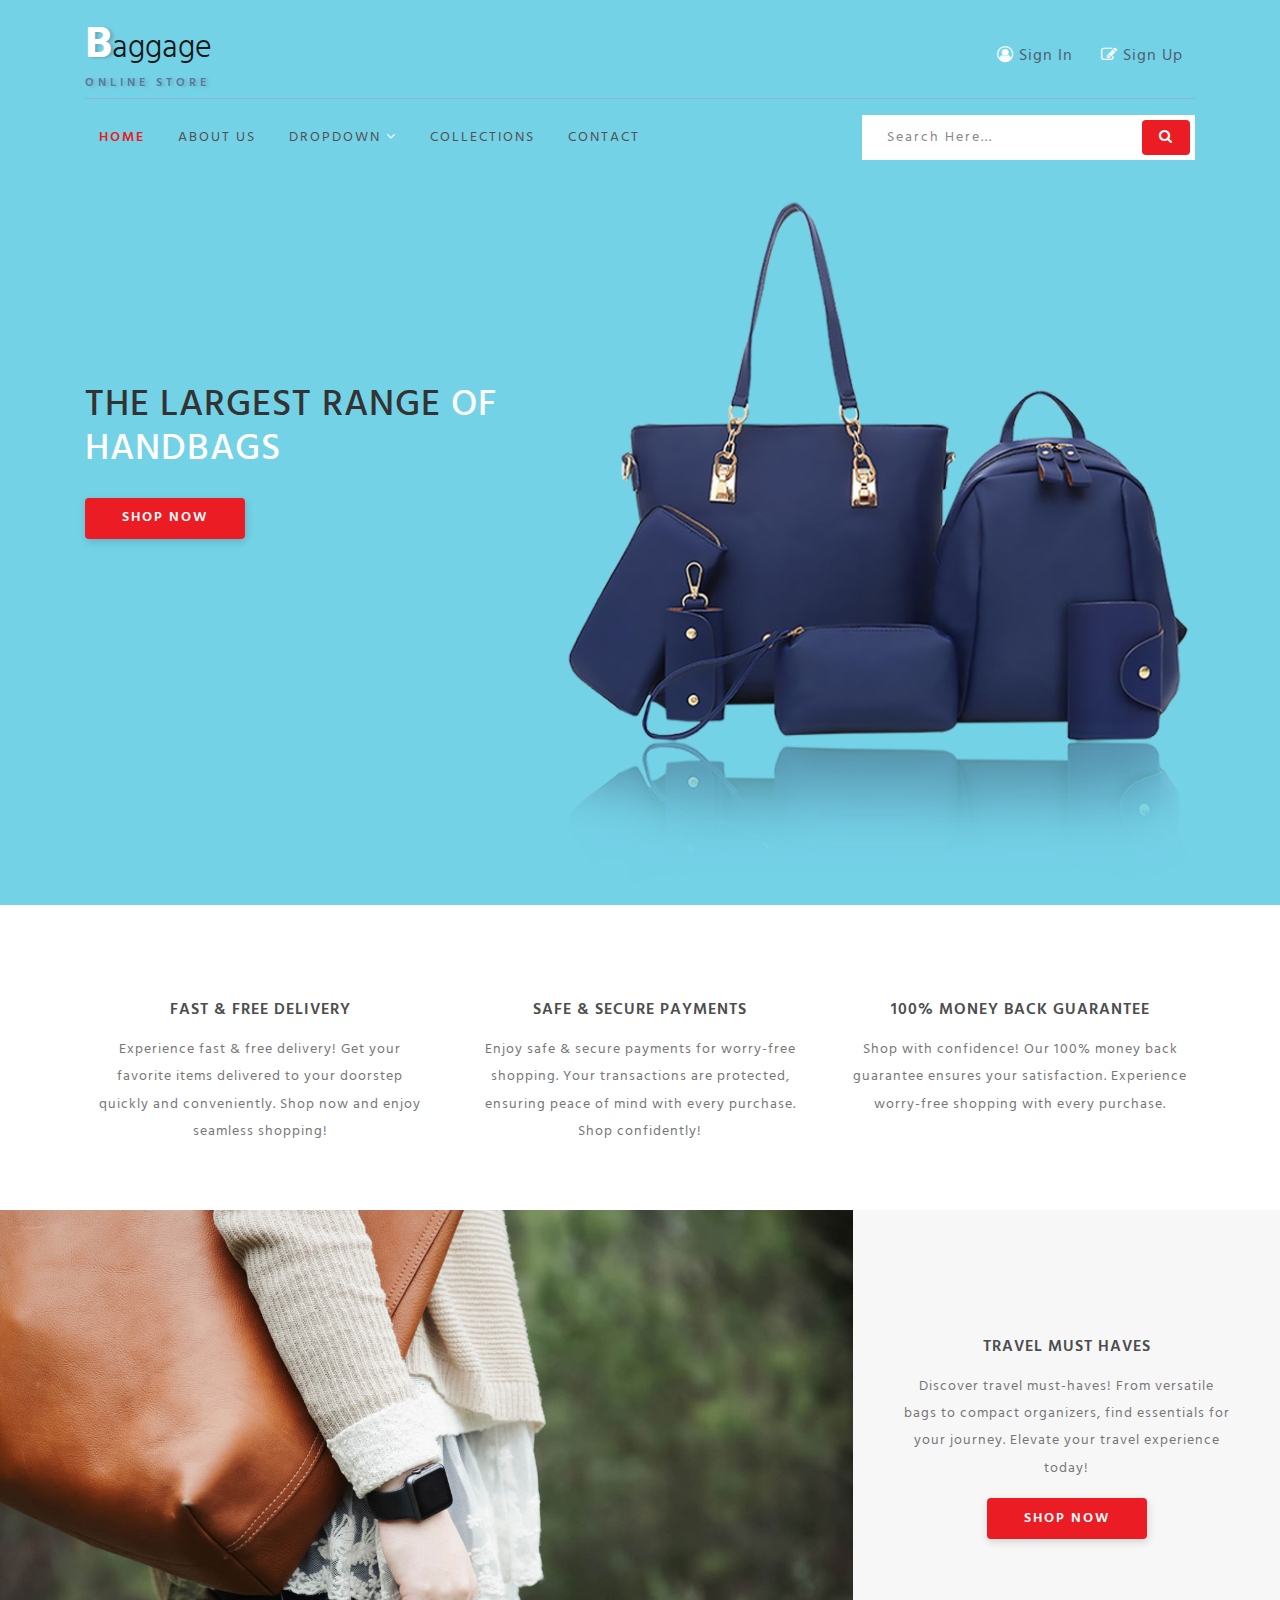
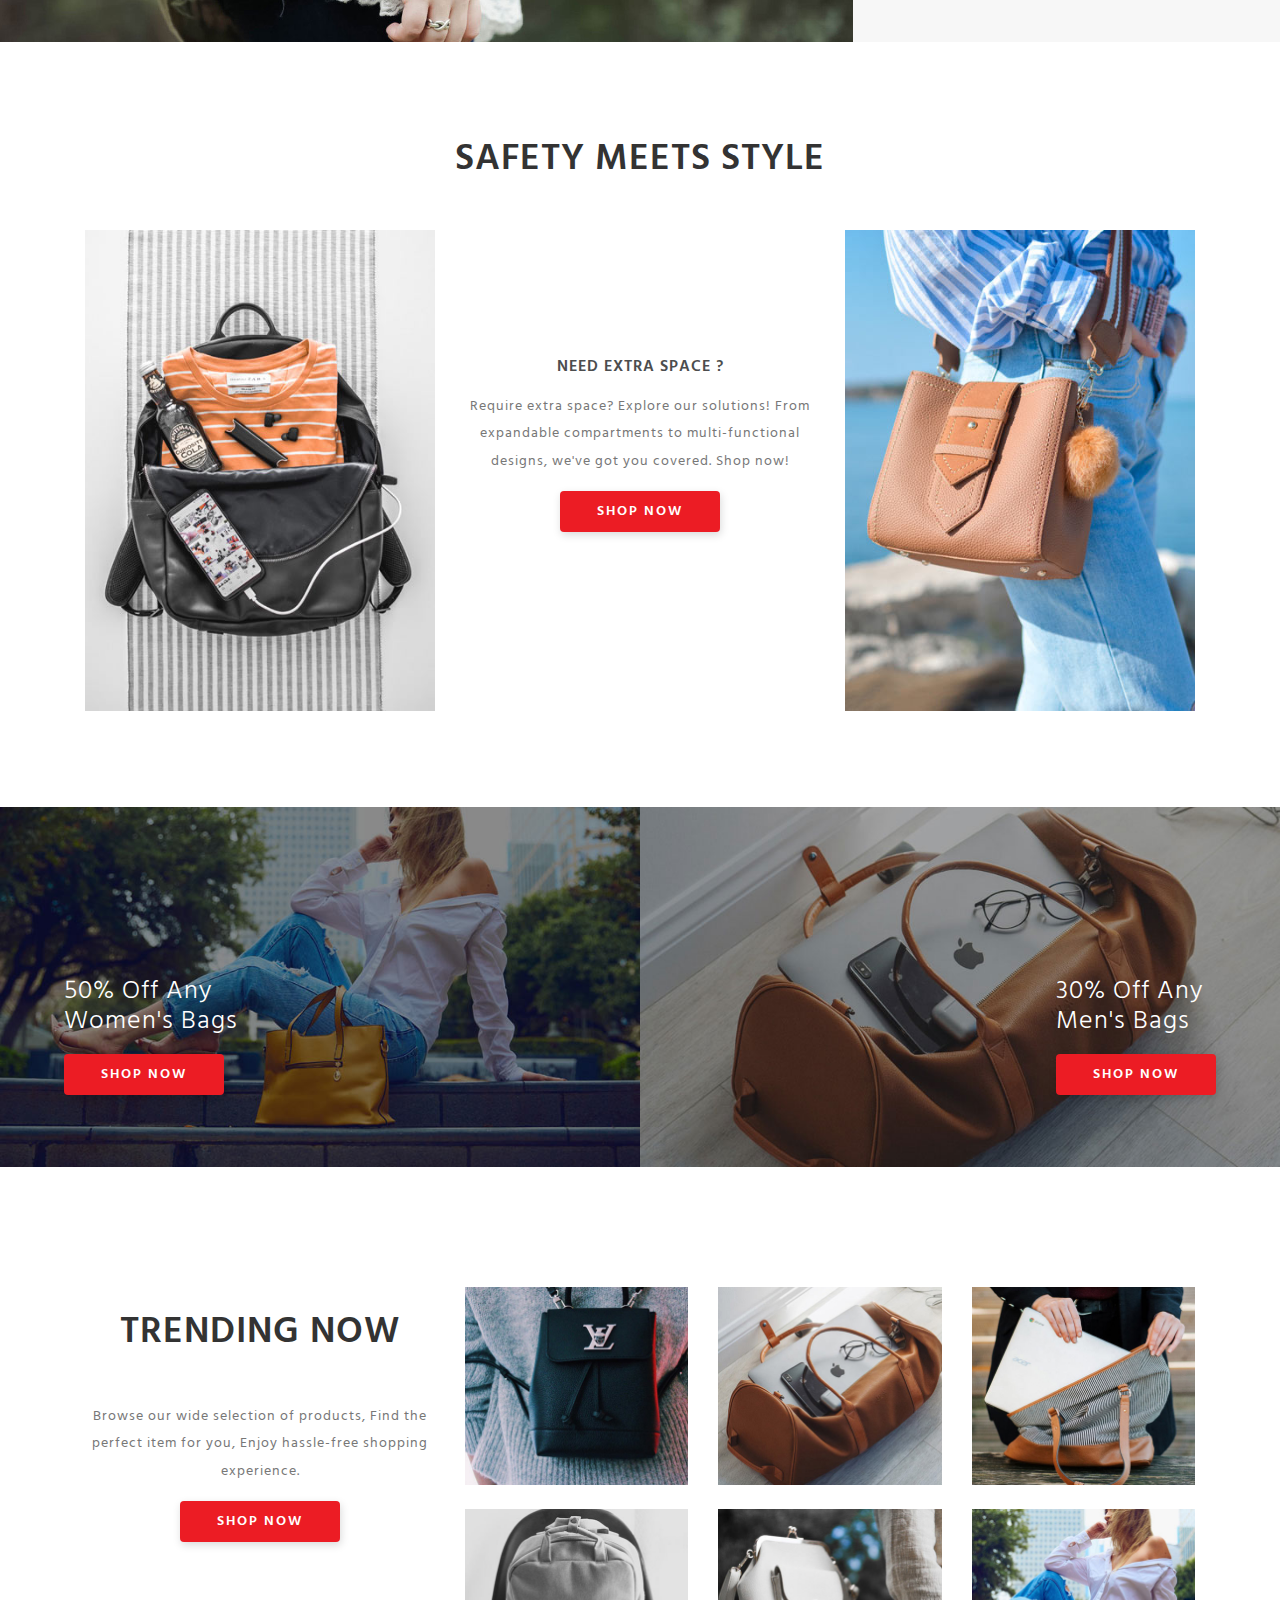
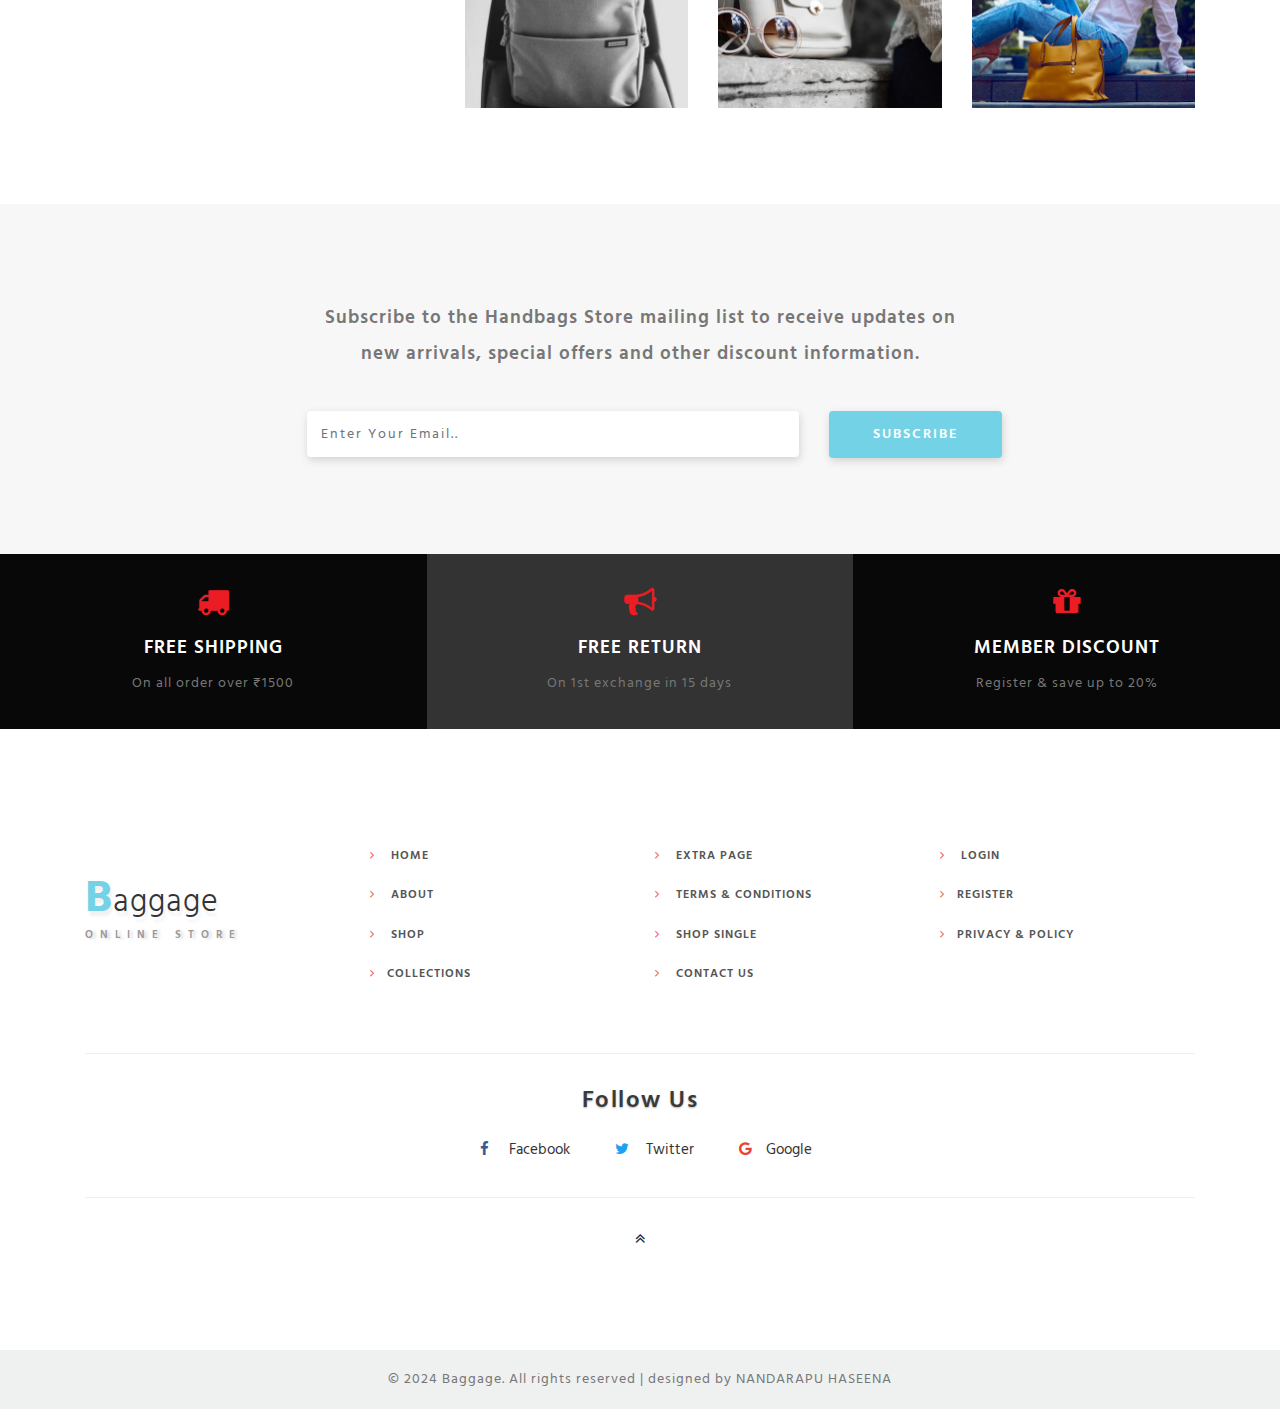
<file: index.html>
<!--
Author:W3layouts
Author URL: http://w3layouts.com
License: Creative Commons Attribution 3.0 Unported
License URL: http://creativecommons.org/licenses/by/3.0/
-->

<!DOCTYPE html>
<html lang="zxx">

<head>
    <title>Baggage Ecommerce Category Bootstrap Responsive Web Template | Home :: W3layouts</title>
    <!-- Meta tag Keywords -->
    <meta name="viewport" content="width=device-width, initial-scale=1">
    <meta charset="UTF-8" />
    <meta name="keywords" content="Baggage Responsive web template, Bootstrap Web Templates, Flat Web Templates, Android Compatible web template, Smartphone Compatible web template, free webdesigns for Nokia, Samsung, LG, SonyEricsson, Motorola web design" />
    <script>
        addEventListener("load", function() {
            setTimeout(hideURLbar, 0);
        }, false);

        function hideURLbar() {
            window.scrollTo(0, 1);
        }
    </script>
    <!-- //Meta tag Keywords -->
    <!-- Custom-Files -->
    <link rel="stylesheet" href="css/bootstrap.css">
    <!-- Bootstrap-Core-CSS -->
    <link rel="stylesheet" href="css/style.css" type="text/css" media="all" />
    <!-- Style-CSS -->
    <!-- font-awesome-icons -->
    <link href="css/font-awesome.css" rel="stylesheet">
    <!-- //font-awesome-icons -->
    <!-- /Fonts -->
    <link href="//fonts.googleapis.com/css?family=Hind:300,400,500,600,700" rel="stylesheet">
    <!-- //Fonts -->

</head>

<body>
    <div class="main-sec">
        <!-- //header -->
        <header class="py-sm-3 pt-3 pb-2" id="home">
            <div class="container">
                <!-- nav -->
                <div class="top-w3pvt d-flex">
                    <div id="logo">
                        <h1> <a href="index.html"><span class="log-w3pvt">B</span>aggage</a> <label class="sub-des">Online Store</label></h1>
                    </div>

                    <div class="forms ml-auto">
                        <a href="login.html" class="btn"><span class="fa fa-user-circle-o"></span> Sign In</a>
                        <a href="register.html" class="btn"><span class="fa fa-pencil-square-o"></span> Sign Up</a>
                    </div>
                </div>
                <div class="nav-top-wthree">
                    <nav>
                        <label for="drop" class="toggle"><span class="fa fa-bars"></span></label>
                        <input type="checkbox" id="drop" />
                        <ul class="menu">
                            <li class="active"><a href="index.html">Home</a></li>
                            <li><a href="about.html">About Us</a></li>
                            <li>
                                <!-- First Tier Drop Down -->
                                <label for="drop-2" class="toggle">Dropdown <span class="fa fa-angle-down" aria-hidden="true"></span>
                                </label>
                                <a href="#">Dropdown <span class="fa fa-angle-down" aria-hidden="true"></span></a>
                                <input type="checkbox" id="drop-2" />
                                <ul>
                                    <li><a href="coming.html" class="drop-text">Services</a></li>
                                    <li><a href="about.html" class="drop-text">Features</a></li>
                                    <li><a href="single.html" class="drop-text">Single Page</a></li>

                                </ul>
                            </li>

                            <li><a href="shop.html">Collections</a></li>
                            <li><a href="contact.html">Contact</a></li>
                        </ul>
                    </nav>
                    <!-- //nav -->
                    <div class="search-form ml-auto">
                        <div class="form-w3layouts-grid">
                            <form action="#" method="post" class="newsletter">
                                <input class="search" type="search" placeholder="Search here..." required="">
                                <button class="form-control btn" value=""><span class="fa fa-search"></span></button>
                            </form>
                        </div>
                    </div>
                    <div class="clearfix"></div>
                </div>
            </div>
        </header>
        <!-- //header -->
        <!--/banner-->
        <div class="banner-wthree-info container">
            <div class="row">
                <div class="col-lg-5 banner-left-info">
                    <h3>The Largest Range <span>of HandBags</span></h3>
                    <a href="shop.html" class="btn shop">Shop Now</a>
                </div>

                <div class="col-lg-7 banner-img">
                    <img src="images/bag.png" alt="part image" class="img-fluid">
                </div>
            </div>
        </div>
    </div>

    <!-- //banner-->
    <!--/banner-bottom -->
    <section class="banner-bottom py-5">
        <div class="container py-md-3">
            <div class="row grids-wthree-info text-center">
                <div class="col-lg-4 ab-content">
                    <div class="ab-info-con">
                        <h4>Fast & Free Delivery</h4>
                        <p>Experience fast & free delivery! Get your favorite items delivered to your doorstep quickly and conveniently. Shop now and enjoy seamless shopping!</p>
                    </div>
                </div>
                <div class="col-lg-4 ab-content">
                    <div class="ab-info-con">
                        <h4>Safe & Secure Payments</h4>
                        <p>Enjoy safe & secure payments for worry-free shopping. Your transactions are protected, ensuring peace of mind with every purchase. Shop confidently!</p>
                    </div>
                </div>
                <div class="col-lg-4 ab-content">
                    <div class="ab-info-con">
                        <h4>100% Money Back Guarantee</h4>
                        <p>Shop with confidence! Our 100% money back guarantee ensures your satisfaction. Experience worry-free shopping with every purchase.</p>
                    </div>
                </div>

            </div>
        </div>
    </section>
    <!-- /banner-bottom -->
    <!--/banner-bottom -->
    <section class="collections">
        <div class="container-fluid">
            <div class="row">
                <div class="col-md-8 ab-content-img">

                </div>
                <div class="col-md-4 ab-content text-center p-lg-5 p-3 my-lg-5">
                    <h4>Travel Must Haves</h4>
                    <p>Discover travel must-haves! From versatile bags to compact organizers, find essentials for your journey. Elevate your travel experience today!</p>
                    <a href="shop.html" class="btn shop mt-3">Shop Now</a>

                </div>
            </div>
        </div>
    </section>
    <!-- /banner-bottom -->
    <!--/collections -->
    <section class="banner-bottom py-5">
        <div class="container py-md-5">

            <h3 class="title-wthree mb-lg-5 mb-4 text-center">Safety Meets Style </h3>
            <div class="row text-center">


                <div class="col-md-4 content-gd-wthree">
                    <img src="images/c1.jpg" class="img-fluid" alt="" />
                </div>
                <div class="col-md-4 content-gd-wthree ab-content py-lg-5 my-lg-5">
                    <h4>Need Extra Space ?</h4>
                    <p>Require extra space? Explore our solutions! From expandable compartments to multi-functional designs, we've got you covered. Shop now!</p>
                    <a href="shop.html" class="btn shop mt-3">Shop Now</a>

                </div>
                <div class="col-md-4 content-gd-wthree">
                    <img src="images/c2.jpg" class="img-fluid" alt="" />
                </div>
            </div>

        </div>
    </section>
    <!-- //collections-->
    <!-- /mid-section -->
    <section class="mid-section">
        <div class="d-lg-flex p-0">
            <div class="col-lg-6 bottom-w3pvt-left p-lg-0">
                <img src="images/ab1.jpg" class="img-fluid" alt="" />
                <div class="pos-wthree">
                    <h4 class="text-wthree">50% Off Any <br> Women's Bags</h4>
                    <a href="shop.html" class="btn shop mt-3">Shop Now</a>
                </div>
            </div>
            <div class="col-lg-6 bottom-w3pvt-left bottom-w3pvt-right p-lg-0">
                <img src="images/ab2.jpg" class="img-fluid" alt="" />
                <div class="pos-w3pvt">
                    <h4 class="text-w3pvt">30% Off Any <br> Men's Bags</h4>
                    <a href="shop.html" class="btn shop mt-3">Shop Now</a>
                </div>
            </div>
        </div>
    </section>
    <!-- //mid-section -->

    <!--/gallery -->
    <section class="banner-bottom py-5">
        <div class="container py-md-5">


            <div class="row">
                <div class="col-lg-4 gallery-content-info text-center mt-lg-5">
                    <h3 class="title-wthree mb-lg-5 mb-4">Trending Now </h3>
                    <p>Browse our wide selection of products, Find the perfect item for you, Enjoy hassle-free shopping experience.</p>
                    <a href="shop.html" class="btn shop mt-3">Shop Now</a>

                </div>
                <div class="col-lg-8 gallery-content">
                    <div class="row">
                        <div class="col-md-4 col-sm-6 gal-img">
                            <a href="#gal1"><img src="images/g1.jpg" alt="Baggage" class="img-fluid mt-4"></a>
                        </div>
                        <div class="col-md-4 col-sm-6 gal-img">
                            <a href="#gal2"><img src="images/g2.jpg" alt="Baggage" class="img-fluid mt-4"></a>
                        </div>
                        <div class="col-md-4 col-sm-6 gal-img">
                            <a href="#gal3"><img src="images/g3.jpg" alt="Baggage" class="img-fluid mt-4"></a>
                        </div>
                        <div class="col-md-4 col-sm-6 gal-img">
                            <a href="#gal1"><img src="images/g4.jpg" alt="Baggage" class="img-fluid mt-4"></a>
                        </div>
                        <div class="col-md-4 col-sm-6 gal-img">
                            <a href="#gal2"><img src="images/g5.jpg" alt="Baggage" class="img-fluid mt-4"></a>
                        </div>
                        <div class="col-md-4 col-sm-6 gal-img">
                            <a href="#gal3"><img src="images/g6.jpg" alt="Baggage" class="img-fluid mt-4"></a>
                        </div>

                    </div>
                    <!-- gallery popups -->
                    <!-- popup-->
                    <div id="gal1" class="popup-effect">
                        <div class="popup">
                            <img src="images/g1.jpg" alt="Popup image" class="img-fluid mt-4" />
                            <a class="close" href="#gallery">&times;</a>
                        </div>
                    </div>
                    <!-- //popup -->
                    <!-- popup-->
                    <div id="gal2" class="popup-effect">
                        <div class="popup">
                            <img src="images/g2.jpg" alt="Popup image" class="img-fluid mt-4" />
                            <a class="close" href="#gallery">&times;</a>
                        </div>
                    </div>
                    <!-- //popup -->
                    <!-- popup-->
                    <div id="gal3" class="popup-effect">
                        <div class="popup">
                            <img src="images/g3.jpg" alt="Popup image" class="img-fluid mt-4" />
                            <a class="close" href="#gallery">&times;</a>
                        </div>
                    </div>
                    <!-- //popup -->
                    <!-- //gallery popups -->

                </div>
            </div>

        </div>
    </section>
    <!-- //gallery-->
    <!--/newsletter -->
    <section class="newsletter-w3pvt py-5">
        <div class="container py-md-5">
            <form method="post" action="#">
                <p class="text-center">Subscribe to the Handbags Store mailing list to receive updates on new arrivals, special offers and other discount information.</p>
               <div class="row subscribe-sec">
                    <div class="col-md-9">
                        <input type="email" class="form-control" id="email" placeholder="Enter Your Email.." name="email" required="">

                    </div>
                    <div class="col-md-3">

                        <button type="submit" class="btn submit">Subscribe</button>
                    </div>

                </div>
            </form>
        </div>
    </section>
    <!--//newsletter -->
    <!--/shipping-->
    <section class="shipping-wthree">
        <div class="shiopping-grids d-lg-flex">
            <div class="col-lg-4 shiopping-w3pvt-gd text-center">
                <div class="icon-gd"><span class="fa fa-truck" aria-hidden="true"></span>
                </div>
                <div class="icon-gd-info">
                    <h3>FREE SHIPPING</h3>
                    <p>On all order over ₹1500</p>
                </div>
            </div>
            <div class="col-lg-4 shiopping-w3pvt-gd sec text-center">
                <div class="icon-gd"><span class="fa fa-bullhorn" aria-hidden="true"></span></div>
                <div class="icon-gd-info">
                    <h3>FREE RETURN</h3>
                    <p>On 1st exchange in 15 days</p>
                </div>
            </div>
            <div class="col-lg-4 shiopping-w3pvt-gd text-center">
                <div class="icon-gd"> <span class="fa fa-gift" aria-hidden="true"></span></div>
                <div class="icon-gd-info">
                    <h3>MEMBER DISCOUNT</h3>
                    <p>Register &amp; save up to 20%</p>
                </div>

            </div>
        </div>

    </section>
    <!--//shipping-->
    <!-- footer -->
    <div class="footer_agileinfo_topf py-5">
        <div class="container py-md-5">
            <div class="row">
                <div class="col-lg-3 footer_wthree_gridf mt-lg-5">
                    <h2><a href="index.html"><span>B</span>aggage
                        </a> </h2>
                    <label class="sub-des2">Online Store</label>
                </div>
                <div class="col-lg-3 footer_wthree_gridf mt-md-0 mt-4">
                    <ul class="footer_wthree_gridf_list">
                        <li>
                            <a href="index.html"><span class="fa fa-angle-right" aria-hidden="true"></span> Home</a>
                        </li>
                        <li>
                            <a href="about.html"><span class="fa fa-angle-right" aria-hidden="true"></span> About</a>
                        </li>
                        <li>
                            <a href="shop.html"><span class="fa fa-angle-right" aria-hidden="true"></span> Shop</a>
                        </li>
                        <li>
                            <a href="shop.html"><span class="fa fa-angle-right" aria-hidden="true"></span>Collections</a>
                        </li>

                    </ul>
                </div>
                <div class="col-lg-3 footer_wthree_gridf mt-md-0 mt-sm-4 mt-3">
                    <ul class="footer_wthree_gridf_list">
                        <li>
                            <a href="single.html"><span class="fa fa-angle-right" aria-hidden="true"></span> Extra Page</a>
                        </li>

                        <li>
                            <a href="#"><span class="fa fa-angle-right" aria-hidden="true"></span> Terms & Conditions</a>
                        </li>
                        <li>
                            <a href="single.html"><span class="fa fa-angle-right" aria-hidden="true"></span> Shop Single</a>
                        </li>
                        <li>
                            <a href="contact.html"><span class="fa fa-angle-right" aria-hidden="true"></span> Contact Us</a>
                        </li>
                    </ul>
                </div>

                <div class="col-lg-3 footer_wthree_gridf mt-md-0 mt-sm-4 mt-3">
                    <ul class="footer_wthree_gridf_list">
                        <li>
                            <a href="login.html"><span class="fa fa-angle-right" aria-hidden="true"></span> Login </a>
                        </li>

                        <li>
                            <a href="register.html"><span class="fa fa-angle-right" aria-hidden="true"></span>Register</a>
                        </li>
                        <li>
                            <a href="#"><span class="fa fa-angle-right" aria-hidden="true"></span>Privacy & Policy</a>
                        </li>

                    </ul>
                </div>
            </div>

            <div class="w3ls-fsocial-grid">
                <h3 class="sub-w3ls-headf">Follow Us</h3>
                <div class="social-ficons">
                    <ul>
                        <li><a href="#"><span class="fa fa-facebook"></span> Facebook</a></li>
                        <li><a href="#"><span class="fa fa-twitter"></span> Twitter</a></li>
                        <li><a href="#"><span class="fa fa-google"></span>Google</a></li>
                    </ul>
                </div>
            </div>
            <div class="move-top text-center mt-lg-4 mt-3">
                <a href="#home"><span class="fa fa-angle-double-up" aria-hidden="true"></span></a>
            </div>
        </div>
    </div>
    <!-- //footer -->

    <!-- copyright -->
    <div class="cpy-right text-center py-3">
        <p>© 2024 Baggage. All rights reserved | designed by NANDARAPU HASEENA
        </p>

    </div>
    <!-- //copyright -->

</body>

</html>
</file>
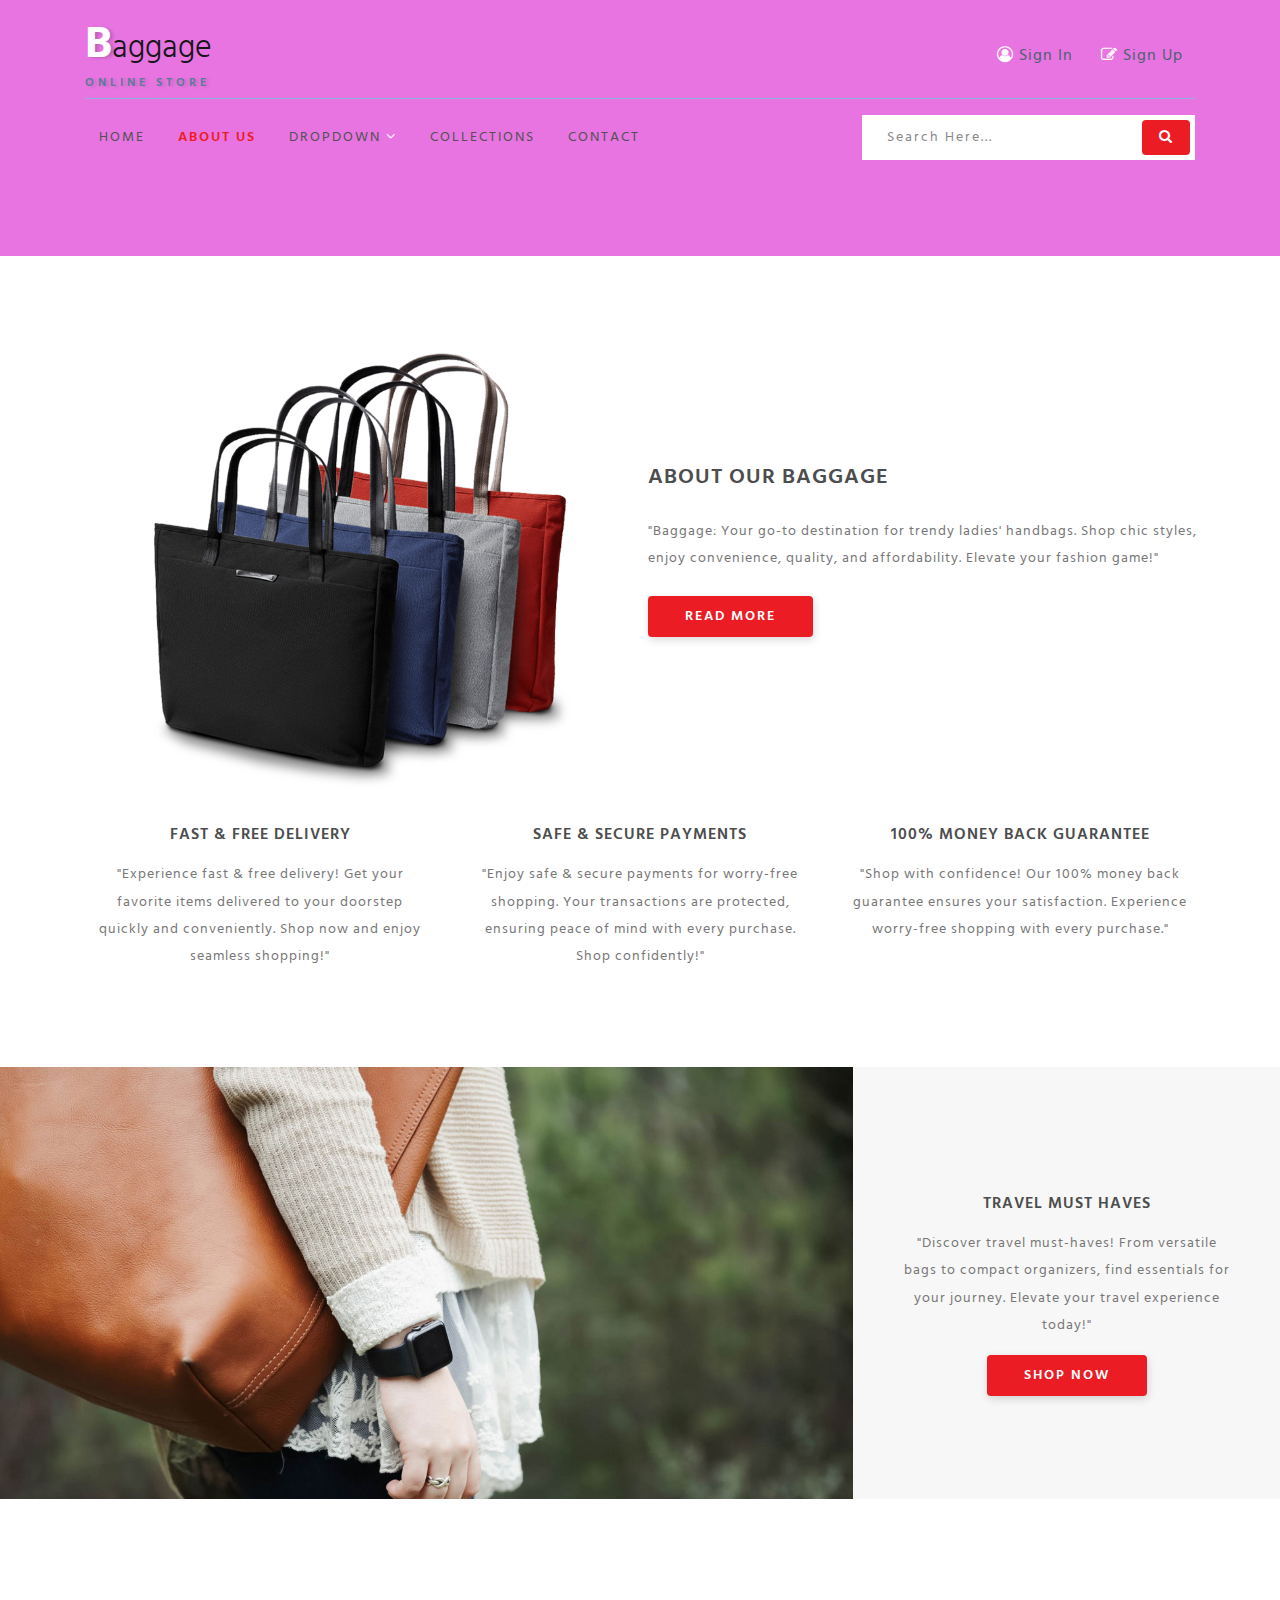
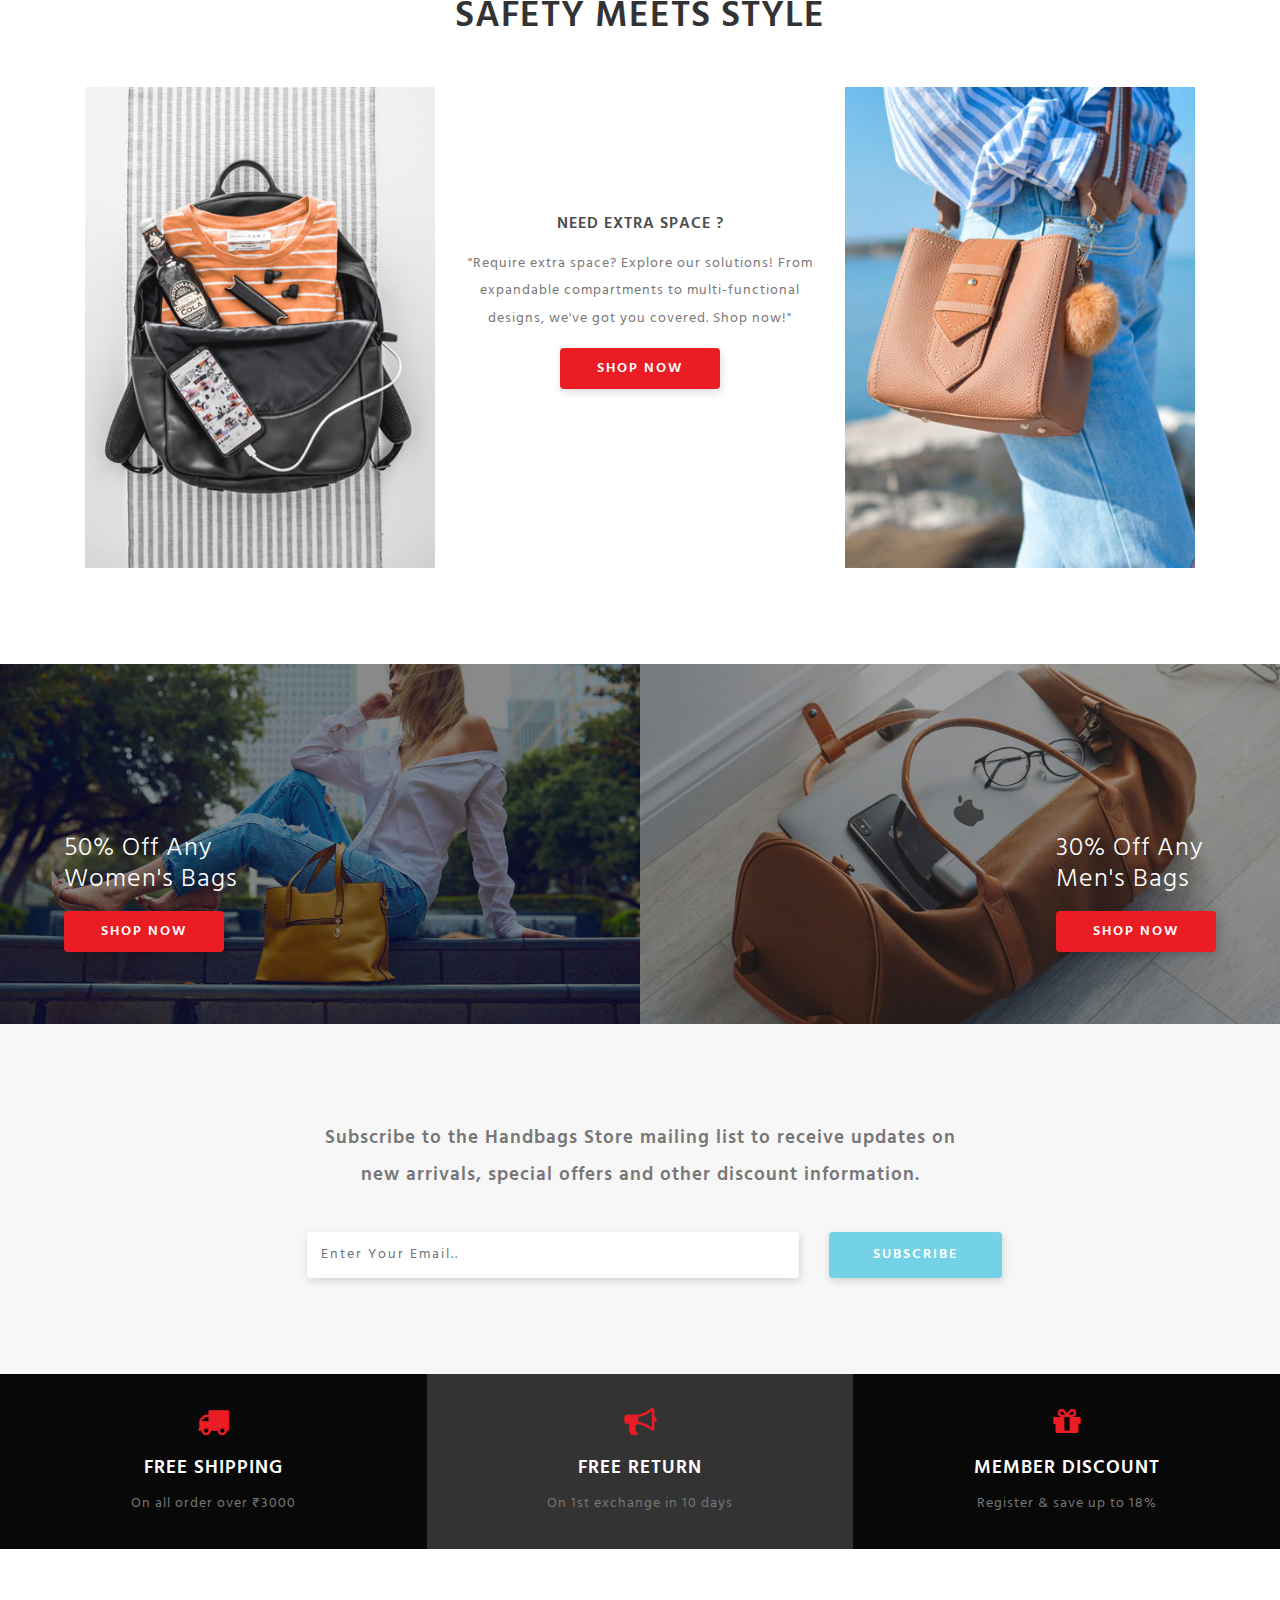
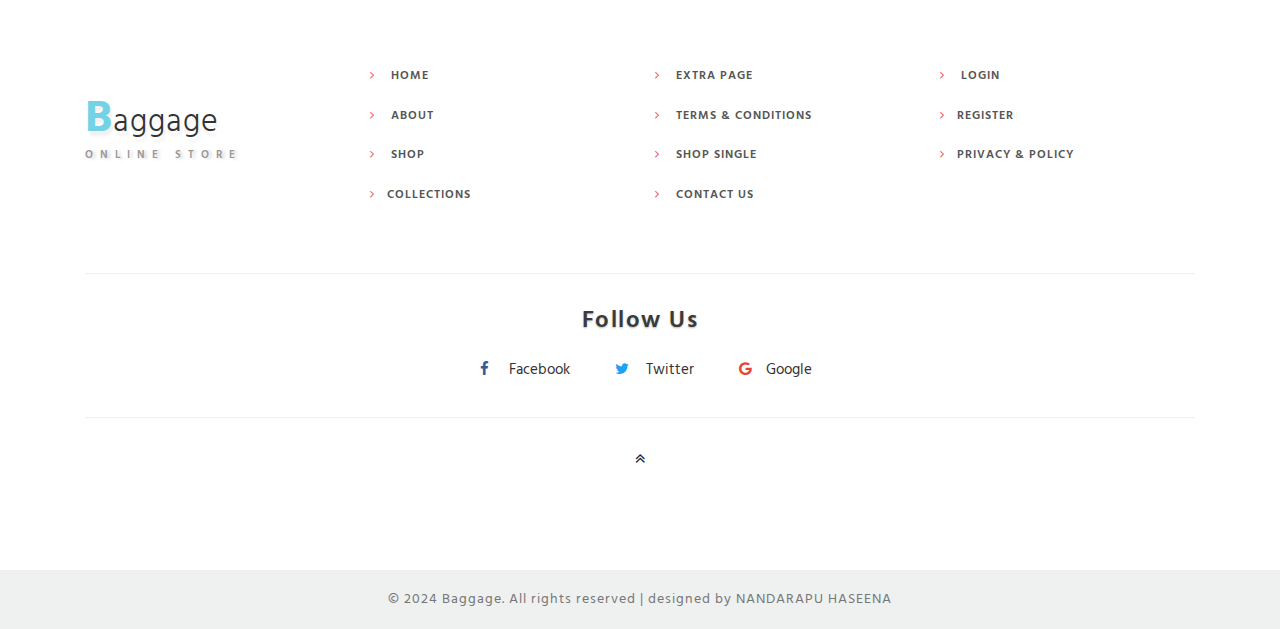
<file: about.html>
<!--
Author:W3layouts
Author URL: http://w3layouts.com
License: Creative Commons Attribution 3.0 Unported
License URL: http://creativecommons.org/licenses/by/3.0/
-->

<!DOCTYPE html>
<html lang="zxx">

<head>
    <title>Baggage Ecommerce Category Bootstrap Responsive Web Template | About :: W3layouts</title>
    <!-- Meta tag Keywords -->
    <meta name="viewport" content="width=device-width, initial-scale=1">
    <meta charset="UTF-8" />
    <meta name="keywords" content="Baggage Responsive web template, Bootstrap Web Templates, Flat Web Templates, Android Compatible web template, Smartphone Compatible web template, free webdesigns for Nokia, Samsung, LG, SonyEricsson, Motorola web design" />
    <script>
        addEventListener("load", function() {
            setTimeout(hideURLbar, 0);
        }, false);

        function hideURLbar() {
            window.scrollTo(0, 1);
        }
    </script>
    <!-- //Meta tag Keywords -->
    <!-- Custom-Files -->
    <link rel="stylesheet" href="css/bootstrap.css">
    <!-- Bootstrap-Core-CSS -->
    <link rel="stylesheet" href="css/style.css" type="text/css" media="all" />
    <!-- Style-CSS -->
    <!-- font-awesome-icons -->
    <link href="css/font-awesome.css" rel="stylesheet">
    <!-- //font-awesome-icons -->
    <!-- /Fonts -->
    <link href="//fonts.googleapis.com/css?family=Hind:300,400,500,600,700" rel="stylesheet">
    <!-- //Fonts -->

</head>

<body>
    <div class="main-sec inner-page">
        <!-- //header -->
        <header class="py-sm-3 pt-3 pb-2" id="home">
            <div class="container">
                <!-- nav -->
                <div class="top-w3pvt d-flex">
                    <div id="logo">
                        <h1> <a href="index.html"><span class="log-w3pvt">B</span>aggage</a> <label class="sub-des">Online Store</label></h1>
                    </div>

                    <div class="forms ml-auto">
                        <a href="login.html" class="btn"><span class="fa fa-user-circle-o"></span> Sign In</a>
                        <a href="register.html" class="btn"><span class="fa fa-pencil-square-o"></span> Sign Up</a>
                    </div>
                </div>
                <div class="nav-top-wthree">
                    <nav>
                        <label for="drop" class="toggle"><span class="fa fa-bars"></span></label>
                        <input type="checkbox" id="drop" />
                        <ul class="menu">
                            <li><a href="index.html">Home</a></li>
                            <li class="active"><a href="about.html">About Us</a></li>
                            <li>
                                <!-- First Tier Drop Down -->
                                <label for="drop-2" class="toggle">Dropdown <span class="fa fa-angle-down" aria-hidden="true"></span>
                                </label>
                                <a href="#">Dropdown <span class="fa fa-angle-down" aria-hidden="true"></span></a>
                                <input type="checkbox" id="drop-2" />
                                <ul>
                                    <li><a href="coming.html" class="drop-text">Services</a></li>
                                    <li><a href="about.html" class="drop-text">Features</a></li>
                                    <li><a href="single.html" class="drop-text">Single Page</a></li>
                                </ul>
                            </li>
                            <li><a href="shop.html">Collections</a></li>
                            <li><a href="contact.html">Contact</a></li>
                        </ul>
                    </nav>
                    <!-- //nav -->
                    <div class="search-form ml-auto">
                        <div class="form-w3layouts-grid">
                            <form action="#" method="post" class="newsletter">
                                <input class="search" type="search" placeholder="Search here..." required="">
                                <button class="form-control btn" value=""><span class="fa fa-search"></span></button>

                            </form>
                        </div>
                    </div>
                    <div class="clearfix"></div>
                </div>
            </div>
        </header>
        <!-- //header -->

    </div>

    <!-- //banner-->
    <!--/banner-bottom -->
    <section class="banner-bottom py-5">
        <div class="container py-md-5">
            <div class="row grids-wthree-info">
                <div class="col-lg-6 bag-img">
                    <img src="images/bag1.png" class="img-fluid" alt="" />
                </div>
                <div class="col-lg-6 ab-info-con ab-inf-page text-left">
                    <h4>About Our Baggage</h4>
                    <p>"Baggage: Your go-to destination for trendy ladies' handbags. Shop chic styles, enjoy convenience, quality, and affordability. Elevate your fashion game!"</p>
                    <a href="single.html" class="btn shop mt-4">Read More</a>
                </div>
            </div>
            <div class="row grids-wthree-info text-center">
                <div class="col-lg-4 ab-content">
                    <div class="ab-info-con">
                        <h4>Fast & Free Delivery</h4>
                        <p>"Experience fast & free delivery! Get your favorite items delivered to your doorstep quickly and conveniently. Shop now and enjoy seamless shopping!"</p>
                    </div>
                </div>
                <div class="col-lg-4 ab-content">
                    <div class="ab-info-con">
                        <h4>Safe & Secure Payments</h4>
                        <p>"Enjoy safe & secure payments for worry-free shopping. Your transactions are protected, ensuring peace of mind with every purchase. Shop confidently!"</p>
                    </div>
                </div>
                <div class="col-lg-4 ab-content">
                    <div class="ab-info-con">
                        <h4>100% Money Back Guarantee</h4>
                        <p>"Shop with confidence! Our 100% money back guarantee ensures your satisfaction. Experience worry-free shopping with every purchase."</p>
                    </div>
                </div>

            </div>
        </div>
    </section>
    <!-- /banner-bottom -->
    <!--/banner-bottom -->
    <section class="collections">
        <div class="container-fluid">
            <div class="row">
                <div class="col-md-8 ab-content-img">

                </div>
                <div class="col-md-4 ab-content text-center p-lg-5 p-3 my-lg-5">
                    <h4>Travel Must Haves</h4>
                    <p>"Discover travel must-haves! From versatile bags to compact organizers, find essentials for your journey. Elevate your travel experience today!"</p>
                    <a href="shop.html" class="btn shop mt-3">Shop Now</a>

                </div>
            </div>
        </div>
    </section>
    <!-- /banner-bottom -->
    <!--/collections -->
    <section class="banner-bottom py-5">
        <div class="container py-md-5">

            <h3 class="title-wthree mb-lg-5 mb-4 text-center">Safety Meets Style </h3>
            <div class="row text-center">


                <div class="col-md-4 content-gd-wthree">
                    <img src="images/c1.jpg" class="img-fluid" alt="" />
                </div>
                <div class="col-md-4 content-gd-wthree ab-content py-lg-5 my-lg-5">
                    <h4>Need Extra Space ?</h4>
                    <p>"Require extra space? Explore our solutions! From expandable compartments to multi-functional designs, we've got you covered. Shop now!"</p>
                    <a href="shop.html" class="btn shop mt-3">Shop Now</a>

                </div>
                <div class="col-md-4 content-gd-wthree">
                    <img src="images/c2.jpg" class="img-fluid" alt="" />
                </div>
            </div>

        </div>
    </section>
    <!-- //collections-->
    <!-- /mid-section -->
    <section class="mid-section">
        <div class="d-lg-flex p-0">
            <div class="col-lg-6 bottom-w3pvt-left p-lg-0">
                <img src="images/ab1.jpg" class="img-fluid" alt="" />
                <div class="pos-wthree">
                    <h4 class="text-wthree">50% Off Any <br> Women's Bags</h4>
                    <a href="shop.html" class="btn shop mt-3">Shop Now</a>
                </div>
            </div>
            <div class="col-lg-6 bottom-w3pvt-left bottom-w3pvt-right p-lg-0">
                <img src="images/ab2.jpg" class="img-fluid" alt="" />
                <div class="pos-w3pvt">
                    <h4 class="text-w3pvt">30% Off Any <br> Men's Bags</h4>
                    <a href="shop.html" class="btn shop mt-3">Shop Now</a>
                </div>
            </div>
        </div>
    </section>
    <!-- //mid-section -->

    <!--/newsletter -->
    <section class="newsletter-w3pvt py-5">
        <div class="container py-md-5">
            <form method="post" action="#">
                <p class="text-center">Subscribe to the Handbags Store mailing list to receive updates on new arrivals, special offers and other discount information.</p>
                <div class="row subscribe-sec">
                    <div class="col-md-9">
                        <input type="email" class="form-control" id="email" placeholder="Enter Your Email.." name="email" required="">

                    </div>
                    <div class="col-md-3">

                        <button type="submit" class="btn submit">Subscribe</button>
                    </div>

                </div>

            </form>
        </div>
    </section>
    <!--//newsletter -->
    <!--/shipping-->
    <section class="shipping-wthree">
        <div class="shiopping-grids d-lg-flex">
            <div class="col-lg-4 shiopping-w3pvt-gd text-center">
                <div class="icon-gd"><span class="fa fa-truck" aria-hidden="true"></span>
                </div>
                <div class="icon-gd-info">
                    <h3>FREE SHIPPING</h3>
                    <p>On all order over ₹3000</p>
                </div>
            </div>
            <div class="col-lg-4 shiopping-w3pvt-gd sec text-center">
                <div class="icon-gd"><span class="fa fa-bullhorn" aria-hidden="true"></span></div>
                <div class="icon-gd-info">
                    <h3>FREE RETURN</h3>
                    <p>On 1st exchange in 10 days</p>
                </div>
            </div>
            <div class="col-lg-4 shiopping-w3pvt-gd text-center">
                <div class="icon-gd"> <span class="fa fa-gift" aria-hidden="true"></span></div>
                <div class="icon-gd-info">
                    <h3>MEMBER DISCOUNT</h3>
                    <p>Register &amp; save up to 18%</p>
                </div>

            </div>
        </div>

    </section>
    <!--//shipping-->
    <!-- footer -->
    <div class="footer_agileinfo_topf py-5">
        <div class="container py-md-5">
            <div class="row">
                <div class="col-lg-3 footer_wthree_gridf mt-lg-5">
                    <h2><a href="index.html"><span>B</span>aggage
                        </a> </h2>
                    <label class="sub-des2">Online Store</label>
                </div>
                <div class="col-lg-3 footer_wthree_gridf mt-md-0 mt-4">
                    <ul class="footer_wthree_gridf_list">
                        <li>
                            <a href="index.html"><span class="fa fa-angle-right" aria-hidden="true"></span> Home</a>
                        </li>
                        <li>
                            <a href="about.html"><span class="fa fa-angle-right" aria-hidden="true"></span> About</a>
                        </li>
                        <li>
                            <a href="shop.html"><span class="fa fa-angle-right" aria-hidden="true"></span> Shop</a>
                        </li>
                        <li>
                            <a href="shop.html"><span class="fa fa-angle-right" aria-hidden="true"></span>Collections</a>
                        </li>

                    </ul>
                </div>
                <div class="col-lg-3 footer_wthree_gridf mt-md-0 mt-sm-4 mt-3">
                    <ul class="footer_wthree_gridf_list">
                        <li>
                            <a href="single.html"><span class="fa fa-angle-right" aria-hidden="true"></span> Extra Page</a>
                        </li>

                        <li>
                            <a href="#"><span class="fa fa-angle-right" aria-hidden="true"></span> Terms & Conditions</a>
                        </li>
                        <li>
                            <a href="single.html"><span class="fa fa-angle-right" aria-hidden="true"></span> Shop Single</a>
                        </li>
                        <li>
                            <a href="contact.html"><span class="fa fa-angle-right" aria-hidden="true"></span> Contact Us</a>
                        </li>
                    </ul>
                </div>

                <div class="col-lg-3 footer_wthree_gridf mt-md-0 mt-sm-4 mt-3">
                    <ul class="footer_wthree_gridf_list">
                        <li>
                            <a href="login.html"><span class="fa fa-angle-right" aria-hidden="true"></span> Login </a>
                        </li>

                        <li>
                            <a href="register.html"><span class="fa fa-angle-right" aria-hidden="true"></span>Register</a>
                        </li>
                        <li>
                            <a href="#"><span class="fa fa-angle-right" aria-hidden="true"></span>Privacy & Policy</a>
                        </li>

                    </ul>
                </div>
            </div>

            <div class="w3ls-fsocial-grid">
                <h3 class="sub-w3ls-headf">Follow Us</h3>
                <div class="social-ficons">
                    <ul>
                        <li><a href="#"><span class="fa fa-facebook"></span> Facebook</a></li>
                        <li><a href="#"><span class="fa fa-twitter"></span> Twitter</a></li>
                        <li><a href="#"><span class="fa fa-google"></span>Google</a></li>
                    </ul>
                </div>
            </div>
            <div class="move-top text-center mt-lg-4 mt-3">
                <a href="#home"><span class="fa fa-angle-double-up" aria-hidden="true"></span></a>
            </div>
        </div>
    </div>
    <!-- //footer -->

    <!-- copyright -->
    <div class="cpy-right text-center py-3">
        <p>© 2024 Baggage. All rights reserved  | designed by NANDARAPU HASEENA
        </p>

    </div>
    <!-- //copyright -->

</body>

</html>
</file>
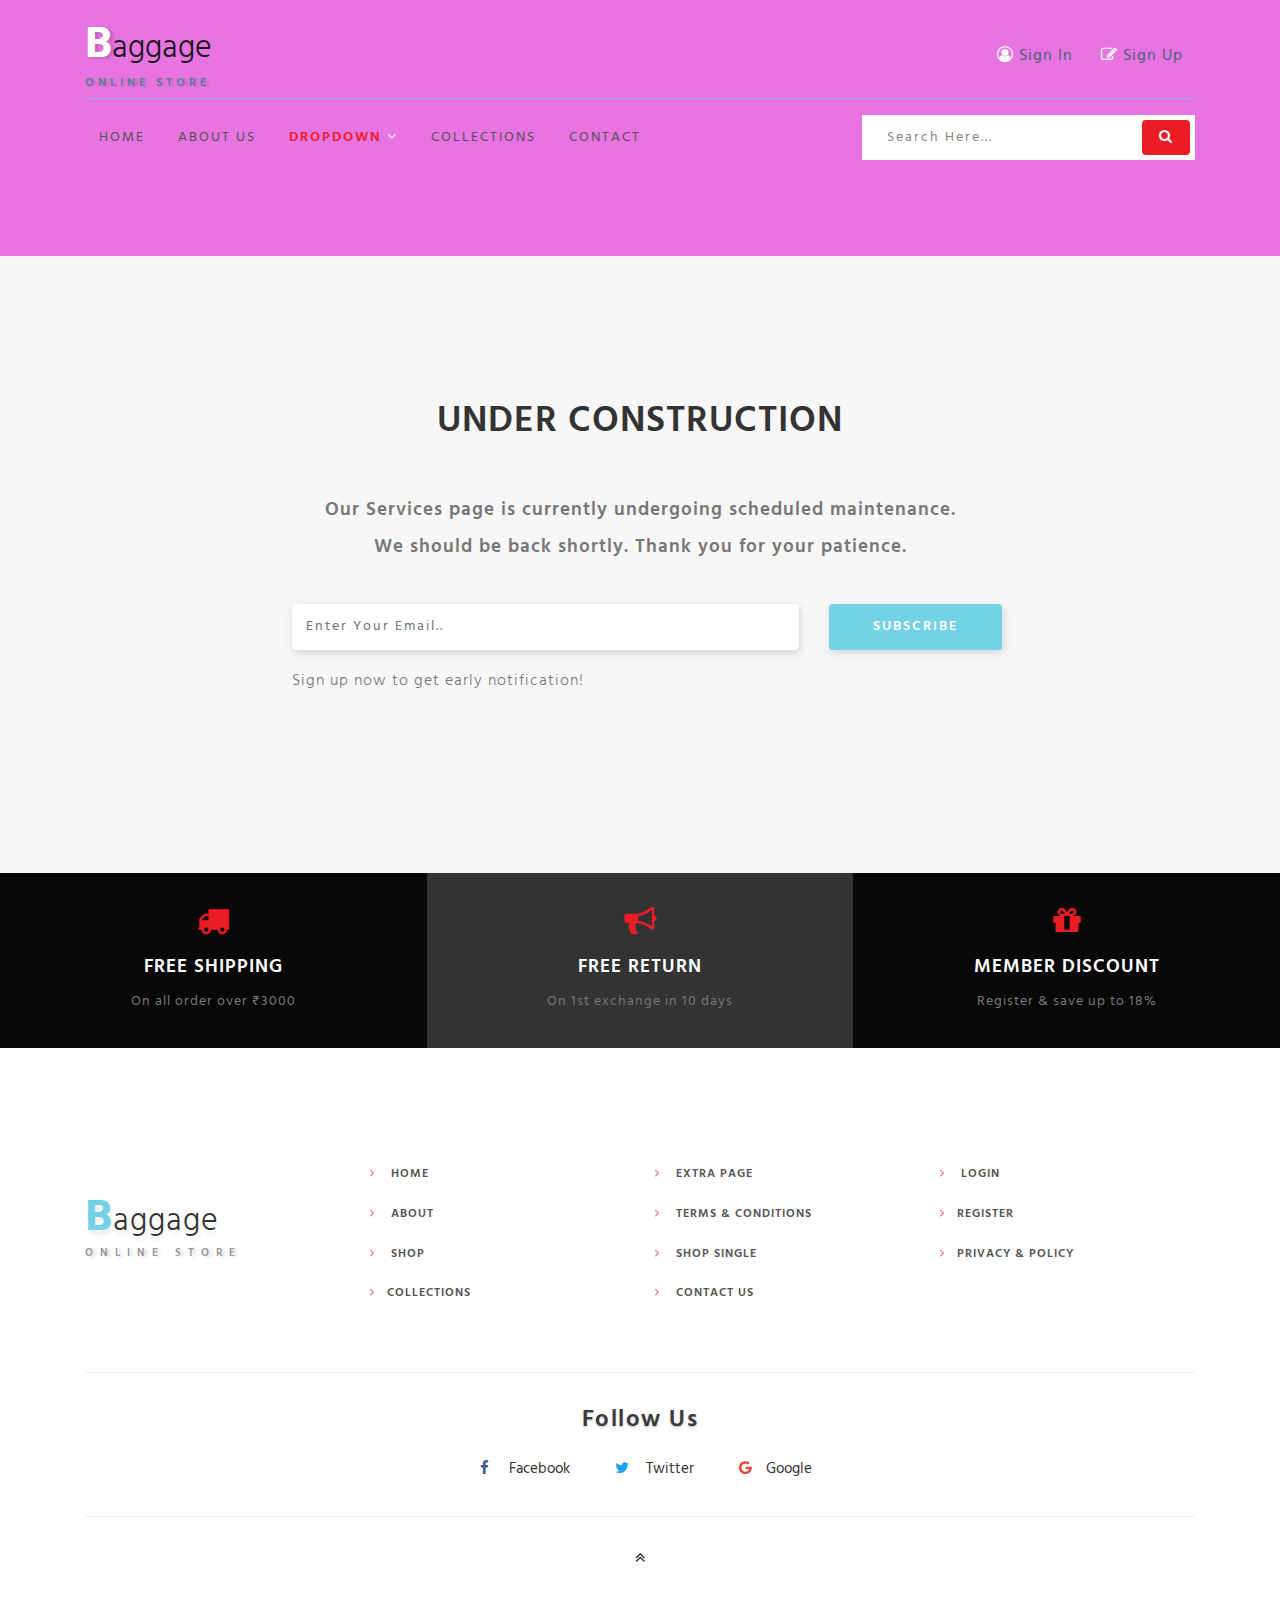
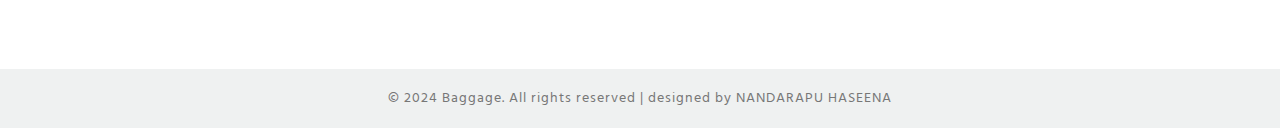
<file: coming.html>
<!--
Author:W3layouts
Author URL: http://w3layouts.com
License: Creative Commons Attribution 3.0 Unported
License URL: http://creativecommons.org/licenses/by/3.0/
-->

<!DOCTYPE html>
<html lang="zxx">

<head>
    <title>Baggage Ecommerce Category Bootstrap Responsive Web Template | Single :: W3layouts</title>
    <!-- Meta tag Keywords -->
    <meta name="viewport" content="width=device-width, initial-scale=1">
    <meta charset="UTF-8" />
    <meta name="keywords" content="Baggage Responsive web template, Bootstrap Web Templates, Flat Web Templates, Android Compatible web template, Smartphone Compatible web template, free webdesigns for Nokia, Samsung, LG, SonyEricsson, Motorola web design" />
    <script>
        addEventListener("load", function() {
            setTimeout(hideURLbar, 0);
        }, false);

        function hideURLbar() {
            window.scrollTo(0, 1);
        }
    </script>
    <!-- //Meta tag Keywords -->
    <!-- Custom-Files -->
    <link rel="stylesheet" href="css/bootstrap.css">
    <!-- Bootstrap-Core-CSS -->
    <link rel="stylesheet" href="css/style.css" type="text/css" media="all" />
    <!-- Style-CSS -->
    <!-- font-awesome-icons -->
    <link href="css/font-awesome.css" rel="stylesheet">
    <!-- //font-awesome-icons -->
    <!-- /Fonts -->
    <link href="//fonts.googleapis.com/css?family=Hind:300,400,500,600,700" rel="stylesheet">
    <!-- //Fonts -->

</head>

<body>
    <div class="main-sec inner-page">
        <!-- //header -->
        <header class="py-sm-3 pt-3 pb-2" id="home">
            <div class="container">
                <!-- nav -->
                <div class="top-w3pvt d-flex">
                    <div id="logo">
                        <h1> <a href="index.html"><span class="log-w3pvt">B</span>aggage</a> <label class="sub-des">Online Store</label></h1>
                    </div>

                    <div class="forms ml-auto">
                        <a href="login.html" class="btn"><span class="fa fa-user-circle-o"></span> Sign In</a>
                        <a href="register.html" class="btn"><span class="fa fa-pencil-square-o"></span> Sign Up</a>
                    </div>
                </div>
                <div class="nav-top-wthree">
                    <nav>
                        <label for="drop" class="toggle"><span class="fa fa-bars"></span></label>
                        <input type="checkbox" id="drop" />
                        <ul class="menu">
                            <li><a href="index.html">Home</a></li>
                            <li><a href="about.html">About Us</a></li>
                            <li class="active">
                                <!-- First Tier Drop Down -->
                                <label for="drop-2" class="toggle">Dropdown <span class="fa fa-angle-down" aria-hidden="true"></span>
                                </label>
                                <a href="#">Dropdown <span class="fa fa-angle-down" aria-hidden="true"></span></a>
                                <input type="checkbox" id="drop-2" />
                                <ul>
                                    <li><a href="coming.html" class="drop-text">Services</a></li>
                                    <li><a href="about.html" class="drop-text">Features</a></li>
                                    <li><a href="single.html" class="drop-text">Single Page</a></li>

                                </ul>
                            </li>

                            <li><a href="shop.html">Collections</a></li>
                            <li><a href="contact.html">Contact</a></li>
                        </ul>
                    </nav>
                    <!-- //nav -->
                    <div class="search-form ml-auto">
                        <div class="form-w3layouts-grid">
                            <form action="#" method="post" class="newsletter">
                                <input class="search" type="search" placeholder="Search here..." required="">
                                <button class="form-control btn" value=""><span class="fa fa-search"></span></button>

                            </form>
                        </div>
                    </div>
                    <div class="clearfix"></div>
                </div>
            </div>
        </header>
        <!-- //header -->
    </div>
    <!-- //banner-->

    <!--/newsletter -->
    <section class="newsletter-w3pvt py-5 text-center">
        <div class="container py-md-5">
            <form method="post" clas="py-md-5" action="#">
                <h3 class="title-wthree my-lg-5 my-4 text-center">Under Construction</h3>
                <p class="text-center">Our Services page is currently undergoing scheduled maintenance. We should be back shortly. Thank you for your patience.</p>
                <div class="row subscribe-sec pb-md-5">
                    <div class="col-sm-9 pl-md-0">
                        <input type="email" class="form-control" id="email" placeholder="Enter Your Email.." name="email" required="">

                    </div>
                    <div class="col-sm-3">

                        <button type="submit" class="btn submit">Subscribe</button>
                    </div>
                    <p class="mt-3 get-inf">Sign up now to get early notification!</p>
                </div>

            </form>
        </div>
    </section>
    <!--//newsletter -->
    <!--/shipping-->
    <section class="shipping-wthree">
        <div class="shiopping-grids d-lg-flex">
            <div class="col-lg-4 shiopping-w3pvt-gd text-center">
                <div class="icon-gd"><span class="fa fa-truck" aria-hidden="true"></span>
                </div>
                <div class="icon-gd-info">
                    <h3>FREE SHIPPING</h3>
                    <p>On all order over ₹3000</p>
                </div>
            </div>
            <div class="col-lg-4 shiopping-w3pvt-gd sec text-center">
                <div class="icon-gd"><span class="fa fa-bullhorn" aria-hidden="true"></span></div>
                <div class="icon-gd-info">
                    <h3>FREE RETURN</h3>
                    <p>On 1st exchange in 10 days</p>
                </div>
            </div>
            <div class="col-lg-4 shiopping-w3pvt-gd text-center">
                <div class="icon-gd"> <span class="fa fa-gift" aria-hidden="true"></span></div>
                <div class="icon-gd-info">
                    <h3>MEMBER DISCOUNT</h3>
                    <p>Register &amp; save up to 18%</p>
                </div>

            </div>
        </div>

    </section>
    <!--//shipping-->
    <!-- footer -->
    <div class="footer_agileinfo_topf py-5">
        <div class="container py-md-5">
            <div class="row">
                <div class="col-lg-3 footer_wthree_gridf mt-lg-5">
                    <h2><a href="index.html"><span>B</span>aggage
                        </a> </h2>
                    <label class="sub-des2">Online Store</label>
                </div>
                <div class="col-lg-3 footer_wthree_gridf mt-md-0 mt-4">
                    <ul class="footer_wthree_gridf_list">
                        <li>
                            <a href="index.html"><span class="fa fa-angle-right" aria-hidden="true"></span> Home</a>
                        </li>
                        <li>
                            <a href="about.html"><span class="fa fa-angle-right" aria-hidden="true"></span> About</a>
                        </li>
                        <li>
                            <a href="shop.html"><span class="fa fa-angle-right" aria-hidden="true"></span> Shop</a>
                        </li>
                        <li>
                            <a href="shop.html"><span class="fa fa-angle-right" aria-hidden="true"></span>Collections</a>
                        </li>

                    </ul>
                </div>
                <div class="col-lg-3 footer_wthree_gridf mt-md-0 mt-sm-4 mt-3">
                    <ul class="footer_wthree_gridf_list">
                        <li>
                            <a href="single.html"><span class="fa fa-angle-right" aria-hidden="true"></span> Extra Page</a>
                        </li>

                        <li>
                            <a href="#"><span class="fa fa-angle-right" aria-hidden="true"></span> Terms & Conditions</a>
                        </li>
                        <li>
                            <a href="single.html"><span class="fa fa-angle-right" aria-hidden="true"></span> Shop Single</a>
                        </li>
                        <li>
                            <a href="contact.html"><span class="fa fa-angle-right" aria-hidden="true"></span> Contact Us</a>
                        </li>
                    </ul>
                </div>

                <div class="col-lg-3 footer_wthree_gridf mt-md-0 mt-sm-4 mt-3">
                    <ul class="footer_wthree_gridf_list">
                        <li>
                            <a href="login.html"><span class="fa fa-angle-right" aria-hidden="true"></span> Login </a>
                        </li>

                        <li>
                            <a href="register.html"><span class="fa fa-angle-right" aria-hidden="true"></span>Register</a>
                        </li>
                        <li>
                            <a href="#"><span class="fa fa-angle-right" aria-hidden="true"></span>Privacy & Policy</a>
                        </li>

                    </ul>
                </div>
            </div>

            <div class="w3ls-fsocial-grid">
                <h3 class="sub-w3ls-headf">Follow Us</h3>
                <div class="social-ficons">
                    <ul>
                        <li><a href="#"><span class="fa fa-facebook"></span> Facebook</a></li>
                        <li><a href="#"><span class="fa fa-twitter"></span> Twitter</a></li>
                        <li><a href="#"><span class="fa fa-google"></span>Google</a></li>
                    </ul>
                </div>
            </div>
            <div class="move-top text-center mt-lg-4 mt-3">
                <a href="#home"><span class="fa fa-angle-double-up" aria-hidden="true"></span></a>
            </div>
        </div>
    </div>
    <!-- //footer -->
    <!-- copyright -->
    <div class="cpy-right text-center py-3">
        <p>© 2024 Baggage. All rights reserved  | designed by NANDARAPU HASEENA
        </p>
    </div>
    <!-- //copyright -->

</body>

</html>
</file>
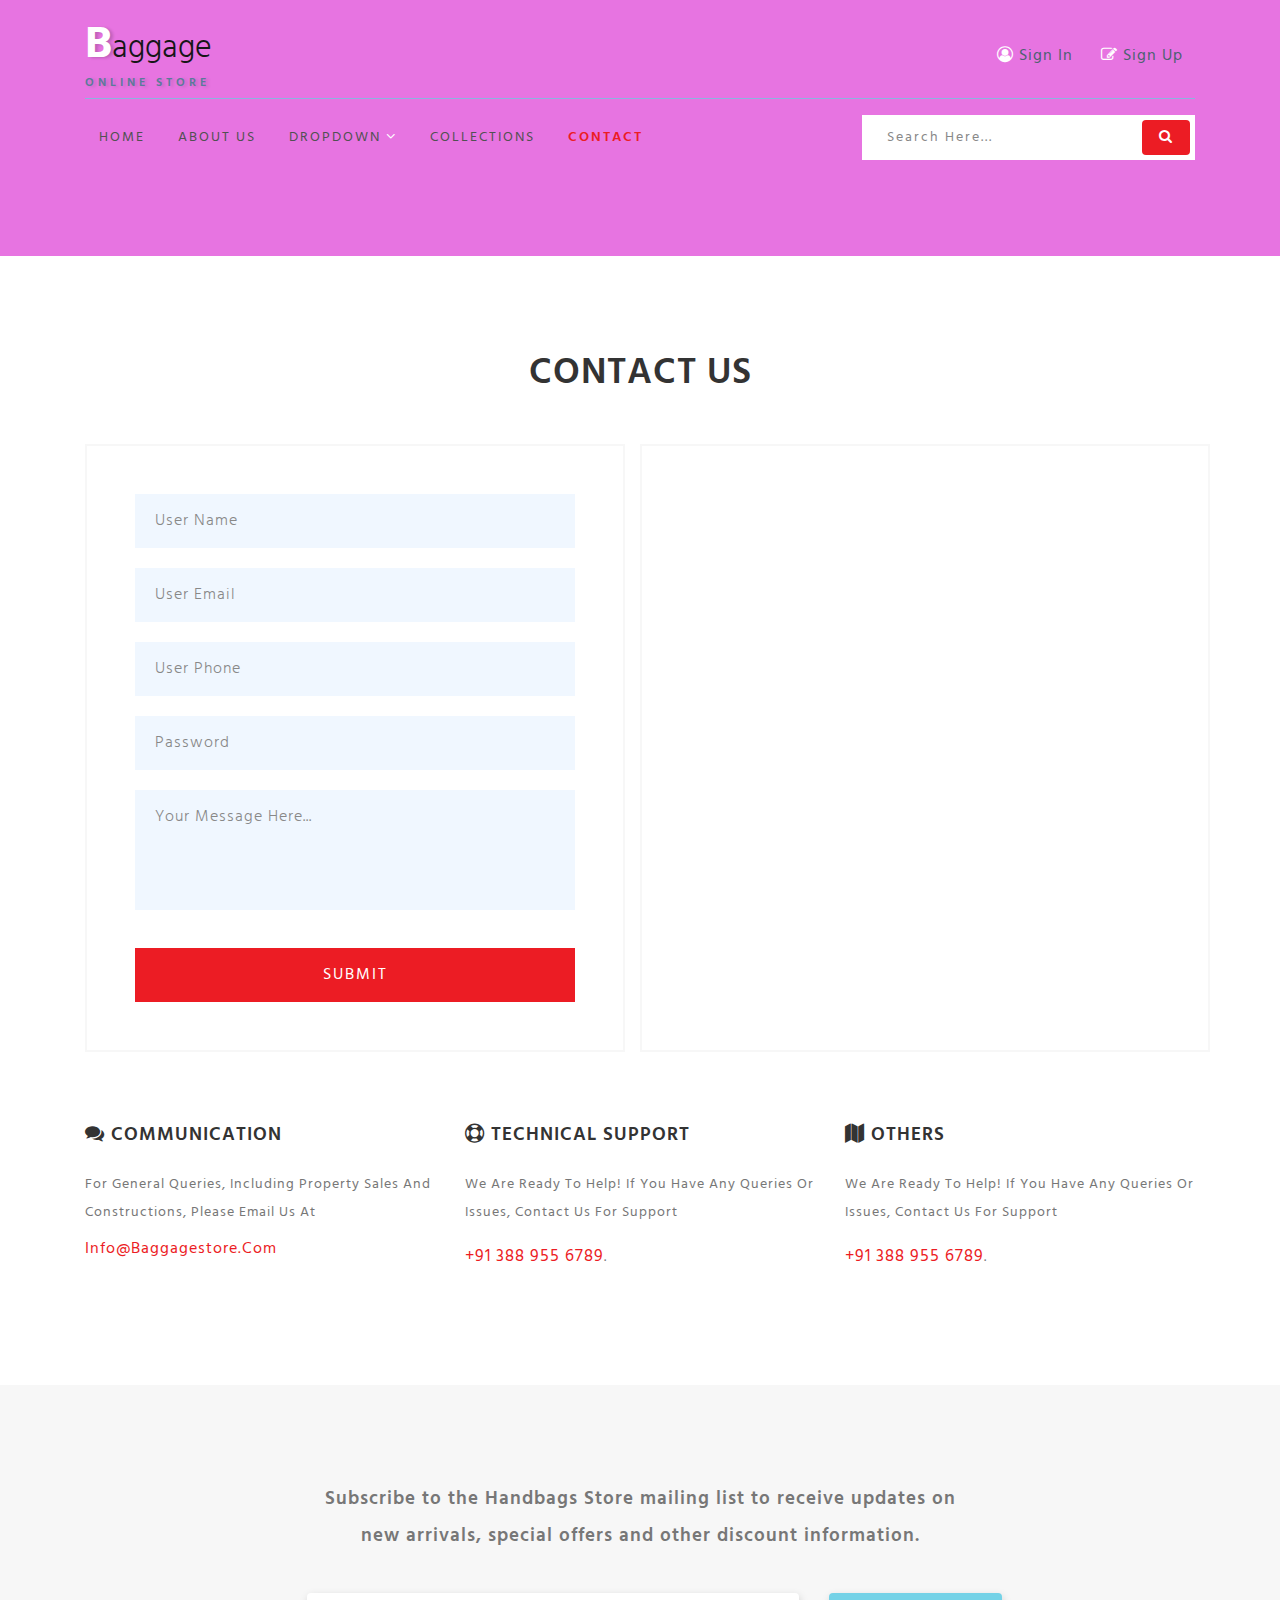
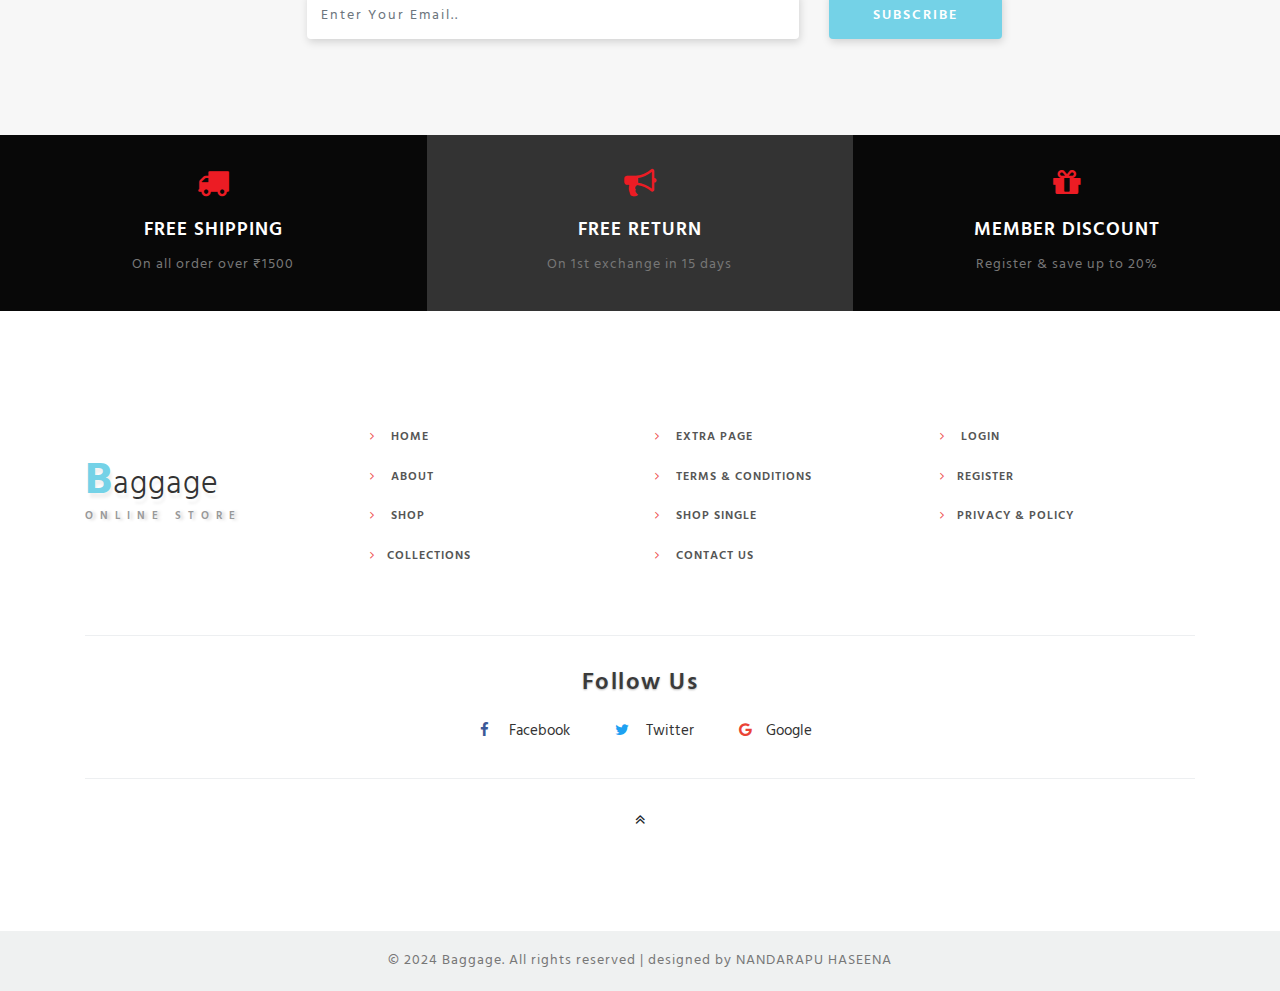
<file: contact.html>
<!--
Author:W3layouts
Author URL: http://w3layouts.com
License: Creative Commons Attribution 3.0 Unported
License URL: http://creativecommons.org/licenses/by/3.0/
-->

<!DOCTYPE html>
<html lang="zxx">

<head>
    <title>Baggage Ecommerce Category Bootstrap Responsive Web Template | Contact :: W3layouts</title>
    <!-- Meta tag Keywords -->
    <meta name="viewport" content="width=device-width, initial-scale=1">
    <meta charset="UTF-8" />
    <meta name="keywords" content="Baggage Responsive web template, Bootstrap Web Templates, Flat Web Templates, Android Compatible web template, Smartphone Compatible web template, free webdesigns for Nokia, Samsung, LG, SonyEricsson, Motorola web design" />
    <script>
        addEventListener("load", function() {
            setTimeout(hideURLbar, 0);
        }, false);

        function hideURLbar() {
            window.scrollTo(0, 1);
        }
    </script>
    <!-- //Meta tag Keywords -->
    <!-- Custom-Files -->
    <link rel="stylesheet" href="css/bootstrap.css">
    <!-- Bootstrap-Core-CSS -->
    <link rel="stylesheet" href="css/style.css" type="text/css" media="all" />
    <!-- Style-CSS -->
    <!-- font-awesome-icons -->
    <link href="css/font-awesome.css" rel="stylesheet">
    <!-- //font-awesome-icons -->
    <!-- /Fonts -->
    <link href="//fonts.googleapis.com/css?family=Hind:300,400,500,600,700" rel="stylesheet">
    <!-- //Fonts -->

</head>

<body>
    <div class="main-sec inner-page">
        <!-- //header -->
        <header class="py-sm-3 pt-3 pb-2" id="home">
            <div class="container">
                <!-- nav -->
                <div class="top-w3pvt d-flex">
                    <div id="logo">
                        <h1> <a href="index.html"><span class="log-w3pvt">B</span>aggage</a> <label class="sub-des">Online Store</label></h1>
                    </div>

                    <div class="forms ml-auto">
                        <a href="login.html" class="btn"><span class="fa fa-user-circle-o"></span> Sign In</a>
                        <a href="register.html" class="btn"><span class="fa fa-pencil-square-o"></span> Sign Up</a>
                    </div>
                </div>
                <div class="nav-top-wthree">
                    <nav>
                        <label for="drop" class="toggle"><span class="fa fa-bars"></span></label>
                        <input type="checkbox" id="drop" />
                        <ul class="menu">
                            <li><a href="index.html">Home</a></li>
                            <li><a href="about.html">About Us</a></li>
                            <li>
                                <!-- First Tier Drop Down -->
                                <label for="drop-2" class="toggle">Dropdown <span class="fa fa-angle-down" aria-hidden="true"></span>
                                </label>
                                <a href="#">Dropdown <span class="fa fa-angle-down" aria-hidden="true"></span></a>
                                <input type="checkbox" id="drop-2" />
                                <ul>
                                    <li><a href="coming.html" class="drop-text">Services</a></li>
                                    <li><a href="about.html" class="drop-text">Features</a></li>
                                    <li><a href="single.html" class="drop-text">Single Page</a></li>

                                </ul>
                            </li>

                            <li><a href="shop.html">Collections</a></li>
                            <li class="active"><a href="contact.html">Contact</a></li>
                        </ul>
                    </nav>
                    <!-- //nav -->
                    <div class="search-form ml-auto">
                        <div class="form-w3layouts-grid">
                            <form action="#" method="post" class="newsletter">
                                <input class="search" type="search" placeholder="Search here..." required="">
                                <button class="form-control btn" value=""><span class="fa fa-search"></span></button>
                                <div class="clearfix"></div>
                            </form>
                        </div>
                    </div>
                    <div class="clearfix"></div>
                </div>
            </div>
        </header>
        <!-- //header -->

    </div>

    <!-- //banner-->

    <!--/contact -->
    <section class="banner-bottom py-5">
        <div class="container py-md-5">
            <h3 class="title-wthree mb-lg-5 mb-4 text-center">Contact Us </h3>
            <div class="row contact_information">
                <div class="col-md-6">
                    <div class="contact_right p-lg-5 p-4">
                        <form action="#" method="post">
                            <div class="field-group">

                                <div class="content-input-field">
                                    <input name="text1" id="text1" type="text" value="" placeholder="User Name" required="">
                                </div>
                            </div>
                            <div class="field-group">

                                <div class="content-input-field">
                                    <input name="text1" id="text1" type="email" value="" placeholder="User Email" required="">
                                </div>
                            </div>
                            <div class="field-group">

                                <div class="content-input-field">
                                    <input name="text1" id="text3" type="text" value="" placeholder="User Phone" required="">
                                </div>
                            </div>
                            <div class="field-group">
                                <div class="content-input-field">
                                    <input name="password" id="myInput" type="Password" placeholder="Password">
                                </div>
                            </div>
                            <div class="field-group">
                                <div class="content-input-field">
                                    <textarea placeholder="Your Message Here..." required=""></textarea>
                                </div>
                            </div>
                            <div class="content-input-field">
                                <button type="submit" class="btn">Submit</button>
                            </div>

                        </form>
                    </div>
                </div>
                <div class="col-md-6 contact_left p-4">
                    <iframe src="https://www.google.com/maps/embed?pb=!1m18!1m12!1m3!1d30773346.661584042!2d61.030191970550824!3d19.690812551779842!2m3!1f0!2f0!3f0!3m2!1i1024!2i768!4f13.1!3m3!1m2!1s0x30635ff06b92b791%3A0xd78c4fa1854213a6!2sIndia!5e0!3m2!1sen!2sin!4v1711799415770!5m2!1sen!2sin" ></iframe>
                </div>

                <div class="col-lg-4 col-md-6 mt-lg-4 contact-inn-w3pvt">
                    <div class="mt-5 information-wthree">
                        <h4 class="text-uppercase mb-4"><span class="fa fa-comments"></span> Communication</h4>
                        <p class="cont-wthree-para mb-3 text-capitalize">for general queries, including property Sales and constructions, please email us at <a href="mailto:info@example.com">info@baggagestore.com</a></p>
                    </div>
                </div>
                <div class="col-lg-4 col-md-6 mt-lg-4 contact-inn-w3pvt">
                    <div class="mt-5 information-wthree">
                        <h4 class="text-uppercase mb-4"><span class="fa fa-life-ring"></span> Technical Support</h4>
                        <p class="cont-wthree-para mb-3 text-capitalize">we are ready to help! if you have any queries or issues, contact us for support <label>+91 388 955 6789</label>.</p>
                    </div>
                </div>
                <div class="col-lg-4 col-md-6 mt-lg-4 contact-inn-w3pvt">
                    <div class="mt-5 information-wthree">
                        <h4 class="text-uppercase mb-4"><span class="fa fa-map"></span> Others</h4>
                        <p class="cont-wthree-para mb-3 text-capitalize">we are ready to help! if you have any queries or issues, contact us for support <label>+91 388 955 6789</label>.</p>
                    </div>
                </div>
            </div>
        </div>
    </section>
    <!--//contact -->


    <!--/newsletter -->
    <section class="newsletter-w3pvt py-5">
        <div class="container py-md-5">
            <form method="post" action="#">
                <p class="text-center">Subscribe to the Handbags Store mailing list to receive updates on new arrivals, special offers and other discount information.</p>
                <div class="row subscribe-sec">
                    <div class="col-md-9">
                        <input type="email" class="form-control" id="email" placeholder="Enter Your Email.." name="email" required="">

                    </div>
                    <div class="col-md-3">

                        <button type="submit" class="btn submit">Subscribe</button>
                    </div>

                </div>

            </form>
        </div>
    </section>
    <!--//newsletter -->
    <!--/shipping-->
    <section class="shipping-wthree">
        <div class="shiopping-grids d-lg-flex">
            <div class="col-lg-4 shiopping-w3pvt-gd text-center">
                <div class="icon-gd"><span class="fa fa-truck" aria-hidden="true"></span>
                </div>
                <div class="icon-gd-info">
                    <h3>FREE SHIPPING</h3>
                    <p>On all order over ₹1500</p>
                </div>
            </div>
            <div class="col-lg-4 shiopping-w3pvt-gd sec text-center">
                <div class="icon-gd"><span class="fa fa-bullhorn" aria-hidden="true"></span></div>
                <div class="icon-gd-info">
                    <h3>FREE RETURN</h3>
                    <p>On 1st exchange in 15 days</p>
                </div>
            </div>
            <div class="col-lg-4 shiopping-w3pvt-gd text-center">
                <div class="icon-gd"> <span class="fa fa-gift" aria-hidden="true"></span></div>
                <div class="icon-gd-info">
                    <h3>MEMBER DISCOUNT</h3>
                    <p>Register &amp; save up to 20%</p>
                </div>

            </div>
        </div>

    </section>
    <!--//shipping-->
    <!-- footer -->
    <div class="footer_agileinfo_topf py-5">
        <div class="container py-md-5">
            <div class="row">
                <div class="col-lg-3 footer_wthree_gridf mt-lg-5">
                    <h2><a href="index.html"><span>B</span>aggage
                        </a> </h2>
                    <label class="sub-des2">Online Store</label>
                </div>
                <div class="col-lg-3 footer_wthree_gridf mt-md-0 mt-4">
                    <ul class="footer_wthree_gridf_list">
                        <li>
                            <a href="index.html"><span class="fa fa-angle-right" aria-hidden="true"></span> Home</a>
                        </li>
                        <li>
                            <a href="about.html"><span class="fa fa-angle-right" aria-hidden="true"></span> About</a>
                        </li>
                        <li>
                            <a href="shop.html"><span class="fa fa-angle-right" aria-hidden="true"></span> Shop</a>
                        </li>
                        <li>
                            <a href="shop.html"><span class="fa fa-angle-right" aria-hidden="true"></span>Collections</a>
                        </li>

                    </ul>
                </div>
                <div class="col-lg-3 footer_wthree_gridf mt-md-0 mt-sm-4 mt-3">
                    <ul class="footer_wthree_gridf_list">
                        <li>
                            <a href="single.html"><span class="fa fa-angle-right" aria-hidden="true"></span> Extra Page</a>
                        </li>

                        <li>
                            <a href="#"><span class="fa fa-angle-right" aria-hidden="true"></span> Terms & Conditions</a>
                        </li>
                        <li>
                            <a href="single.html"><span class="fa fa-angle-right" aria-hidden="true"></span> Shop Single</a>
                        </li>
                        <li>
                            <a href="contact.html"><span class="fa fa-angle-right" aria-hidden="true"></span> Contact Us</a>
                        </li>
                    </ul>
                </div>

                <div class="col-lg-3 footer_wthree_gridf mt-md-0 mt-sm-4 mt-3">
                    <ul class="footer_wthree_gridf_list">
                        <li>
                            <a href="login.html"><span class="fa fa-angle-right" aria-hidden="true"></span> Login </a>
                        </li>

                        <li>
                            <a href="register.html"><span class="fa fa-angle-right" aria-hidden="true"></span>Register</a>
                        </li>
                        <li>
                            <a href="#"><span class="fa fa-angle-right" aria-hidden="true"></span>Privacy & Policy</a>
                        </li>

                    </ul>
                </div>
            </div>

            <div class="w3ls-fsocial-grid">
                <h3 class="sub-w3ls-headf">Follow Us</h3>
                <div class="social-ficons">
                    <ul>
                        <li><a href="#"><span class="fa fa-facebook"></span> Facebook</a></li>
                        <li><a href="#"><span class="fa fa-twitter"></span> Twitter</a></li>
                        <li><a href="#"><span class="fa fa-google"></span>Google</a></li>
                    </ul>
                </div>
            </div>
            <div class="move-top text-center mt-lg-4 mt-3">
                <a href="#home"><span class="fa fa-angle-double-up" aria-hidden="true"></span></a>
            </div>
        </div>
    </div>
    <!-- //footer -->

    <!-- copyright -->
    <div class="cpy-right text-center py-3">
        <p>© 2024 Baggage. All rights reserved | designed by NANDARAPU HASEENA
        </p>

    </div>
    <!-- //copyright -->

</body>

</html>
</file>
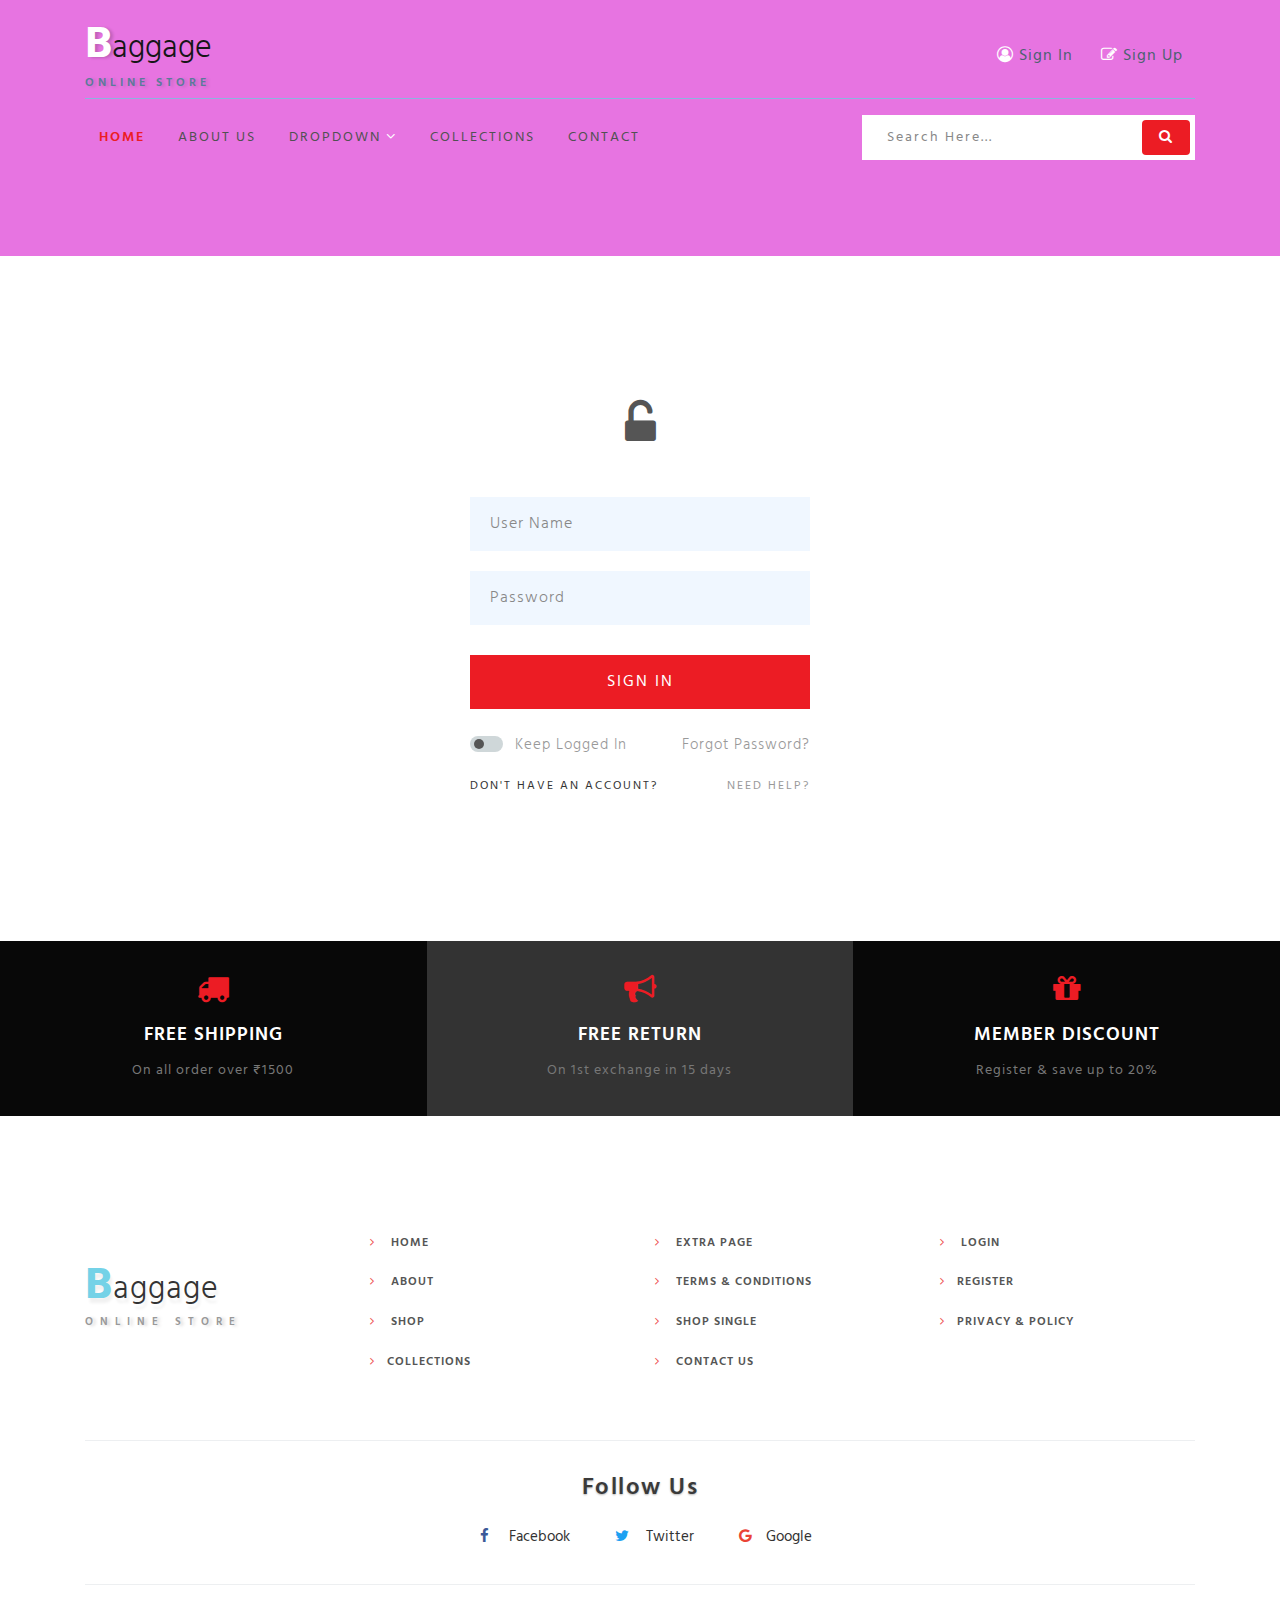
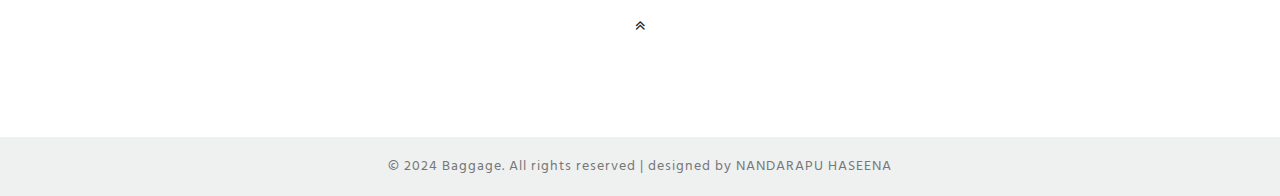
<file: login.html>
<!--
Author:W3layouts
Author URL: http://w3layouts.com
License: Creative Commons Attribution 3.0 Unported
License URL: http://creativecommons.org/licenses/by/3.0/
-->

<!DOCTYPE html>
<html lang="zxx">

<head>
    <title>Baggage Ecommerce Category Bootstrap Responsive Web Template | Sign In :: W3layouts</title>
    <!-- Meta tag Keywords -->
    <meta name="viewport" content="width=device-width, initial-scale=1">
    <meta charset="UTF-8" />
    <meta name="keywords" content="Baggage Responsive web template, Bootstrap Web Templates, Flat Web Templates, Android Compatible web template, Smartphone Compatible web template, free webdesigns for Nokia, Samsung, LG, SonyEricsson, Motorola web design" />
    <script>
        addEventListener("load", function() {
            setTimeout(hideURLbar, 0);
        }, false);

        function hideURLbar() {
            window.scrollTo(0, 1);
        }
    </script>
    <!-- //Meta tag Keywords -->
    <!-- Custom-Files -->
    <link rel="stylesheet" href="css/bootstrap.css">
    <!-- Bootstrap-Core-CSS -->
    <link rel="stylesheet" href="css/style.css" type="text/css" media="all" />
    <!-- Style-CSS -->
    <!-- font-awesome-icons -->
    <link href="css/font-awesome.css" rel="stylesheet">
    <!-- //font-awesome-icons -->
    <!-- /Fonts -->
    <link href="//fonts.googleapis.com/css?family=Hind:300,400,500,600,700" rel="stylesheet">
    <!-- //Fonts -->

</head>

<body>
    <div class="main-sec inner-page">
        <!-- //header -->
        <header class="py-sm-3 pt-3 pb-2" id="home">
            <div class="container">
                <!-- nav -->
                <div class="top-w3pvt d-flex">
                    <div id="logo">
                        <h1> <a href="index.html"><span class="log-w3pvt">B</span>aggage</a> <label class="sub-des">Online Store</label></h1>
                    </div>

                    <div class="forms ml-auto">
                        <a href="login.html" class="btn"><span class="fa fa-user-circle-o"></span> Sign In</a>
                        <a href="register.html" class="btn"><span class="fa fa-pencil-square-o"></span> Sign Up</a>
                    </div>
                </div>
                <div class="nav-top-wthree">
                    <nav>
                        <label for="drop" class="toggle"><span class="fa fa-bars"></span></label>
                        <input type="checkbox" id="drop" />
                        <ul class="menu">
                            <li class="active"><a href="index.html">Home</a></li>
                            <li><a href="about.html">About Us</a></li>
                            <li>
                                <!-- First Tier Drop Down -->
                                <label for="drop-2" class="toggle">Dropdown <span class="fa fa-angle-down" aria-hidden="true"></span>
                                </label>
                                <a href="#">Dropdown <span class="fa fa-angle-down" aria-hidden="true"></span></a>
                                <input type="checkbox" id="drop-2" />
                                <ul>
                                    <li><a href="coming.html" class="drop-text">Services</a></li>
                                    <li><a href="about.html" class="drop-text">Features</a></li>
                                    <li><a href="single.html" class="drop-text">Single Page</a></li>

                                </ul>
                            </li>

                            <li><a href="shop.html">Collections</a></li>
                            <li><a href="contact.html">Contact</a></li>
                        </ul>
                    </nav>
                    <!-- //nav -->
                    <div class="search-form ml-auto">
                        <div class="form-w3layouts-grid">
                            <form action="#" method="post" class="newsletter">
                                <input class="search" type="search" placeholder="Search here..." required="">
                                <button class="form-control btn" value=""><span class="fa fa-search"></span></button>

                            </form>
                        </div>
                    </div>
                    <div class="clearfix"></div>
                </div>
            </div>
        </header>
        <!-- //header -->

    </div>

    <!-- //banner-->
    <!--/login -->
    <section class="banner-bottom py-5">
        <div class="container">
            <div class="content-grid">
                <div class="text-center icon">
                    <span class="fa fa-unlock-alt"></span>
                </div>
                <div class="content-bottom">
                    <form action="#" method="post">
                        <div class="field-group">

                            <div class="content-input-field">
                                <input name="text1" id="text1" type="text" value="" placeholder="User Name" required="">
                            </div>
                        </div>
                        <div class="field-group">
                            <div class="content-input-field">
                                <input name="password" id="myInput" type="Password" placeholder="Password">
                            </div>
                        </div>
                        <div class="content-input-field">
                            <button type="submit" class="btn">Sign In</button>
                        </div>
                        <ul class="list-login">
                            <li class="switch-slide">
                                <label class="switch">
                                    <input type="checkbox">
                                    <span class="slider round"></span>
                                    keep Logged in
                                </label>
                            </li>
                            <li>
                                <a href="#" class="text-right">Forgot password?</a>
                            </li>
                            <li class="clearfix"></li>
                        </ul>
                        <ul class="list-login-bottom">
                            <li class="">
                                <a href="register.html" class="">Don't have an Account?</a>
                            </li>
                            <li class="">
                                <a href="#" class="text-right">Need Help?</a>
                            </li>
                            <li class="clearfix"></li>
                        </ul>
                    </form>
                </div>
            </div>
        </div>
    </section>
    <!-- /login -->
    <!--/shipping-->
    <section class="shipping-wthree">
        <div class="shiopping-grids d-lg-flex">
            <div class="col-lg-4 shiopping-w3pvt-gd text-center">
                <div class="icon-gd"><span class="fa fa-truck" aria-hidden="true"></span>
                </div>
                <div class="icon-gd-info">
                    <h3>FREE SHIPPING</h3>
                    <p>On all order over ₹1500</p>
                </div>
            </div>
            <div class="col-lg-4 shiopping-w3pvt-gd sec text-center">
                <div class="icon-gd"><span class="fa fa-bullhorn" aria-hidden="true"></span></div>
                <div class="icon-gd-info">
                    <h3>FREE RETURN</h3>
                    <p>On 1st exchange in 15 days</p>
                </div>
            </div>
            <div class="col-lg-4 shiopping-w3pvt-gd text-center">
                <div class="icon-gd"> <span class="fa fa-gift" aria-hidden="true"></span></div>
                <div class="icon-gd-info">
                    <h3>MEMBER DISCOUNT</h3>
                    <p>Register &amp; save up to 20%</p>
                </div>

            </div>
        </div>

    </section>
    <!--//shipping-->
    <!-- footer -->
    <div class="footer_agileinfo_topf py-5">
        <div class="container py-md-5">
            <div class="row">
                <div class="col-lg-3 footer_wthree_gridf mt-lg-5">
                    <h2><a href="index.html"><span>B</span>aggage
                        </a> </h2>
                    <label class="sub-des2">Online Store</label>
                </div>
                <div class="col-lg-3 footer_wthree_gridf mt-md-0 mt-4">
                    <ul class="footer_wthree_gridf_list">
                        <li>
                            <a href="index.html"><span class="fa fa-angle-right" aria-hidden="true"></span> Home</a>
                        </li>
                        <li>
                            <a href="about.html"><span class="fa fa-angle-right" aria-hidden="true"></span> About</a>
                        </li>
                        <li>
                            <a href="shop.html"><span class="fa fa-angle-right" aria-hidden="true"></span> Shop</a>
                        </li>
                        <li>
                            <a href="shop.html"><span class="fa fa-angle-right" aria-hidden="true"></span>Collections</a>
                        </li>

                    </ul>
                </div>
                <div class="col-lg-3 footer_wthree_gridf mt-md-0 mt-sm-4 mt-3">
                    <ul class="footer_wthree_gridf_list">
                        <li>
                            <a href="single.html"><span class="fa fa-angle-right" aria-hidden="true"></span> Extra Page</a>
                        </li>

                        <li>
                            <a href="#"><span class="fa fa-angle-right" aria-hidden="true"></span> Terms & Conditions</a>
                        </li>
                        <li>
                            <a href="single.html"><span class="fa fa-angle-right" aria-hidden="true"></span> Shop Single</a>
                        </li>
                        <li>
                            <a href="contact.html"><span class="fa fa-angle-right" aria-hidden="true"></span> Contact Us</a>
                        </li>
                    </ul>
                </div>

                <div class="col-lg-3 footer_wthree_gridf mt-md-0 mt-sm-4 mt-3">
                    <ul class="footer_wthree_gridf_list">
                        <li>
                            <a href="login.html"><span class="fa fa-angle-right" aria-hidden="true"></span> Login </a>
                        </li>

                        <li>
                            <a href="register.html"><span class="fa fa-angle-right" aria-hidden="true"></span>Register</a>
                        </li>
                        <li>
                            <a href="#"><span class="fa fa-angle-right" aria-hidden="true"></span>Privacy & Policy</a>
                        </li>

                    </ul>
                </div>
            </div>

            <div class="w3ls-fsocial-grid">
                <h3 class="sub-w3ls-headf">Follow Us</h3>
                <div class="social-ficons">
                    <ul>
                        <li><a href="#"><span class="fa fa-facebook"></span> Facebook</a></li>
                        <li><a href="#"><span class="fa fa-twitter"></span> Twitter</a></li>
                        <li><a href="#"><span class="fa fa-google"></span>Google</a></li>
                    </ul>
                </div>
            </div>
            <div class="move-top text-center mt-lg-4 mt-3">
                <a href="#home"><span class="fa fa-angle-double-up" aria-hidden="true"></span></a>
            </div>
        </div>
    </div>
    <!-- //footer -->

    <!-- copyright -->
    <div class="cpy-right text-center py-3">
        <p>© 2024 Baggage. All rights reserved  | designed by NANDARAPU HASEENA
        </p>

    </div>
    <!-- //copyright -->

</body>

</html>
</file>
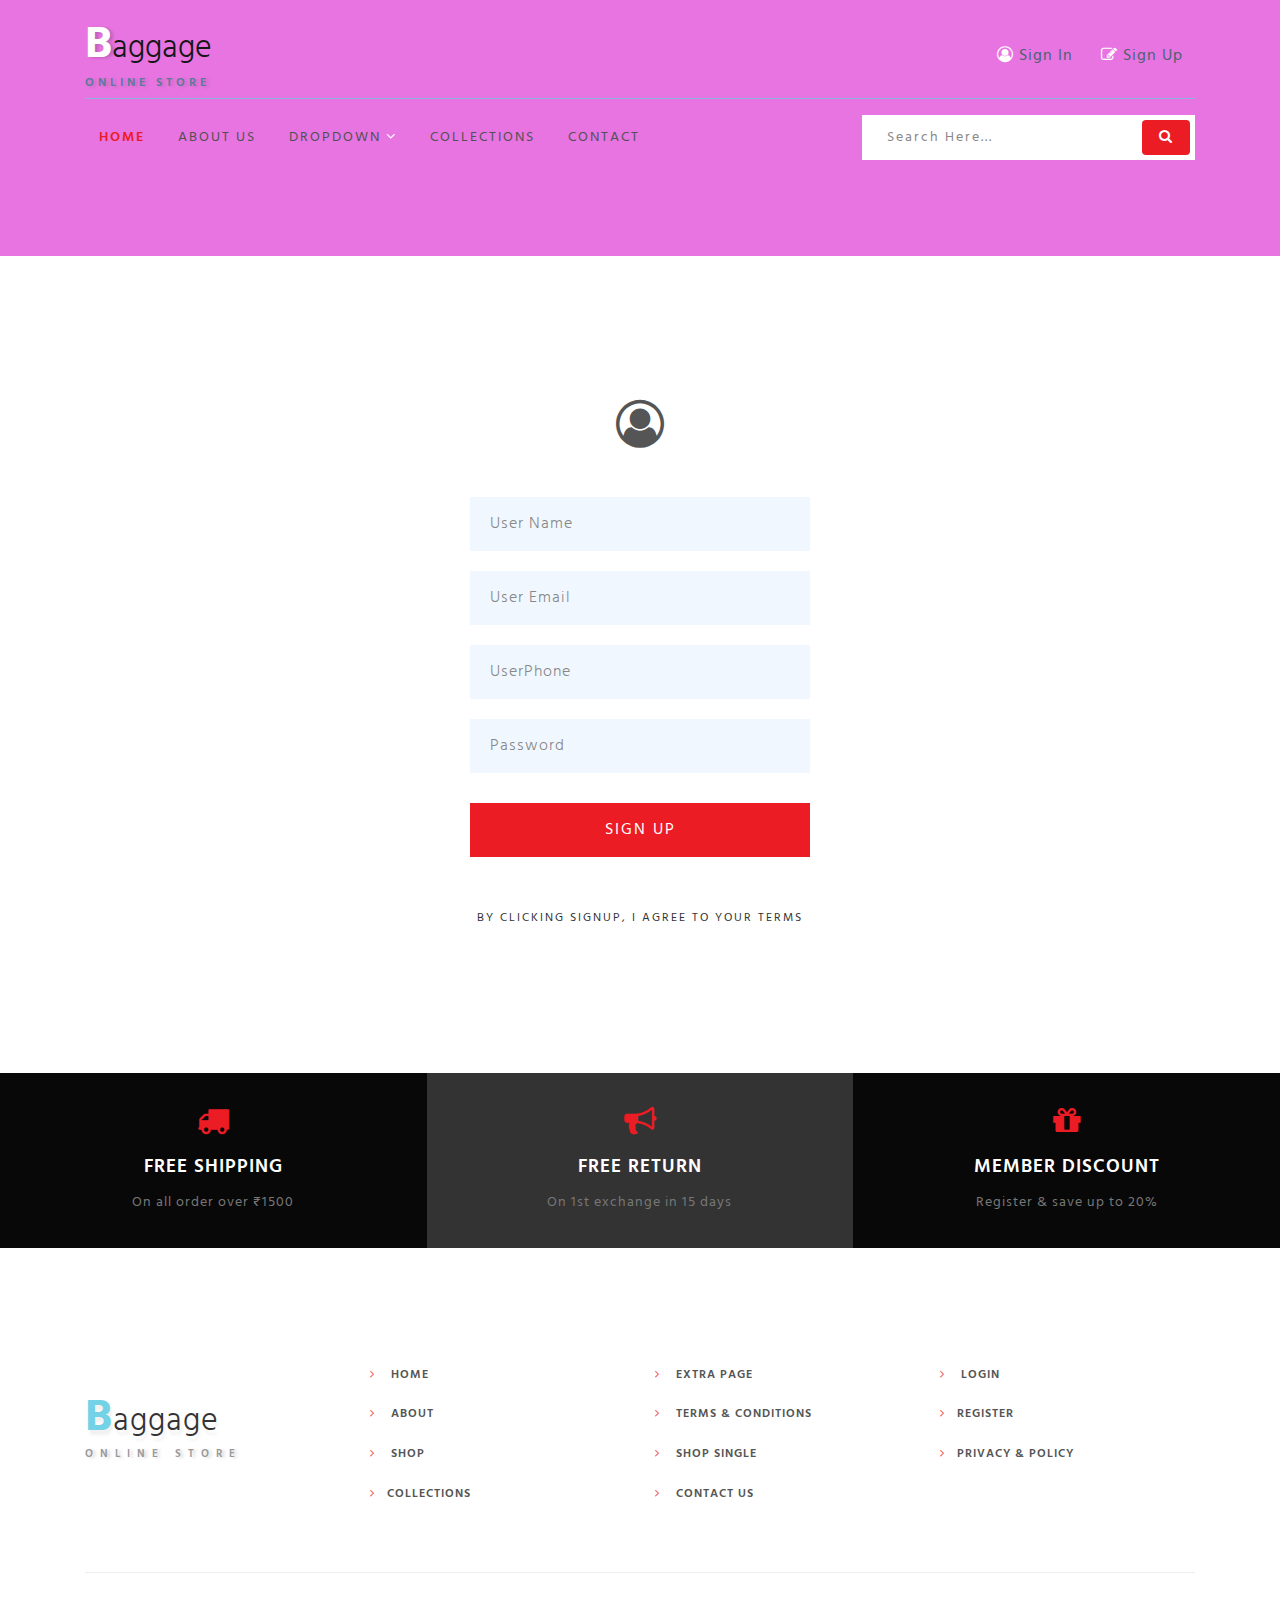
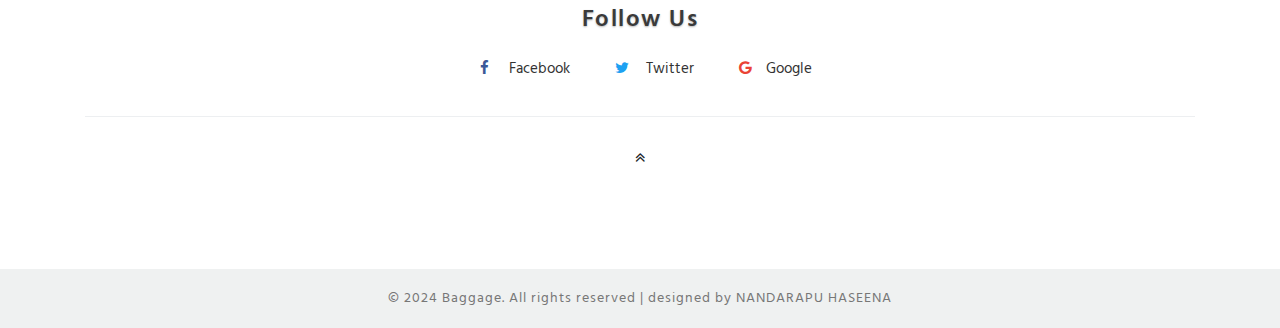
<file: register.html>
<!--
Author:W3layouts
Author URL: http://w3layouts.com
License: Creative Commons Attribution 3.0 Unported
License URL: http://creativecommons.org/licenses/by/3.0/
-->

<!DOCTYPE html>
<html lang="zxx">

<head>
    <title>Baggage Ecommerce Category Bootstrap Responsive Web Template | Sign Up :: W3layouts</title>
    <!-- Meta tag Keywords -->
    <meta name="viewport" content="width=device-width, initial-scale=1">
    <meta charset="UTF-8" />
    <meta name="keywords" content="Baggage Responsive web template, Bootstrap Web Templates, Flat Web Templates, Android Compatible web template, Smartphone Compatible web template, free webdesigns for Nokia, Samsung, LG, SonyEricsson, Motorola web design" />
    <script>
        addEventListener("load", function() {
            setTimeout(hideURLbar, 0);
        }, false);

        function hideURLbar() {
            window.scrollTo(0, 1);
        }
    </script>
    <!-- //Meta tag Keywords -->
    <!-- Custom-Files -->
    <link rel="stylesheet" href="css/bootstrap.css">
    <!-- Bootstrap-Core-CSS -->
    <link rel="stylesheet" href="css/style.css" type="text/css" media="all" />
    <!-- Style-CSS -->
    <!-- font-awesome-icons -->
    <link href="css/font-awesome.css" rel="stylesheet">
    <!-- //font-awesome-icons -->
    <!-- /Fonts -->
    <link href="//fonts.googleapis.com/css?family=Hind:300,400,500,600,700" rel="stylesheet">
    <!-- //Fonts -->

</head>

<body>
    <div class="main-sec inner-page">
        <!-- //header -->
        <header class="py-sm-3 pt-3 pb-2" id="home">
            <div class="container">
                <!-- nav -->
                <div class="top-w3pvt d-flex">
                    <div id="logo">
                        <h1> <a href="index.html"><span class="log-w3pvt">B</span>aggage</a> <label class="sub-des">Online Store</label></h1>
                    </div>

                    <div class="forms ml-auto">
                        <a href="login.html" class="btn"><span class="fa fa-user-circle-o"></span> Sign In</a>
                        <a href="register.html" class="btn"><span class="fa fa-pencil-square-o"></span> Sign Up</a>
                    </div>
                </div>
                <div class="nav-top-wthree">
                    <nav>
                        <label for="drop" class="toggle"><span class="fa fa-bars"></span></label>
                        <input type="checkbox" id="drop" />
                        <ul class="menu">
                            <li class="active"><a href="index.html">Home</a></li>
                            <li><a href="about.html">About Us</a></li>
                            <li>
                                <!-- First Tier Drop Down -->
                                <label for="drop-2" class="toggle">Dropdown <span class="fa fa-angle-down" aria-hidden="true"></span>
                                </label>
                                <a href="#">Dropdown <span class="fa fa-angle-down" aria-hidden="true"></span></a>
                                <input type="checkbox" id="drop-2" />
                                <ul>
                                    <li><a href="coming.html" class="drop-text">Services</a></li>
                                    <li><a href="about.html" class="drop-text">Features</a></li>
                                    <li><a href="single.html" class="drop-text">Single Page</a></li>

                                </ul>
                            </li>

                            <li><a href="shop.html">Collections</a></li>
                            <li><a href="contact.html">Contact</a></li>
                        </ul>
                    </nav>
                    <!-- //nav -->
                    <div class="search-form ml-auto">
                        <div class="form-w3layouts-grid">
                            <form action="#" method="post" class="newsletter">
                                <input class="search" type="search" placeholder="Search here..." required="">
                                <button class="form-control btn" value=""><span class="fa fa-search"></span></button>

                            </form>
                        </div>
                    </div>
                    <div class="clearfix"></div>
                </div>
            </div>
        </header>
        <!-- //header -->

    </div>

    <!-- //banner-->
    <!--/login -->
    <section class="banner-bottom py-5">
        <div class="container">
            <div class="content-grid">
                <div class="text-center icon">
                    <span class="fa fa-user-circle-o"></span>
                </div>
                <div class="content-bottom">
                    <form action="#" method="post">
                        <div class="field-group">

                            <div class="content-input-field">
                                <input name="text1" id="text1" type="text" value="" placeholder="User Name" required="">
                            </div>
                        </div>
                        <div class="field-group">

                            <div class="content-input-field">
                                <input name="text1" id="text1" type="email" value="" placeholder="User Email" required="">
                            </div>
                        </div>
                        <div class="field-group">

                            <div class="content-input-field">
                                <input name="text1" id="text3" type="text" value="" placeholder="UserPhone" required="">
                            </div>
                        </div>
                        <div class="field-group">
                            <div class="content-input-field">
                                <input name="password" id="myInput" type="Password" placeholder="Password">
                            </div>
                        </div>
                        <div class="content-input-field">
                            <button type="submit" class="btn">Sign Up</button>
                        </div>
                        <div class="list-login-bottom text-center mt-lg-5 mt-4">

                            <a href="#" class="">By clicking Signup, I agree to your terms</a>



                        </div>
                    </form>
                </div>
            </div>
        </div>
    </section>
    <!-- /login -->
    <!--/shipping-->
    <section class="shipping-wthree">
        <div class="shiopping-grids d-lg-flex">
            <div class="col-lg-4 shiopping-w3pvt-gd text-center">
                <div class="icon-gd"><span class="fa fa-truck" aria-hidden="true"></span>
                </div>
                <div class="icon-gd-info">
                    <h3>FREE SHIPPING</h3>
                    <p>On all order over ₹1500</p>
                </div>
            </div>
            <div class="col-lg-4 shiopping-w3pvt-gd sec text-center">
                <div class="icon-gd"><span class="fa fa-bullhorn" aria-hidden="true"></span></div>
                <div class="icon-gd-info">
                    <h3>FREE RETURN</h3>
                    <p>On 1st exchange in 15 days</p>
                </div>
            </div>
            <div class="col-lg-4 shiopping-w3pvt-gd text-center">
                <div class="icon-gd"> <span class="fa fa-gift" aria-hidden="true"></span></div>
                <div class="icon-gd-info">
                    <h3>MEMBER DISCOUNT</h3>
                    <p>Register &amp; save up to 20%</p>
                </div>

            </div>
        </div>

    </section>
    <!--//shipping-->
    <!-- footer -->
    <div class="footer_agileinfo_topf py-5">
        <div class="container py-md-5">
            <div class="row">
                <div class="col-lg-3 footer_wthree_gridf mt-lg-5">
                    <h2><a href="index.html"><span>B</span>aggage
                        </a> </h2>
                    <label class="sub-des2">Online Store</label>
                </div>
                <div class="col-lg-3 footer_wthree_gridf mt-md-0 mt-4">
                    <ul class="footer_wthree_gridf_list">
                        <li>
                            <a href="index.html"><span class="fa fa-angle-right" aria-hidden="true"></span> Home</a>
                        </li>
                        <li>
                            <a href="about.html"><span class="fa fa-angle-right" aria-hidden="true"></span> About</a>
                        </li>
                        <li>
                            <a href="shop.html"><span class="fa fa-angle-right" aria-hidden="true"></span> Shop</a>
                        </li>
                        <li>
                            <a href="shop.html"><span class="fa fa-angle-right" aria-hidden="true"></span>Collections</a>
                        </li>

                    </ul>
                </div>
                <div class="col-lg-3 footer_wthree_gridf mt-md-0 mt-sm-4 mt-3">
                    <ul class="footer_wthree_gridf_list">
                        <li>
                            <a href="single.html"><span class="fa fa-angle-right" aria-hidden="true"></span> Extra Page</a>
                        </li>

                        <li>
                            <a href="#"><span class="fa fa-angle-right" aria-hidden="true"></span> Terms & Conditions</a>
                        </li>
                        <li>
                            <a href="single.html"><span class="fa fa-angle-right" aria-hidden="true"></span> Shop Single</a>
                        </li>
                        <li>
                            <a href="contact.html"><span class="fa fa-angle-right" aria-hidden="true"></span> Contact Us</a>
                        </li>
                    </ul>
                </div>

                <div class="col-lg-3 footer_wthree_gridf mt-md-0 mt-sm-4 mt-3">
                    <ul class="footer_wthree_gridf_list">
                        <li>
                            <a href="login.html"><span class="fa fa-angle-right" aria-hidden="true"></span> Login </a>
                        </li>

                        <li>
                            <a href="register.html"><span class="fa fa-angle-right" aria-hidden="true"></span>Register</a>
                        </li>
                        <li>
                            <a href="#"><span class="fa fa-angle-right" aria-hidden="true"></span>Privacy & Policy</a>
                        </li>

                    </ul>
                </div>
            </div>

            <div class="w3ls-fsocial-grid">
                <h3 class="sub-w3ls-headf">Follow Us</h3>
                <div class="social-ficons">
                    <ul>
                        <li><a href="#"><span class="fa fa-facebook"></span> Facebook</a></li>
                        <li><a href="#"><span class="fa fa-twitter"></span> Twitter</a></li>
                        <li><a href="#"><span class="fa fa-google"></span>Google</a></li>
                    </ul>
                </div>
            </div>
            <div class="move-top text-center mt-lg-4 mt-3">
                <a href="#home"><span class="fa fa-angle-double-up" aria-hidden="true"></span></a>
            </div>
        </div>
    </div>
    <!-- //footer -->

    <!-- copyright -->
    <div class="cpy-right text-center py-3">
        <p>© 2024 Baggage. All rights reserved  | designed by NANDARAPU HASEENA
        </p>

    </div>
    <!-- //copyright -->

</body>

</html>
</file>
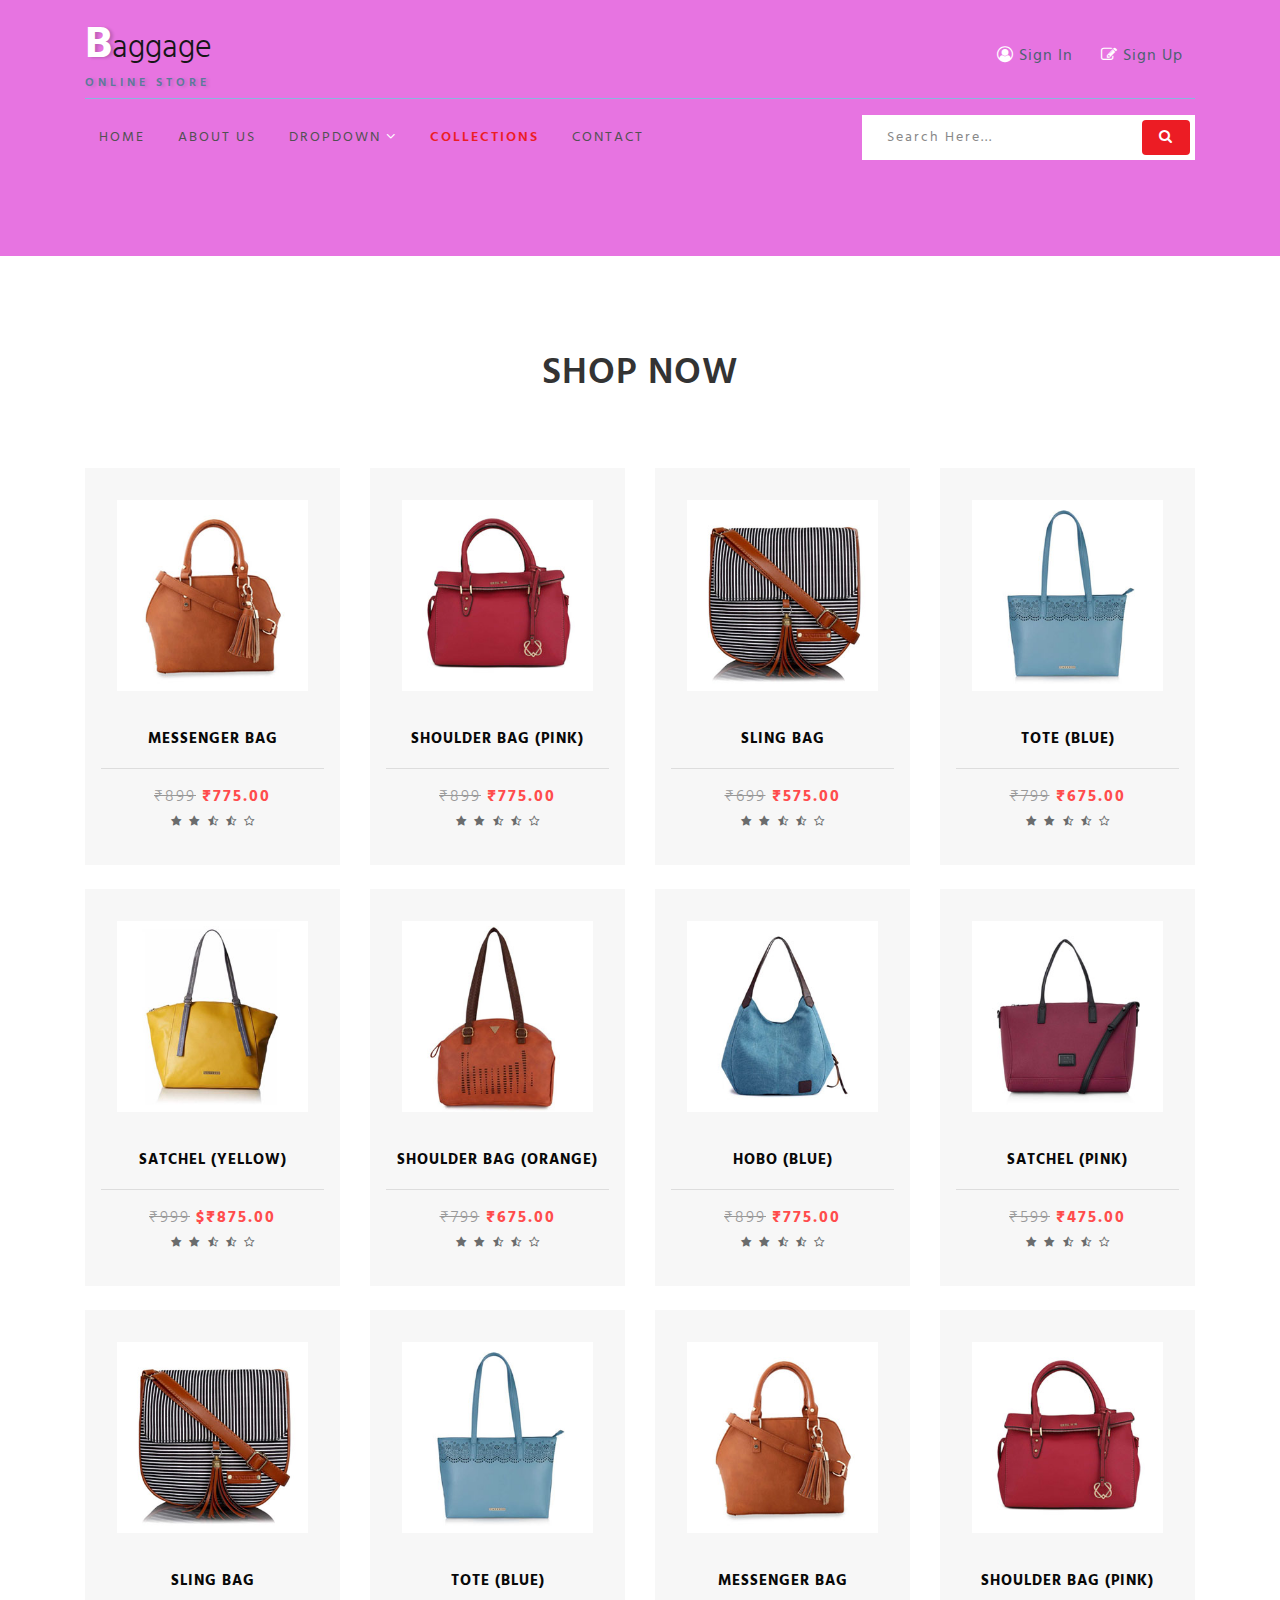
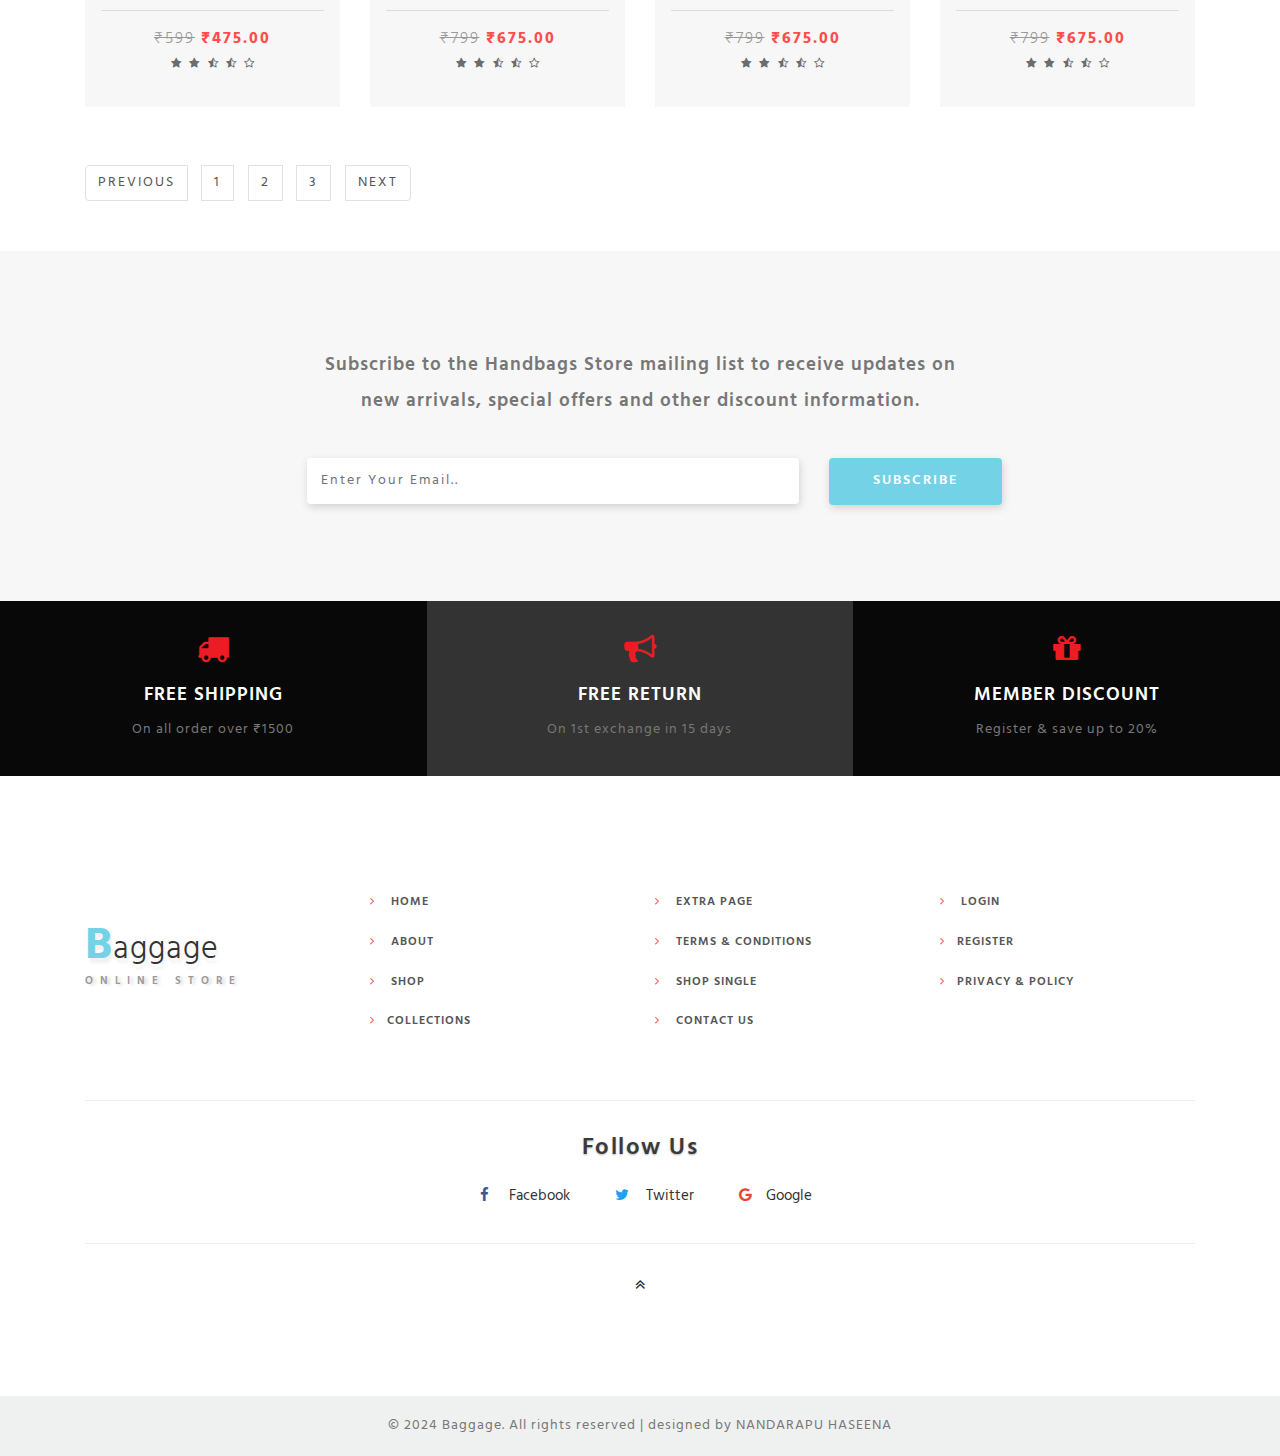
<file: shop.html>
<!--
Author:W3layouts
Author URL: http://w3layouts.com
License: Creative Commons Attribution 3.0 Unported
License URL: http://creativecommons.org/licenses/by/3.0/
-->

<!DOCTYPE html>
<html lang="zxx">

<head>
    <title>Baggage Ecommerce Category Bootstrap Responsive Web Template | Shop :: W3layouts</title>
    <!-- Meta tag Keywords -->
    <meta name="viewport" content="width=device-width, initial-scale=1">
    <meta charset="UTF-8" />
    <meta name="keywords" content="Baggage Responsive web template, Bootstrap Web Templates, Flat Web Templates, Android Compatible web template, Smartphone Compatible web template, free webdesigns for Nokia, Samsung, LG, SonyEricsson, Motorola web design" />
    <script>
        addEventListener("load", function() {
            setTimeout(hideURLbar, 0);
        }, false);

        function hideURLbar() {
            window.scrollTo(0, 1);
        }
    </script>
    <!-- //Meta tag Keywords -->
    <!-- Custom-Files -->
    <link rel="stylesheet" href="css/bootstrap.css">
    <!-- Bootstrap-Core-CSS -->
    <link rel="stylesheet" href="css/style.css" type="text/css" media="all" />
    <!-- Style-CSS -->
    <!-- font-awesome-icons -->
    <link href="css/font-awesome.css" rel="stylesheet">
    <!-- //font-awesome-icons -->
    <!-- /Fonts -->
    <link href="//fonts.googleapis.com/css?family=Hind:300,400,500,600,700" rel="stylesheet">
    <!-- //Fonts -->

</head>

<body>
    <div class="main-sec inner-page">
        <!-- //header -->
        <header class="py-sm-3 pt-3 pb-2" id="home">
            <div class="container">
                <!-- nav -->
                <div class="top-w3pvt d-flex">
                    <div id="logo">
                        <h1> <a href="index.html"><span class="log-w3pvt">B</span>aggage</a> <label class="sub-des">Online Store</label></h1>
                    </div>

                    <div class="forms ml-auto">
                        <a href="login.html" class="btn"><span class="fa fa-user-circle-o"></span> Sign In</a>
                        <a href="register.html" class="btn"><span class="fa fa-pencil-square-o"></span> Sign Up</a>
                    </div>
                </div>
                <div class="nav-top-wthree">
                    <nav>
                        <label for="drop" class="toggle"><span class="fa fa-bars"></span></label>
                        <input type="checkbox" id="drop" />
                        <ul class="menu">
                            <li><a href="index.html">Home</a></li>
                            <li><a href="about.html">About Us</a></li>
                            <li>
                                <!-- First Tier Drop Down -->
                                <label for="drop-2" class="toggle">Dropdown <span class="fa fa-angle-down" aria-hidden="true"></span>
                                </label>
                                <a href="#">Dropdown <span class="fa fa-angle-down" aria-hidden="true"></span></a>
                                <input type="checkbox" id="drop-2" />
                                <ul>
                                    <li><a href="coming.html" class="drop-text">Services</a></li>
                                    <li><a href="about.html" class="drop-text">Features</a></li>
                                    <li><a href="single.html" class="drop-text">Single Page</a></li>

                                </ul>
                            </li>

                            <li class="active"><a href="shop.html">Collections</a></li>
                            <li><a href="contact.html">Contact</a></li>
                        </ul>
                    </nav>
                    <!-- //nav -->
                    <div class="search-form ml-auto">
                        <div class="form-w3layouts-grid">
                            <form action="#" method="post" class="newsletter">
                                <input class="search" type="search" placeholder="Search here..." required="">
                                <button class="form-control btn" value=""><span class="fa fa-search"></span></button>

                            </form>
                        </div>
                    </div>
                    <div class="clearfix"></div>
                </div>
            </div>
        </header>
        <!-- //header -->
    </div>
    <!-- //banner-->
    <!--/banner-bottom -->
    <section class="banner-bottom py-5">
        <div class="container py-5">
            <h3 class="title-wthree mb-lg-5 mb-4 text-center">Shop Now</h3>
            <!--/row-->
            <div class="row shop-wthree-info text-center">
                <div class="col-lg-3 shop-info-grid text-center mt-4">
                    <div class="product-shoe-info shoe">
                        <div class="men-thumb-item">
                            <img src="images/b1.jpg" class="img-fluid" alt="">

                        </div>
                        <div class="item-info-product">
                            <h4>
                                <a href="single.html">Messenger Bag </a>
                            </h4>

                            <div class="product_price">
                                <div class="grid-price">
                                    <span class="money"><span class="line">₹899</span> ₹775.00</span>
                                </div>
                            </div>
                            <ul class="stars">
                                <li><a href="#"><span class="fa fa-star" aria-hidden="true"></span></a></li>
                                <li><a href="#"><span class="fa fa-star" aria-hidden="true"></span></a></li>
                                <li><a href="#"><span class="fa fa-star-half-o" aria-hidden="true"></span></a></li>
                                <li><a href="#"><span class="fa fa-star-half-o" aria-hidden="true"></span></a></li>
                                <li><a href="#"><span class="fa fa-star-o" aria-hidden="true"></span></a></li>
                            </ul>
                        </div>
                    </div>
                </div>
                <div class="col-lg-3 shop-info-grid text-center mt-4">
                    <div class="product-shoe-info shoe">
                        <div class="men-thumb-item">
                            <img src="images/b2.jpg" class="img-fluid" alt="">

                        </div>
                        <div class="item-info-product">
                            <h4>
                                <a href="single.html">Shoulder Bag (Pink) </a>
                            </h4>

                            <div class="product_price">
                                <div class="grid-price">
                                    <span class="money"><span class="line">₹899</span> ₹775.00</span>
                                </div>
                            </div>
                            <ul class="stars">
                                <li><a href="#"><span class="fa fa-star" aria-hidden="true"></span></a></li>
                                <li><a href="#"><span class="fa fa-star" aria-hidden="true"></span></a></li>
                                <li><a href="#"><span class="fa fa-star-half-o" aria-hidden="true"></span></a></li>
                                <li><a href="#"><span class="fa fa-star-half-o" aria-hidden="true"></span></a></li>
                                <li><a href="#"><span class="fa fa-star-o" aria-hidden="true"></span></a></li>
                            </ul>
                        </div>
                    </div>
                </div>
                <div class="col-lg-3 shop-info-grid text-center mt-4">
                    <div class="product-shoe-info shoe">
                        <div class="men-thumb-item">
                            <img src="images/b3.jpg" class="img-fluid" alt="">

                        </div>
                        <div class="item-info-product">
                            <h4>
                                <a href="single.html">Sling Bag </a>
                            </h4>

                            <div class="product_price">
                                <div class="grid-price">
                                    <span class="money"><span class="line">₹699</span> ₹575.00</span>
                                </div>
                            </div>
                            <ul class="stars">
                                <li><a href="#"><span class="fa fa-star" aria-hidden="true"></span></a></li>
                                <li><a href="#"><span class="fa fa-star" aria-hidden="true"></span></a></li>
                                <li><a href="#"><span class="fa fa-star-half-o" aria-hidden="true"></span></a></li>
                                <li><a href="#"><span class="fa fa-star-half-o" aria-hidden="true"></span></a></li>
                                <li><a href="#"><span class="fa fa-star-o" aria-hidden="true"></span></a></li>
                            </ul>
                        </div>
                    </div>
                </div>
                <div class="col-lg-3 shop-info-grid text-center mt-4">
                    <div class="product-shoe-info shoe">
                        <div class="men-thumb-item">
                            <img src="images/b4.jpg" class="img-fluid" alt="">

                        </div>
                        <div class="item-info-product">
                            <h4>
                                <a href="single.html">Tote (Blue) </a>
                            </h4>

                            <div class="product_price">
                                <div class="grid-price">
                                    <span class="money"><span class="line">₹799</span> ₹675.00</span>
                                </div>
                            </div>
                            <ul class="stars">
                                <li><a href="#"><span class="fa fa-star" aria-hidden="true"></span></a></li>
                                <li><a href="#"><span class="fa fa-star" aria-hidden="true"></span></a></li>
                                <li><a href="#"><span class="fa fa-star-half-o" aria-hidden="true"></span></a></li>
                                <li><a href="#"><span class="fa fa-star-half-o" aria-hidden="true"></span></a></li>
                                <li><a href="#"><span class="fa fa-star-o" aria-hidden="true"></span></a></li>
                            </ul>
                        </div>
                    </div>
                </div>

            </div>
            <!--//row-->
            <!--/row1-->
            <div class="row shop-wthree-info text-center">
                <div class="col-lg-3 shop-info-grid text-center mt-4">
                    <div class="product-shoe-info shoe">
                        <div class="men-thumb-item">
                            <img src="images/b5.jpg" class="img-fluid" alt="">

                        </div>
                        <div class="item-info-product">
                            <h4>
                                <a href="single.html">Satchel (Yellow) </a>
                            </h4>

                            <div class="product_price">
                                <div class="grid-price">
                                    <span class="money"><span class="line">₹999</span> $₹875.00</span>
                                </div>
                            </div>
                            <ul class="stars">
                                <li><a href="#"><span class="fa fa-star" aria-hidden="true"></span></a></li>
                                <li><a href="#"><span class="fa fa-star" aria-hidden="true"></span></a></li>
                                <li><a href="#"><span class="fa fa-star-half-o" aria-hidden="true"></span></a></li>
                                <li><a href="#"><span class="fa fa-star-half-o" aria-hidden="true"></span></a></li>
                                <li><a href="#"><span class="fa fa-star-o" aria-hidden="true"></span></a></li>
                            </ul>
                        </div>
                    </div>
                </div>
                <div class="col-lg-3 shop-info-grid text-center mt-4">
                    <div class="product-shoe-info shoe">
                        <div class="men-thumb-item">
                            <img src="images/b6.jpg" class="img-fluid" alt="">

                        </div>
                        <div class="item-info-product">
                            <h4>
                                <a href="single.html">Shoulder Bag (Orange)</a>
                            </h4>

                            <div class="product_price">
                                <div class="grid-price">
                                    <span class="money"><span class="line">₹799</span> ₹675.00</span>
                                </div>
                            </div>
                            <ul class="stars">
                                <li><a href="#"><span class="fa fa-star" aria-hidden="true"></span></a></li>
                                <li><a href="#"><span class="fa fa-star" aria-hidden="true"></span></a></li>
                                <li><a href="#"><span class="fa fa-star-half-o" aria-hidden="true"></span></a></li>
                                <li><a href="#"><span class="fa fa-star-half-o" aria-hidden="true"></span></a></li>
                                <li><a href="#"><span class="fa fa-star-o" aria-hidden="true"></span></a></li>
                            </ul>
                        </div>
                    </div>
                </div>
                <div class="col-lg-3 shop-info-grid text-center mt-4">
                    <div class="product-shoe-info shoe">
                        <div class="men-thumb-item">
                            <img src="images/b8.jpg" class="img-fluid" alt="">

                        </div>
                        <div class="item-info-product">
                            <h4>
                                <a href="single.html">Hobo (Blue) </a>
                            </h4>

                            <div class="product_price">
                                <div class="grid-price">
                                    <span class="money"><span class="line">₹899</span> ₹775.00</span>
                                </div>
                            </div>
                            <ul class="stars">
                                <li><a href="#"><span class="fa fa-star" aria-hidden="true"></span></a></li>
                                <li><a href="#"><span class="fa fa-star" aria-hidden="true"></span></a></li>
                                <li><a href="#"><span class="fa fa-star-half-o" aria-hidden="true"></span></a></li>
                                <li><a href="#"><span class="fa fa-star-half-o" aria-hidden="true"></span></a></li>
                                <li><a href="#"><span class="fa fa-star-o" aria-hidden="true"></span></a></li>
                            </ul>
                        </div>
                    </div>
                </div>
                <div class="col-lg-3 shop-info-grid text-center mt-4">
                    <div class="product-shoe-info shoe">
                        <div class="men-thumb-item">
                            <img src="images/b7.jpg" class="img-fluid" alt="">

                        </div>
                        <div class="item-info-product">
                            <h4>
                                <a href="single.html">Satchel (Pink)</a>
                            </h4>

                            <div class="product_price">
                                <div class="grid-price">
                                    <span class="money"><span class="line">₹599</span> ₹475.00</span>
                                </div>
                            </div>
                            <ul class="stars">
                                <li><a href="#"><span class="fa fa-star" aria-hidden="true"></span></a></li>
                                <li><a href="#"><span class="fa fa-star" aria-hidden="true"></span></a></li>
                                <li><a href="#"><span class="fa fa-star-half-o" aria-hidden="true"></span></a></li>
                                <li><a href="#"><span class="fa fa-star-half-o" aria-hidden="true"></span></a></li>
                                <li><a href="#"><span class="fa fa-star-o" aria-hidden="true"></span></a></li>
                            </ul>
                        </div>
                    </div>
                </div>


            </div>

            <!--//row1-->
            <!--/row-->
            <div class="row shop-wthree-info text-center mb-5">
                <div class="col-lg-3 shop-info-grid text-center mt-4">
                    <div class="product-shoe-info shoe">
                        <div class="men-thumb-item">
                            <img src="images/b3.jpg" class="img-fluid" alt="">

                        </div>
                        <div class="item-info-product">
                            <h4>
                                <a href="single.html">Sling Bag </a>
                            </h4>

                            <div class="product_price">
                                <div class="grid-price">
                                    <span class="money"><span class="line">₹599</span> ₹475.00</span>
                                </div>
                            </div>
                            <ul class="stars">
                                <li><a href="#"><span class="fa fa-star" aria-hidden="true"></span></a></li>
                                <li><a href="#"><span class="fa fa-star" aria-hidden="true"></span></a></li>
                                <li><a href="#"><span class="fa fa-star-half-o" aria-hidden="true"></span></a></li>
                                <li><a href="#"><span class="fa fa-star-half-o" aria-hidden="true"></span></a></li>
                                <li><a href="#"><span class="fa fa-star-o" aria-hidden="true"></span></a></li>
                            </ul>
                        </div>
                    </div>
                </div>
                <div class="col-lg-3 shop-info-grid text-center mt-4">
                    <div class="product-shoe-info shoe">
                        <div class="men-thumb-item">
                            <img src="images/b4.jpg" class="img-fluid" alt="">

                        </div>
                        <div class="item-info-product">
                            <h4>
                                <a href="single.html">Tote (Blue) </a>
                            </h4>

                            <div class="product_price">
                                <div class="grid-price">
                                    <span class="money"><span class="line">₹799</span> ₹675.00</span>
                                </div>
                            </div>
                            <ul class="stars">
                                <li><a href="#"><span class="fa fa-star" aria-hidden="true"></span></a></li>
                                <li><a href="#"><span class="fa fa-star" aria-hidden="true"></span></a></li>
                                <li><a href="#"><span class="fa fa-star-half-o" aria-hidden="true"></span></a></li>
                                <li><a href="#"><span class="fa fa-star-half-o" aria-hidden="true"></span></a></li>
                                <li><a href="#"><span class="fa fa-star-o" aria-hidden="true"></span></a></li>
                            </ul>
                        </div>
                    </div>
                </div>


                <div class="col-lg-3 shop-info-grid text-center mt-4">
                    <div class="product-shoe-info shoe">
                        <div class="men-thumb-item">
                            <img src="images/b1.jpg" class="img-fluid" alt="">

                        </div>
                        <div class="item-info-product">
                            <h4>
                                <a href="single.html">Messenger Bag </a>
                            </h4>

                            <div class="product_price">
                                <div class="grid-price">
                                    <span class="money"><span class="line">₹799</span> ₹675.00</span>
                                </div>
                            </div>
                            <ul class="stars">
                                <li><a href="#"><span class="fa fa-star" aria-hidden="true"></span></a></li>
                                <li><a href="#"><span class="fa fa-star" aria-hidden="true"></span></a></li>
                                <li><a href="#"><span class="fa fa-star-half-o" aria-hidden="true"></span></a></li>
                                <li><a href="#"><span class="fa fa-star-half-o" aria-hidden="true"></span></a></li>
                                <li><a href="#"><span class="fa fa-star-o" aria-hidden="true"></span></a></li>
                            </ul>
                        </div>
                    </div>
                </div>
                <div class="col-lg-3 shop-info-grid text-center mt-4">
                    <div class="product-shoe-info shoe">
                        <div class="men-thumb-item">
                            <img src="images/b2.jpg" class="img-fluid" alt="">

                        </div>
                        <div class="item-info-product">
                            <h4>
                                <a href="single.html">Shoulder Bag (Pink) </a>
                            </h4>

                            <div class="product_price">
                                <div class="grid-price">
                                    <span class="money"><span class="line">₹799</span> ₹675.00</span>
                                </div>
                            </div>
                            <ul class="stars">
                                <li><a href="#"><span class="fa fa-star" aria-hidden="true"></span></a></li>
                                <li><a href="#"><span class="fa fa-star" aria-hidden="true"></span></a></li>
                                <li><a href="#"><span class="fa fa-star-half-o" aria-hidden="true"></span></a></li>
                                <li><a href="#"><span class="fa fa-star-half-o" aria-hidden="true"></span></a></li>
                                <li><a href="#"><span class="fa fa-star-o" aria-hidden="true"></span></a></li>
                            </ul>
                        </div>
                    </div>
                </div>

                <!--//row-->
            </div>
            <nav aria-label="Page navigation example mt-5">
                <ul class="pagination">
                    <li class="page-item">
                        <a class="page-link" href="#">Previous</a>
                    </li>
                    <li class="page-item">
                        <a class="page-link" href="#">1</a>
                    </li>
                    <li class="page-item">
                        <a class="page-link" href="#">2</a>
                    </li>
                    <li class="page-item">
                        <a class="page-link" href="#">3</a>
                    </li>
                    <li class="page-item">
                        <a class="page-link" href="#">Next</a>
                    </li>
                </ul>
            </nav>
        </div>
    </section>
    <!-- /banner-bottom -->
    <!--/newsletter -->
    <section class="newsletter-w3pvt py-5">
        <div class="container py-md-5">
            <form method="post" action="#">
                <p class="text-center">Subscribe to the Handbags Store mailing list to receive updates on new arrivals, special offers and other discount information.</p>
               <div class="row subscribe-sec">
                    <div class="col-md-9">
                        <input type="email" class="form-control" id="email" placeholder="Enter Your Email.." name="email" required="">

                    </div>
                    <div class="col-md-3">

                        <button type="submit" class="btn submit">Subscribe</button>
                    </div>

                </div>

            </form>
        </div>
    </section>
    <!--//newsletter -->
    <!--/shipping-->
    <section class="shipping-wthree">
        <div class="shiopping-grids d-lg-flex">
            <div class="col-lg-4 shiopping-w3pvt-gd text-center">
                <div class="icon-gd"><span class="fa fa-truck" aria-hidden="true"></span>
                </div>
                <div class="icon-gd-info">
                    <h3>FREE SHIPPING</h3>
                    <p>On all order over ₹1500</p>
                </div>
            </div>
            <div class="col-lg-4 shiopping-w3pvt-gd sec text-center">
                <div class="icon-gd"><span class="fa fa-bullhorn" aria-hidden="true"></span></div>
                <div class="icon-gd-info">
                    <h3>FREE RETURN</h3>
                    <p>On 1st exchange in 15 days</p>
                </div>
            </div>
            <div class="col-lg-4 shiopping-w3pvt-gd text-center">
                <div class="icon-gd"> <span class="fa fa-gift" aria-hidden="true"></span></div>
                <div class="icon-gd-info">
                    <h3>MEMBER DISCOUNT</h3>
                    <p>Register &amp; save up to 20%</p>
                </div>

            </div>
        </div>

    </section>
    <!--//shipping-->
    <!-- footer -->
    <div class="footer_agileinfo_topf py-5">
        <div class="container py-md-5">
            <div class="row">
                <div class="col-lg-3 footer_wthree_gridf mt-lg-5">
                    <h2><a href="index.html"><span>B</span>aggage
                        </a> </h2>
                    <label class="sub-des2">Online Store</label>
                </div>
                <div class="col-lg-3 footer_wthree_gridf mt-md-0 mt-4">
                    <ul class="footer_wthree_gridf_list">
                        <li>
                            <a href="index.html"><span class="fa fa-angle-right" aria-hidden="true"></span> Home</a>
                        </li>
                        <li>
                            <a href="about.html"><span class="fa fa-angle-right" aria-hidden="true"></span> About</a>
                        </li>
                        <li>
                            <a href="shop.html"><span class="fa fa-angle-right" aria-hidden="true"></span> Shop</a>
                        </li>
                        <li>
                            <a href="shop.html"><span class="fa fa-angle-right" aria-hidden="true"></span>Collections</a>
                        </li>

                    </ul>
                </div>
                <div class="col-lg-3 footer_wthree_gridf mt-md-0 mt-sm-4 mt-3">
                    <ul class="footer_wthree_gridf_list">
                        <li>
                            <a href="single.html"><span class="fa fa-angle-right" aria-hidden="true"></span> Extra Page</a>
                        </li>

                        <li>
                            <a href="#"><span class="fa fa-angle-right" aria-hidden="true"></span> Terms & Conditions</a>
                        </li>
                        <li>
                            <a href="single.html"><span class="fa fa-angle-right" aria-hidden="true"></span> Shop Single</a>
                        </li>
                        <li>
                            <a href="contact.html"><span class="fa fa-angle-right" aria-hidden="true"></span> Contact Us</a>
                        </li>
                    </ul>
                </div>

                <div class="col-lg-3 footer_wthree_gridf mt-md-0 mt-sm-4 mt-3">
                    <ul class="footer_wthree_gridf_list">
                        <li>
                            <a href="login.html"><span class="fa fa-angle-right" aria-hidden="true"></span> Login </a>
                        </li>

                        <li>
                            <a href="register.html"><span class="fa fa-angle-right" aria-hidden="true"></span>Register</a>
                        </li>
                        <li>
                            <a href="#"><span class="fa fa-angle-right" aria-hidden="true"></span>Privacy & Policy</a>
                        </li>

                    </ul>
                </div>
            </div>

            <div class="w3ls-fsocial-grid">
                <h3 class="sub-w3ls-headf">Follow Us</h3>
                <div class="social-ficons">
                    <ul>
                        <li><a href="#"><span class="fa fa-facebook"></span> Facebook</a></li>
                        <li><a href="#"><span class="fa fa-twitter"></span> Twitter</a></li>
                        <li><a href="#"><span class="fa fa-google"></span>Google</a></li>
                    </ul>
                </div>
            </div>
            <div class="move-top text-center mt-lg-4 mt-3">
                <a href="#home"><span class="fa fa-angle-double-up" aria-hidden="true"></span></a>
            </div>
        </div>
    </div>
    <!-- //footer -->
    <!-- copyright -->
    <div class="cpy-right text-center py-3">
        <p>© 2024 Baggage. All rights reserved  | designed by NANDARAPU HASEENA
        </p>
    </div>
    <!-- //copyright -->

</body>

</html>
</file>
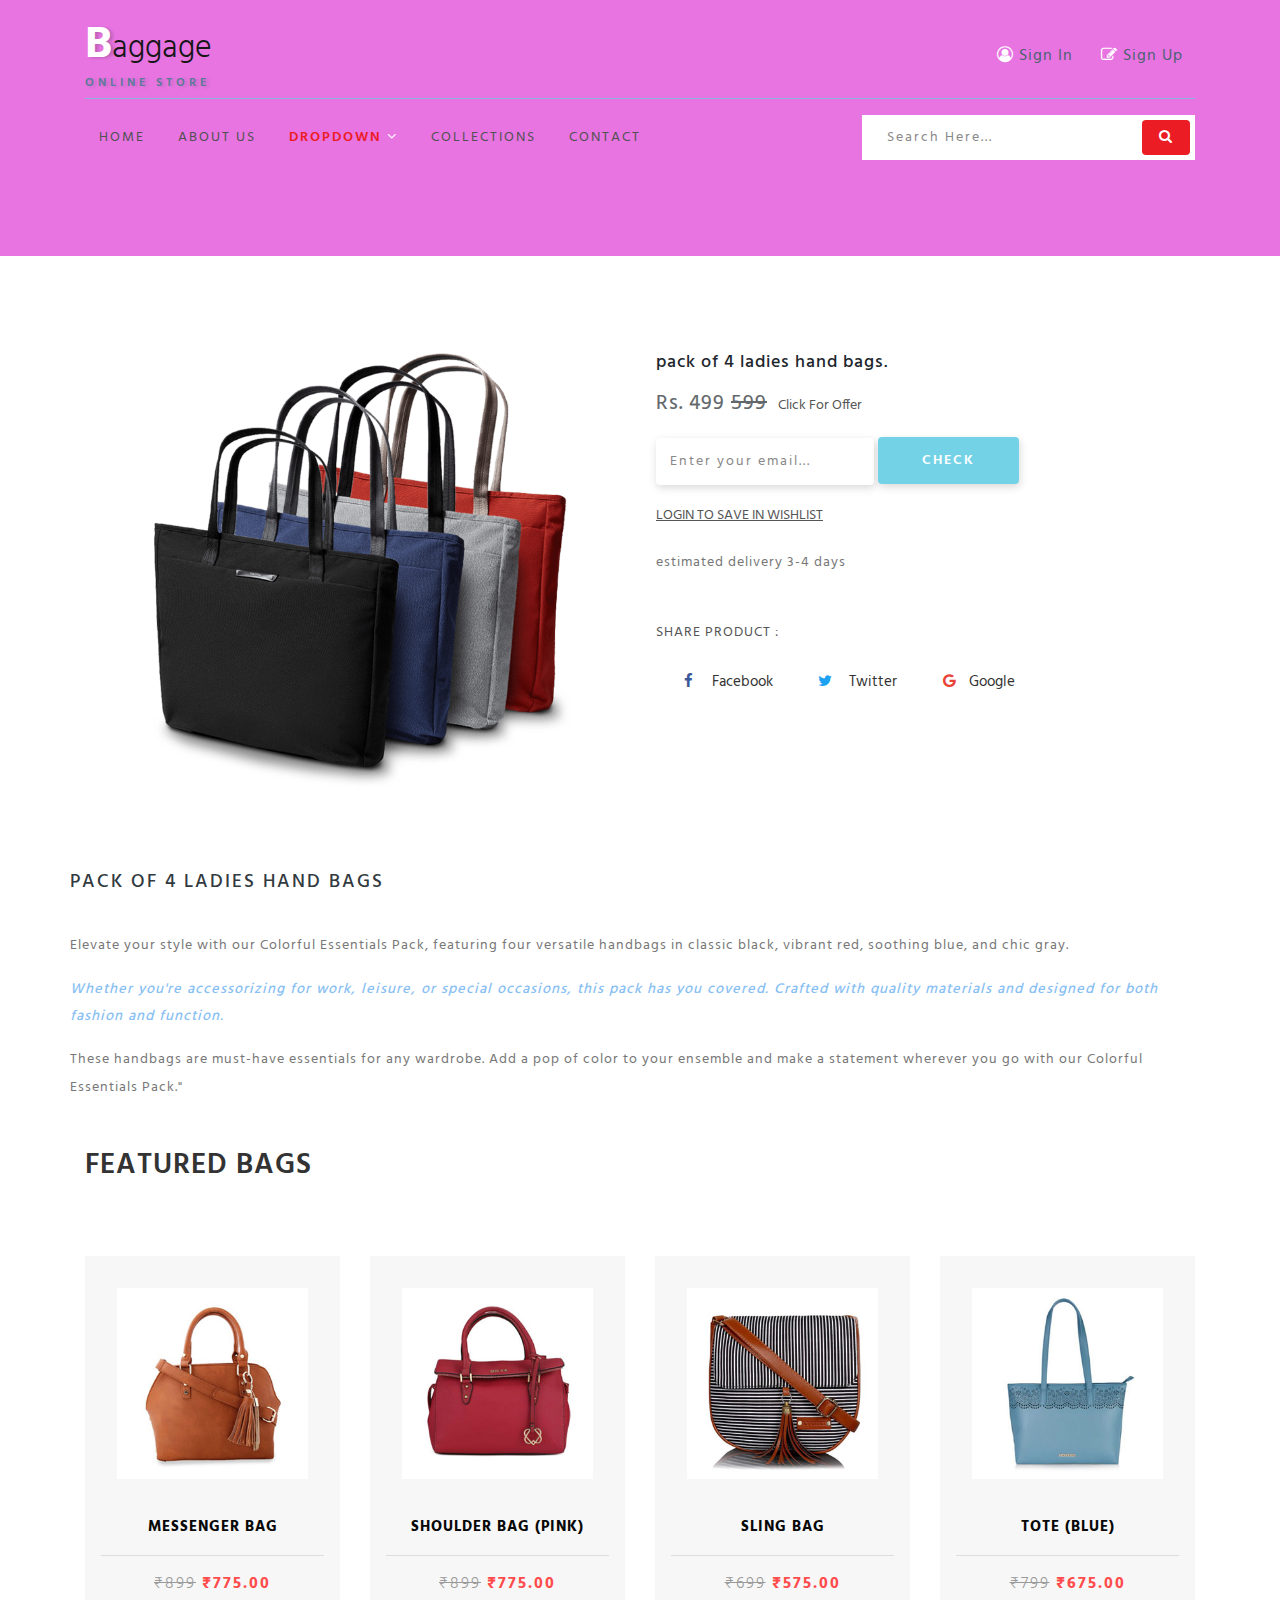
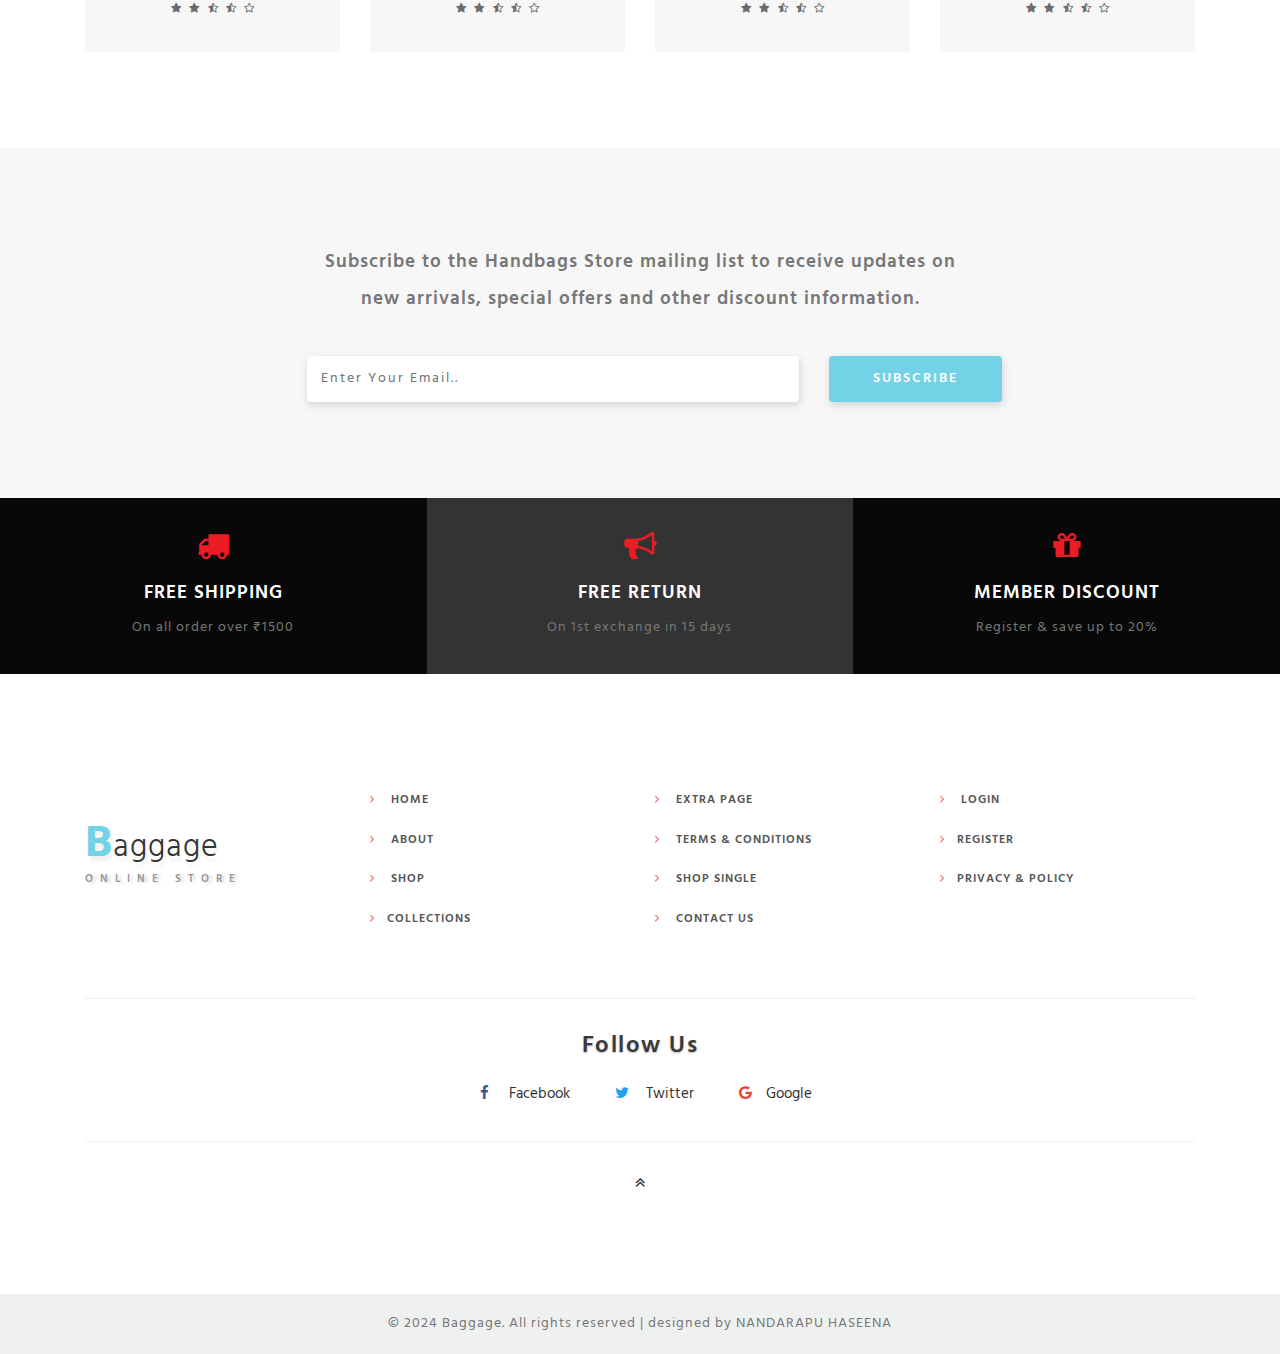
<file: single.html>
<!--
Author:W3layouts
Author URL: http://w3layouts.com
License: Creative Commons Attribution 3.0 Unported
License URL: http://creativecommons.org/licenses/by/3.0/
-->

<!DOCTYPE html>
<html lang="zxx">

<head>
    <title>Baggage Ecommerce Category Bootstrap Responsive Web Template | Single :: W3layouts</title>
    <!-- Meta tag Keywords -->
    <meta name="viewport" content="width=device-width, initial-scale=1">
    <meta charset="UTF-8" />
    <meta name="keywords" content="Baggage Responsive web template, Bootstrap Web Templates, Flat Web Templates, Android Compatible web template, Smartphone Compatible web template, free webdesigns for Nokia, Samsung, LG, SonyEricsson, Motorola web design" />
    <script>
        addEventListener("load", function() {
            setTimeout(hideURLbar, 0);
        }, false);

        function hideURLbar() {
            window.scrollTo(0, 1);
        }
    </script>
    <!-- //Meta tag Keywords -->
    <!-- Custom-Files -->
    <link rel="stylesheet" href="css/bootstrap.css">
    <!-- Bootstrap-Core-CSS -->
    <link rel="stylesheet" href="css/style.css" type="text/css" media="all" />
    <!-- Style-CSS -->
    <!-- font-awesome-icons -->
    <link href="css/font-awesome.css" rel="stylesheet">
    <!-- //font-awesome-icons -->
    <!-- /Fonts -->
    <link href="//fonts.googleapis.com/css?family=Hind:300,400,500,600,700" rel="stylesheet">
    <!-- //Fonts -->

</head>

<body>
    <div class="main-sec inner-page">
        <!-- //header -->
        <header class="py-sm-3 pt-3 pb-2" id="home">
            <div class="container">
                <!-- nav -->
                <div class="top-w3pvt d-flex">
                    <div id="logo">
                        <h1> <a href="index.html"><span class="log-w3pvt">B</span>aggage</a> <label class="sub-des">Online Store</label></h1>
                    </div>

                    <div class="forms ml-auto">
                        <a href="login.html" class="btn"><span class="fa fa-user-circle-o"></span> Sign In</a>
                        <a href="register.html" class="btn"><span class="fa fa-pencil-square-o"></span> Sign Up</a>
                    </div>
                </div>
                <div class="nav-top-wthree">
                    <nav>
                        <label for="drop" class="toggle"><span class="fa fa-bars"></span></label>
                        <input type="checkbox" id="drop" />
                        <ul class="menu">
                            <li><a href="index.html">Home</a></li>
                            <li><a href="about.html">About Us</a></li>
                            <li class="active">
                                <!-- First Tier Drop Down -->
                                <label for="drop-2" class="toggle">Dropdown <span class="fa fa-angle-down" aria-hidden="true"></span>
                                </label>
                                <a href="#">Dropdown <span class="fa fa-angle-down" aria-hidden="true"></span></a>
                                <input type="checkbox" id="drop-2" />
                                <ul>
                                    <li><a href="coming.html" class="drop-text">Services</a></li>
                                    <li><a href="about.html" class="drop-text">Features</a></li>
                                    <li><a href="single.html" class="drop-text">Single Page</a></li>

                                </ul>
                            </li>

                            <li><a href="shop.html">Collections</a></li>
                            <li><a href="contact.html">Contact</a></li>
                        </ul>
                    </nav>
                    <!-- //nav -->
                    <div class="search-form ml-auto">
                        <div class="form-w3layouts-grid">
                            <form action="#" method="post" class="newsletter">
                                <input class="search" type="search" placeholder="Search here..." required="">
                                <button class="form-control btn" value=""><span class="fa fa-search"></span></button>

                            </form>
                        </div>
                    </div>
                    <div class="clearfix"></div>
                </div>
            </div>
        </header>
        <!-- //header -->
    </div>
    <!-- //banner-->
    <!--/banner-bottom -->
    <section class="banner-bottom py-5">
        <div class="container py-md-5">
            <!-- product right -->
            <div class="left-ads-display wthree">
                <div class="row">
                    <div class="desc1-left col-md-6">
                        <img src="images/bag1.png" class="img-fluid" alt="">
                    </div>
                    <div class="desc1-right col-md-6 pl-lg-3">
                        <h3>pack of 4 ladies hand bags.</h3>
                        <h5>Rs. 499 <span>599</span> <a href="#">Click for offer</a></h5>
                        <div class="available mt-3">
                            <form action="#" method="post" class="w3pvt-newsletter subscribe-sec">
                                <input type="email" name="Email" placeholder="Enter your email..." required="">
                                <button class="btn submit">Check</button>

                            </form>
                            <span><a href="#">login to save in wishlist </a></span>
                            <p>estimated delivery 3-4 days </p>
                        </div>
                        <div class="share-desc mt-5">
                            <div class="share text-left">
                                <h4>Share Product :</h4>
                                <div class="social-ficons mt-4">
                                    <ul>
                                        <li><a href="#"><span class="fa fa-facebook"></span> Facebook</a></li>
                                        <li><a href="#"><span class="fa fa-twitter"></span> Twitter</a></li>
                                        <li><a href="#"><span class="fa fa-google"></span>Google</a></li>
                                    </ul>
                                </div>
                            </div>
                            <div class="clearfix"></div>
                        </div>
                    </div>


                </div>
                <div class="row sub-para-w3pvt my-5">

                    <h3 class="shop-sing">pack of 4 ladies hand bags</h3>
                    <p>Elevate your style with our Colorful Essentials Pack, featuring four versatile handbags in classic black, vibrant red, soothing blue, and chic gray.</p>
                    <p class="mt-3 italic-blue">Whether you're accessorizing for work, leisure, or special occasions, this pack has you covered. Crafted with quality materials and designed for both fashion and function.</p>
                    <p class="mt-3">These handbags are must-have essentials for any wardrobe. Add a pop of color to your ensemble and make a statement wherever you go with our Colorful Essentials Pack."</p>
                </div>


                <!--/row-->
                <h3 class="title-wthree-single my-lg-5 my-4 text-left">Featured Bags</h3>
                <div class="row shop-wthree-info text-center">
                    <div class="col-md-3 shop-info-grid text-center mt-4">
                        <div class="product-shoe-info shoe">
                            <div class="men-thumb-item">
                                <img src="images/b1.jpg" class="img-fluid" alt="">

                            </div>
                            <div class="item-info-product">
                                <h4>
                                    <a href="single.html">Messenger Bag </a>
                                </h4>

                                <div class="product_price">
                                    <div class="grid-price">
                                        <span class="money"><span class="line">₹899</span> ₹775.00</span>
                                    </div>
                                </div>
                                <ul class="stars">
                                    <li><a href="#"><span class="fa fa-star" aria-hidden="true"></span></a></li>
                                    <li><a href="#"><span class="fa fa-star" aria-hidden="true"></span></a></li>
                                    <li><a href="#"><span class="fa fa-star-half-o" aria-hidden="true"></span></a></li>
                                    <li><a href="#"><span class="fa fa-star-half-o" aria-hidden="true"></span></a></li>
                                    <li><a href="#"><span class="fa fa-star-o" aria-hidden="true"></span></a></li>
                                </ul>
                            </div>
                        </div>
                    </div>
                    <div class="col-md-3 shop-info-grid text-center mt-4">
                        <div class="product-shoe-info shoe">
                            <div class="men-thumb-item">
                                <img src="images/b2.jpg" class="img-fluid" alt="">

                            </div>
                            <div class="item-info-product">
                                <h4>
                                    <a href="single.html">Shoulder Bag (Pink) </a>
                                </h4>

                                <div class="product_price">
                                    <div class="grid-price">
                                        <span class="money"><span class="line">₹899</span> ₹775.00</span>
                                    </div>
                                </div>
                                <ul class="stars">
                                    <li><a href="#"><span class="fa fa-star" aria-hidden="true"></span></a></li>
                                    <li><a href="#"><span class="fa fa-star" aria-hidden="true"></span></a></li>
                                    <li><a href="#"><span class="fa fa-star-half-o" aria-hidden="true"></span></a></li>
                                    <li><a href="#"><span class="fa fa-star-half-o" aria-hidden="true"></span></a></li>
                                    <li><a href="#"><span class="fa fa-star-o" aria-hidden="true"></span></a></li>
                                </ul>
                            </div>
                        </div>
                    </div>
                    <div class="col-md-3 shop-info-grid text-center mt-4">
                        <div class="product-shoe-info shoe">
                            <div class="men-thumb-item">
                                <img src="images/b3.jpg" class="img-fluid" alt="">

                            </div>
                            <div class="item-info-product">
                                <h4>
                                    <a href="single.html">Sling Bag </a>
                                </h4>

                                <div class="product_price">
                                    <div class="grid-price">
                                        <span class="money"><span class="line">₹699</span> ₹575.00</span>
                                    </div>
                                </div>
                                <ul class="stars">
                                    <li><a href="#"><span class="fa fa-star" aria-hidden="true"></span></a></li>
                                    <li><a href="#"><span class="fa fa-star" aria-hidden="true"></span></a></li>
                                    <li><a href="#"><span class="fa fa-star-half-o" aria-hidden="true"></span></a></li>
                                    <li><a href="#"><span class="fa fa-star-half-o" aria-hidden="true"></span></a></li>
                                    <li><a href="#"><span class="fa fa-star-o" aria-hidden="true"></span></a></li>
                                </ul>
                            </div>
                        </div>
                    </div>
                    <div class="col-md-3 shop-info-grid text-center mt-4">
                        <div class="product-shoe-info shoe">
                            <div class="men-thumb-item">
                                <img src="images/b4.jpg" class="img-fluid" alt="">

                            </div>
                            <div class="item-info-product">
                                <h4>
                                    <a href="single.html">Tote (Blue) </a>
                                </h4>

                                <div class="product_price">
                                    <div class="grid-price">
                                        <span class="money"><span class="line">₹799</span> ₹675.00</span>
                                    </div>
                                </div>
                                <ul class="stars">
                                    <li><a href="#"><span class="fa fa-star" aria-hidden="true"></span></a></li>
                                    <li><a href="#"><span class="fa fa-star" aria-hidden="true"></span></a></li>
                                    <li><a href="#"><span class="fa fa-star-half-o" aria-hidden="true"></span></a></li>
                                    <li><a href="#"><span class="fa fa-star-half-o" aria-hidden="true"></span></a></li>
                                    <li><a href="#"><span class="fa fa-star-o" aria-hidden="true"></span></a></li>
                                </ul>
                            </div>
                        </div>
                    </div>

                </div>
                <!--//row-->

            </div>
        </div>
    </section>
    <!-- /banner-bottom -->
    <!--/newsletter -->
    <section class="newsletter-w3pvt py-5">
        <div class="container py-md-5">
            <form method="post" action="#">
                <p class="text-center">Subscribe to the Handbags Store mailing list to receive updates on new arrivals, special offers and other discount information.</p>
                <div class="row subscribe-sec">
                    <div class="col-md-9">
                        <input type="email" class="form-control" id="email" placeholder="Enter Your Email.." name="email" required="">

                    </div>
                    <div class="col-md-3">

                        <button type="submit" class="btn submit">Subscribe</button>
                    </div>

                </div>

            </form>
        </div>
    </section>
    <!--//newsletter -->
    <!--/shipping-->
    <section class="shipping-wthree">
        <div class="shiopping-grids d-lg-flex">
            <div class="col-lg-4 shiopping-w3pvt-gd text-center">
                <div class="icon-gd"><span class="fa fa-truck" aria-hidden="true"></span>
                </div>
                <div class="icon-gd-info">
                    <h3>FREE SHIPPING</h3>
                    <p>On all order over ₹1500</p>
                </div>
            </div>
            <div class="col-lg-4 shiopping-w3pvt-gd sec text-center">
                <div class="icon-gd"><span class="fa fa-bullhorn" aria-hidden="true"></span></div>
                <div class="icon-gd-info">
                    <h3>FREE RETURN</h3>
                    <p>On 1st exchange in 15 days</p>
                </div>
            </div>
            <div class="col-lg-4 shiopping-w3pvt-gd text-center">
                <div class="icon-gd"> <span class="fa fa-gift" aria-hidden="true"></span></div>
                <div class="icon-gd-info">
                    <h3>MEMBER DISCOUNT</h3>
                    <p>Register &amp; save up to 20%</p>
                </div>

            </div>
        </div>

    </section>
    <!--//shipping-->
    <!-- footer -->
    <div class="footer_agileinfo_topf py-5">
        <div class="container py-md-5">
            <div class="row">
                <div class="col-lg-3 footer_wthree_gridf mt-lg-5">
                    <h2><a href="index.html"><span>B</span>aggage
                        </a> </h2>
                    <label class="sub-des2">Online Store</label>
                </div>
                <div class="col-lg-3 footer_wthree_gridf mt-md-0 mt-4">
                    <ul class="footer_wthree_gridf_list">
                        <li>
                            <a href="index.html"><span class="fa fa-angle-right" aria-hidden="true"></span> Home</a>
                        </li>
                        <li>
                            <a href="about.html"><span class="fa fa-angle-right" aria-hidden="true"></span> About</a>
                        </li>
                        <li>
                            <a href="shop.html"><span class="fa fa-angle-right" aria-hidden="true"></span> Shop</a>
                        </li>
                        <li>
                            <a href="shop.html"><span class="fa fa-angle-right" aria-hidden="true"></span>Collections</a>
                        </li>

                    </ul>
                </div>
                <div class="col-lg-3 footer_wthree_gridf mt-md-0 mt-sm-4 mt-3">
                    <ul class="footer_wthree_gridf_list">
                        <li>
                            <a href="single.html"><span class="fa fa-angle-right" aria-hidden="true"></span> Extra Page</a>
                        </li>

                        <li>
                            <a href="#"><span class="fa fa-angle-right" aria-hidden="true"></span> Terms & Conditions</a>
                        </li>
                        <li>
                            <a href="single.html"><span class="fa fa-angle-right" aria-hidden="true"></span> Shop Single</a>
                        </li>
                        <li>
                            <a href="contact.html"><span class="fa fa-angle-right" aria-hidden="true"></span> Contact Us</a>
                        </li>
                    </ul>
                </div>

                <div class="col-lg-3 footer_wthree_gridf mt-md-0 mt-sm-4 mt-3">
                    <ul class="footer_wthree_gridf_list">
                        <li>
                            <a href="login.html"><span class="fa fa-angle-right" aria-hidden="true"></span> Login </a>
                        </li>

                        <li>
                            <a href="register.html"><span class="fa fa-angle-right" aria-hidden="true"></span>Register</a>
                        </li>
                        <li>
                            <a href="#"><span class="fa fa-angle-right" aria-hidden="true"></span>Privacy & Policy</a>
                        </li>

                    </ul>
                </div>
            </div>

            <div class="w3ls-fsocial-grid">
                <h3 class="sub-w3ls-headf">Follow Us</h3>
                <div class="social-ficons">
                    <ul>
                        <li><a href="#"><span class="fa fa-facebook"></span> Facebook</a></li>
                        <li><a href="#"><span class="fa fa-twitter"></span> Twitter</a></li>
                        <li><a href="#"><span class="fa fa-google"></span>Google</a></li>
                    </ul>
                </div>
            </div>
            <div class="move-top text-center mt-lg-4 mt-3">
                <a href="#home"><span class="fa fa-angle-double-up" aria-hidden="true"></span></a>
            </div>
        </div>
    </div>
    <!-- //footer -->
    <!-- copyright -->
    <div class="cpy-right text-center py-3">
        <p>© 2024 Baggage. All rights reserved  | designed by NANDARAPU HASEENA
        </p>
    </div>
    <!-- //copyright -->

</body>

</html>
</file>
<file: css/style.css>
/*--
	Author:W3layouts
	Author URL: http://w3layouts.com
	License: Creative Commons Attribution 3.0 Unported
	License URL: http://creativecommons.org/licenses/by/3.0/
--*/

html,
body {
    margin: 0;
    font-size: 100%;
    background: #fff;
    font-family: 'Hind', sans-serif;
    scroll-behavior: smooth;
}

body a {
    text-decoration: none;
    transition: 0.5s all;
    -webkit-transition: 0.5s all;
    -moz-transition: 0.5s all;
    -o-transition: 0.5s all;
    -ms-transition: 0.5s all;
}

a:hover {
    text-decoration: none;
}

input[type="button"],
input[type="submit"],
input[type="text"],
input[type="email"],
input[type="search"] {
    transition: 0.5s all;
    -webkit-transition: 0.5s all;
    -moz-transition: 0.5s all;
    -o-transition: 0.5s all;
    -ms-transition: 0.5s all;
    font-family: 'Hind', sans-serif;
}

h1,
h2,
h3,
h4,
h5,
h6 {
    margin: 0;
    letter-spacing: 1px;
    font-family: 'Hind', sans-serif;
}

p {
    font-size: 0.9em;
    color: #777;
    line-height: 1.9em;
    letter-spacing: 1px;
    margin-bottom: 0;
}

ul {
    margin: 0;
    padding: 0;
}


.breadcrumb,
ol {
    margin-bottom: 0 !important;
}

/* header */
/*-- header --*/
.forms {
    margin-top: 1.4em;
}

.top-w3pvt {
    border-bottom: 1px solid #8bb4df;
    padding-bottom: 0.5em;
}

.nav-top-wthree {
    margin: 1em 0;
}

header a.btn {
    border-radius: 4px;
    color: #4d6171;
    letter-spacing: 1px;
    border: none;
    outline: none;
}

header a.btn span {
    color: #fff;
}

.search-form {
    width: 30%;
}

form.newsletter {
    background: #fff;
    padding: 0.3em;
    display: flex;
}

header .search {
    outline: none;
    padding: 6px 20px;
    font-size: 14px;
    color: #000;
    width: 85%;
    background: transparent;
    text-transform: capitalize;
    border: none;
    letter-spacing: 2px;
    float: left;
}

header button.btn {
    color: #fff;
    border: none;
    padding: 7px 0px;
    text-transform: uppercase;
    text-decoration: none;
    background: transparent;
    -webkit-transition: 0.5s all;
    -moz-transition: 0.5s all;
    -o-transition: 0.5s all;
    -ms-transition: 0.5s all;
    transition: 0.5s all;
    float: right;
    cursor: pointer;
    width: 15%;
    font-size: 14px;
    text-align: center;
    background: #ec1c24;
}

.toggle,
[id^=drop] {
    display: none;
}

/* Giving a background-color to the nav container. */
nav {
    margin: 0;
    padding: 0;
    margin-top: 10px;
    float: left;
}


#logo a {
    float: left;
    font-size: .8em;
    display: initial;
    margin: 0;
    letter-spacing: 0px;
    color: #161616;
    font-weight: 300;
    padding: 3px 0;
    border: none;
}

#logo a span {
    color: #fff;
    font-size: 1.4em;
    font-weight: 700;
    text-shadow: 3px 1px 3px rgba(19, 18, 18, 0.19);
}

.sub-des {
    text-transform: uppercase;
    display: block;
    font-size: 0.3em;
    margin: 0;
    color: #5b7a9a;
    letter-spacing: 4px;
    font-weight: 600;
    text-shadow: 3px 1px 3px rgba(78, 73, 73, 0.21);
}

/* Since we'll have the "ul li" "float:left"
 * we need to add a clear after the container. */

nav:after {
    content: "";
    display: table;
    clear: both;
}

/* Removing padding, margin and "list-style" from the "ul",
 * and adding "position:reltive" */
nav ul {
    padding: 0;
    margin: 0;
    list-style: none;
    position: relative;
}

/* Positioning the navigation items inline */
nav ul li {
    margin: 0px;
    display: inline-block;
}

/* Styling the links */
nav a {
    letter-spacing: 2px;
    padding-left: 0;
    padding-right: 0;
    padding: 10px 0;
    font-weight: 400;
    font-size: 0.9em;
    margin: 0 1em;
    color: #515152;
    text-transform: uppercase;
}


nav ul li ul li:hover {
    background: #f8f9fa;
}

/* Background color change on Hover */
nav a:hover {
    color: #ec1c24;
}

.menu li.active a {

    color: #ec1c24;
    font-weight: 600;
}

/* Hide Dropdowns by Default
 * and giving it a position of absolute */
nav ul ul {
    display: none;
    position: absolute;
    top: 30px;
    background: #8bb4df;
    padding: 10px;
    -moz-box-shadow: 1px 3px 8px 0 rgba(0, 0, 0, 0.15);
    -webkit-box-shadow: 1px 3px 8px 0 rgba(0, 0, 0, 0.15);
    box-shadow: 1px 3px 8px 0 rgba(0, 0, 0, 0.15);
}

/* Display Dropdowns on Hover */
nav ul li:hover > ul {
    display: inherit;
}

/* Fisrt Tier Dropdown */
nav ul ul li {
    width: 200px;
    float: none;
    display: list-item;
    position: relative;
}

nav ul ul li a {
    color: #333;
    padding: 5px 10px;
    display: block;
}

ul.menu li span {
    color: #fff;
}

/* Second, Third and more Tiers	
 * We move the 2nd and 3rd etc tier dropdowns to the left
 * by the amount of the width of the first tier.
*/
nav ul ul ul li {
    position: relative;
    top: -60px;
    /* has to be the same number as the "width" of "nav ul ul li" */
    left: 170px;
}

/* Change ' +' in order to change the Dropdown symbol */
li > a:only-child:after {
    content: '';
}


/* Media Queries
--------------------------------------------- */

@media all and (max-width : 992px) {

    /*	#logo {
		display: block;
		padding: 0;
		width: 100%;
		text-align: center;
		float: none;
	} */
    .menu li.active a {
        color: #be1324;
    }

    nav {
        margin: 0;
    }

    nav a {
        color: #333;
    }

    /* Hide the navigation menu by default */
    /* Also hide the  */
    .toggle + a,
    .menu {
        display: none;
    }

    /* Stylinf the toggle lable */
    .toggle {
        display: inline-block;
        padding: 9px 15px;
        font-size: 20px;
        text-decoration: none;
        border: none;
        float: none;
        background-color: rgba(22, 21, 21, 0.43137254901960786);
        color: #fff;
        margin-bottom: 0;
        cursor: pointer !important;
    }

    .menu .toggle {
        float: none;
        text-align: center;
        margin: auto;
        width: 90%;
        padding: 5px;
        font-weight: normal;
        font-size: 15px;
        letter-spacing: 1px;
    }

    .toggle:hover {
        color: #fff;
        background-color: #3369e7;
    }

    .nav-top-w3pvt {
        margin: 1em 0;
        position: absolute;
        width: 71%;
    }

    /* Display Dropdown when clicked on Parent Lable */
    [id^=drop]:checked + ul {
        display: block;
        background: #fff;
        padding: 15px 0;
        width: 100%;
        text-align: center;
        border: 1px solid #ddd;
    }

    /* Change menu item's width to 100% */
    nav ul li {
        display: block;
        width: 100%;
        padding: 7px 0;
    }

    nav a {
        padding: 5px 0;
    }

    nav a:hover {
        color: #3369e7;
    }

    .login-icon {
        text-align: center;
    }

    nav ul ul .toggle,
    nav ul ul a {
        padding: 0 40px;
    }

    nav ul ul ul a {
        padding: 0 80px;
    }

    nav a:hover,
    nav ul ul ul a {
        background-color: transparent;
    }

    nav ul li ul li .toggle,
    nav ul ul a,
    nav ul ul ul a {
        padding: 14px 20px;
        color: #FFF;
        font-size: 17px;
    }


    nav ul li ul li .toggle,
    nav ul ul a {
        background-color: #fff;
    }

    nav ul ul li a {
        font-size: 15px;
    }

    ul.inner-ul {
        padding: 0 !important;
    }

    /* Hide Dropdowns by Default */
    nav ul ul {
        float: none;
        position: static;
        color: #ffffff;
        /* has to be the same number as the "line-height" of "nav a" */
    }

    /* Hide menus on hover */
    nav ul ul li:hover > ul,
    nav ul li:hover > ul {
        display: none;
    }

    /* Fisrt Tier Dropdown */
    nav ul ul li {
        display: block;
        width: 100%;
        padding: 0;
    }

    nav ul ul ul li {
        position: static;
        /* has to be the same number as the "width" of "nav ul ul li" */

    }

    nav {
        margin: 0;
        padding: 0;
        margin-top: 0;
        float: left;
        width: 48%;
        position: absolute;
        z-index: 99;
    }

}

@media all and (max-width : 330px) {

    nav ul li {
        display: block;
        width: 94%;
    }

}

.user span.fa {
    font-size: 25px;
    color: #fff;
}

/*-- //header --*/

/*--banner--*/
.main-sec {
    background: #74d2e7;
    min-height: 43em;
    position: relative;
}

.main-sec.inner-page {
    background: #e774e1;
    min-height: 20em;
    position: relative;
}

.banner-left-info {
    margin-top: 14em;
}

.banner-wthree-info h3 {
    font-size: 2.5em;
    text-transform: uppercase;
    color: #333;
    margin-bottom: 0.7em;

}

.banner-wthree-info h3 span {
    color: #fff;
}

.btn.shop {
    background: #ec1c24;
    -moz-transition: all 0.25s ease;
    -o-transition: all 0.25s ease;
    -webkit-transition: all 0.25s ease;
    transition: all 0.25s ease;
    color: #fff;
    padding: 0.6em 2.5em;
    text-transform: uppercase;
    font-size: 0.9em;
    letter-spacing: 2px;
    font-weight: 600;
    -moz-box-shadow: 1px 3px 8px 0 rgba(0, 0, 0, 0.15);
    -webkit-box-shadow: 1px 3px 8px 0 rgba(0, 0, 0, 0.15);
    box-shadow: 1px 3px 8px 0 rgba(0, 0, 0, 0.15);
}

/*--//banner--*/

/*--about--*/
.ab-content-img {
    background: url(../images/banner1.jpg) no-repeat center;
    background-size: cover;
    -webkit-background-size: cover;
    -o-background-size: cover;
    -moz-background-size: cover;
    -ms-background-size: cover;
    min-height: 27em;
}

.title-wthree,
.title-wthree.two {
    font-size: 2.5em;
    text-transform: uppercase;
    color: #333;
    margin-bottom: 0.7em;
    font-weight: 600;
}

.title-wthree.two {
    color: #fff;
}

.ab-content h4 {
    font-size: 1.2em;
    color: #4c4d4e;
    margin: 2em 0 1em 0;
    text-transform: uppercase;
    font-weight: 600;
}

.ab-info-con {
    padding: 0 0.5em;
}

.ab-info-con.ab-inf-page h4 {
    font-size: 1.4em;
    color: #4c4d4e;
    margin: 0em 0 1.2em 0;
    text-transform: uppercase;
    font-weight: 600;
}

.ab-info-con.ab-inf-page {
    margin-top: 7em;
}

/*--//about--*/
/*--blogs--*/

/*--//blogs--*/
/*--/mid--*/
.bottom-w3pvt-left {
    position: relative;
}

h4.text-wthree {
    font-size: 2em;
    color: #fff;
    font-weight: 300;
}

.pos-wthree {
    position: absolute;
    bottom: 20%;
    left: 10%;
}

.pos-w3pvt {
    right: 10%;
    position: absolute;
    bottom: 20%;
}

h4.text-w3pvt {

    font-size: 2em;
    color: #fff;
    font-weight: 300;
}

/*--//mid--*/

/*--/collection--*/


/*--//collection--*/
/* gallery page */
.gal-img img,
.popup img {
    width: 100%;
}

/* popup */
.popup-effect {
    position: fixed;
    top: 0;
    bottom: 0;
    left: 0;
    right: 0;
    background: rgba(0, 0, 0, 0.7);
    transition: opacity 0ms;
    visibility: hidden;
    opacity: 0;
    z-index: 99;
}

.popup-effect:target {
    visibility: visible;
    opacity: 1;
}

.popup {
    background: #fff;
    border-radius: 4px;
    max-width: 430px;
    position: relative;
    margin: 8em auto;
    padding: 3em 2em;
    z-index: 999;
    text-align: center;
}

.popup .close {
    position: absolute;
    top: 5px;
    right: 15px;
    transition: all 200ms;
    font-size: 30px;
    font-weight: bold;
    text-decoration: none;
    color: #000;
}


/* //popup */
/* //gallery page */
/*--/shipping-grids--*/
.shiopping-w3pvt-gd {
    background: #080808;
    padding: 2em;
}

.shiopping-w3pvt-gd.sec {
    background: #333;
}

.shiopping-w3pvt-gd:hover {
    background: #74d2e7;
    -moz-transition: all 0.25s ease;
    -o-transition: all 0.25s ease;
    -webkit-transition: all 0.25s ease;
    transition: all 0.25s ease;
}

.shiopping-w3pvt-gd h3 {
    font-size: 1.2em;
    color: #fff;
    margin: 0.5em 0;
    text-transform: uppercase;
    font-weight: 600;
}

.icon-gd span {
    font-size: 2em;
    text-align: center;
    color: #ec1c24;
    margin-bottom: 0.3em;
}

/*--//shipping-grids--*/
/*--/newsletter--*/
.newsletter-w3pvt,
.collections {
    background: #f7f7f7;
}

.newsletter-w3pvt form {
    margin: 0 auto;
    width: 60%;
}

.newsletter-w3pvt p {
    font-size: 1.2em;
    margin-bottom: 2em;
    color: #777;
    font-weight: 600;
}

.subscribe-sec input {

    padding: 0.85em 1em;
    color: #495057;
    border-radius: 0.25rem;
    font-size: 0.9em;
    border: none;
    outline: none;
    letter-spacing: 2px;
    -moz-box-shadow: 1px 3px 8px 0 rgba(0, 0, 0, 0.15);
    -webkit-box-shadow: 1px 3px 8px 0 rgba(0, 0, 0, 0.15);
    box-shadow: 1px 3px 8px 0 rgba(0, 0, 0, 0.15);
    -moz-box-shadow: 1px 3px 8px 0 rgba(0, 0, 0, 0.15);
    -webkit-box-shadow: 1px 3px 8px 0 rgba(0, 0, 0, 0.15);
    box-shadow: 1px 3px 8px 0 rgba(0, 0, 0, 0.15);
}

.btn.submit {
    background: #74d2e7;
    -moz-transition: all 0.25s ease;
    -o-transition: all 0.25s ease;
    -webkit-transition: all 0.25s ease;
    transition: all 0.25s ease;
    color: #fff;
    padding: 0.8em 3em;
    text-transform: uppercase;
    font-size: 0.9em;
    letter-spacing: 2px;
    font-weight: 600;
    -moz-box-shadow: 1px 3px 8px 0 rgba(0, 0, 0, 0.15);
    -webkit-box-shadow: 1px 3px 8px 0 rgba(0, 0, 0, 0.15);
    box-shadow: 1px 3px 8px 0 rgba(0, 0, 0, 0.15);
}

.btn.submit:hover,
.btn.shop:hover {
    opacity: 0.9;
}

/*--//newsletter--*/

.content-grid {
    max-width: 500px;
    margin: 6em auto;
}

ul.links-unordered-list li.active a {
    background: rgba(255, 255, 255, 0.05);
    padding: 5px 20px;
    color: #fff;
}

.icon span.fa {
    font-size: 3em;
    color: #555;
}

.icon {
    margin-bottom: 3em;
}

.content-bottom {
    padding: 0em 4em;
    margin: 0 1em;
    position: relative;
    z-index: 1;
}

.logo h1 a {
    font-size: 25px;
    color: #fff;
    text-transform: capitalize;
    font-weight: 600;
    letter-spacing: 1px;
}

.content-grid ul li {
    display: inline-block;
}

li.switch-slide {
    float: left;
}

ul.list-login li:nth-child(2) {
    float: right;
}

ul.list-login-bottom li:nth-child(2) {
    float: right;
}

.field-group label {
    font-size: 15px;
}

.check {
    margin: .5em 0;
}

.checkbox input,
.radio input {
    position: absolute;
    left: -9999px;
}

.checkbox i {
    position: absolute;
    bottom: 5px;
    left: 2px;
    display: block;
    width: 14px;
    height: 14px;
    outline: none;
    border: none;
    background: #fff;
}

.check label {
    margin: 0;
    font-size: 1em;
    text-transform: capitalize;
    color: #fff;
    letter-spacing: 1px;
    font-weight: 300;
}

.checkbox {
    position: relative;
    padding-left: 28px !important;
    cursor: pointer;
}

.checkbox input:checked + i:after,
.radio input:checked + i:after {
    opacity: 1;
}


.checkbox input + i:after,
.radio input + i:after {
    position: absolute;
    opacity: 0;
    transition: opacity 0.1s;
    -o-transition: opacity 0.1s;
    -ms-transition: opacity 0.1s;
    -moz-transition: opacity 0.1s;
    -webkit-transition: opacity 0.1s;
}

/*/////////////// FORM STYLES ////////////////////*/
ul.list-login {
    margin-top: 1.5em;
    margin-bottom: 1em;
}


.content-input-field button.btn {
    background: #ec1c24;
    border: none;
    color: #fff;
    padding: 15px 15px;
    text-transform: uppercase;
    font-size: 16px;
    width: 100%;
    margin-top: 10px;
    letter-spacing: 2px;
    cursor: pointer;
    transition: 0.5s all;
    -webkit-transition: 0.5s all;
    -moz-transition: 0.5s all;
    -o-transition: 0.5s all;
    -ms-transition: 0.5s all;
    border-radius: 0px;
}

.bottom-grid,
.bottom-grid1 {
    display: flex;
    display: -webkit-box;
    display: -moz-box;
    display: -ms-flexbox;
    display: -webkit-flex;
    justify-content: space-between;
    margin: 0em 10em;
}

ul.links-unordered-list li {
    display: inline-block;
    margin-right: 10px;
}

ul.links-unordered-list li a {
    font-size: 16px;
    color: #ccc;
    font-weight: normal;
    letter-spacing: 1px;
    padding: 0 5px;
    text-transform: capitalize;
}

.content-input-field input {
    font-size: 16px;
    font-weight: 300;
    color: #888;
    letter-spacing: 1px;
    border: none;
    box-sizing: border-box;
    width: 100%;
    outline: none;
    background: rgba(0, 123, 255, 0.06);
    margin-bottom: 20px;
    padding: 15px 20px;
    border-radius: 0px;
}

::-webkit-input-placeholder {
    /* Chrome/Opera/Safari */
    color: #888;
}

::-moz-placeholder {
    /* Firefox 19+ */
    color: #888;
}

::-ms-input-placeholder {
    /* IE 10+ */
    color: #888;
}

::-moz-placeholder {
    /* Firefox 18- */
    color: #888;
}

/* switch */

label.switch {
    position: relative;
    display: inline-block;
    height: 18px;
    padding-left: 3em;
    cursor: pointer;
    color: #ccc;
    font-weight: 300;
}

.content-bottom li:nth-child(2) a,
label.switch {
    font-size: 15px;
    letter-spacing: 1px;
    font-weight: 300;
    color: #999 !important;
    text-transform: capitalize;
}

ul.list-login-bottom li:nth-child(1) a,
ul.list-login-bottom li:nth-child(2) a,
.list-login-bottom a {
    font-size: 12px;
    letter-spacing: 2px;
    font-weight: normal;
    text-transform: uppercase;
    color: #333;
}

.content-bottom li:nth-child(2) a,
.content-bottom li:nth-child(1) a {
    color: #333;
}

.switch input {
    display: none;
}

.slider {
    position: absolute;
    cursor: pointer;
    top: 2px;
    left: 0;
    right: 0;
    bottom: 0;
    width: 21%;
    background-color: #cfd7d9;
    -webkit-transition: .4s;
    transition: .4s;
}

.slider:before {
    position: absolute;
    content: "";
    height: 10px;
    width: 10px;
    left: 4px;
    bottom: 3px;
    background-color: #555;
    -webkit-transition: .4s;
    transition: .4s;
}

input:checked + .slider {
    background-color: #cfd7d9;
}

input:focus + .slider {
    box-shadow: 0 0 1px #555;
}

input:checked + .slider:before {
    -webkit-transform: translateX(14px);
    -ms-transform: translateX(14px);
    transform: translateX(14px);
}

/* Rounded sliders */

.slider.round {
    border-radius: 34px;
}

.slider.round:before {
    border-radius: 50%;
}



/* //switch */
/*--/shop-page--*/
.item-info-product h4 a {
    color: #080808;
    font-size: 15px;
    letter-spacing: 1px;
    text-transform: uppercase;
    font-weight: 700;
}

span.money {
    font-size: 1em;
    font-weight: 800;
    color: #ff4c4c;
    letter-spacing: 2px;
}

ul.stars li {
    display: inline-block;

}

ul.stars li a span {
    font-size: 0.7em;
    color: #6a6c6d;
    margin: 0 0.2em;
}

ul.stars li a span:hover {
    opacity: 0.8;
}

.product_price {
    margin: 1em 0 0 0;
    padding: 1em 0 0 0;
    border-top: 1px solid #ddd;
}

.product-shoe-info {
    background: #f7f7f7;
    padding: 1em;
}

.item-info-product {
    padding: 1em 0 1em 0;
}

span.line {
    text-decoration: line-through;
    color: #999;
    font-weight: 300;
}

.men-thumb-item {
    padding: 1em;
}

ul.pagination li a {
    color: #555;
}

/*--/single--*/
h3.shop-sing {
    text-transform: uppercase;
    font-size: 1.2em;
    letter-spacing: 2px;
    margin: 1.5em 0 2em 0;
    color: #323a40;
}

p.italic-blue {
    font-style: italic;
    color: #89bff3;
    font-weight: 500;
}

.available span a {
    margin: 4% 0;
    display: block;
    color: #555555;
    font-size: 0.8725em;
    text-transform: uppercase;
    text-shadow: 0 1px 0 #ffffff;
    text-decoration: underline;
}

.desc1-right h3 {
    text-shadow: 0 1px 0 #ffffff;
    color: #1e272e;
    font-size: 1.1em;
    margin-bottom: 15px;
}

.desc1-right h5 {
    font-size: 1.3em;
    color: #62676b;
    line-height: 1.5em;
    -webkit-text-stroke: 0.2px;
    font-weight: 400;
}

.desc1-right h5 a {
    margin-left: 5px;
    color: #555555;
    text-transform: capitalize;
    font-size: 14px;
    -webkit-text-stroke: 0px;
    letter-spacing: 0px;
}

.share h4 {
    font-size: 0.9em;
    color: #555555;
    margin-bottom: 10px;
    text-transform: uppercase;
    text-shadow: 0 1px 0 #ffffff;
    font-weight: 400;
}

h3.title-wthree-single {
    font-size: 1.8em;
    text-transform: uppercase;
    color: #333;
    margin-bottom: 0.7em;
    font-weight: 600;
}

.desc1-right h5 span {
    text-decoration: line-through;
}

.newsletter-w3pvt p.get-inf {
    font-weight: 300;
    font-size: 1em;
}

/*--//single--*/
/*--//shop-page--*/
/*--/contact--*/
.contact_right,
.contact_left {
    border: 2px solid #f7f7f7;
}

.contact_left iframe {
    width: 100%;
    outline: none;
    border: none;
    height: 100%;
}

.information-wthree h4 {
    font-size: 1.2em;
    font-weight: 600;
    letter-spacing: 1px;
    color: #333;
}

.information-wthree label {
    font-size: 1.2em;
    color: #ec1c24;
    margin-bottom: 0;
    margin-top: 1em;
}

textarea {
    min-height: 120px;
    resize: none;
    font-size: 16px;
    font-weight: 300;
    color: #888;
    letter-spacing: 1px;
    border: none;
    box-sizing: border-box;
    width: 100%;
    outline: none;
    background: rgba(0, 123, 255, 0.06);
    margin-bottom: 20px;
    padding: 15px 20px;
    border-radius: 0px;
}

p.cont-wthree-para a {
    font-size: 1.1em;
    color: #ec1c24;
    line-height: 3em;
}

/*--//contact--*/
/* footer */
/* footer logo */
.footer_wthree_gridf h2 a {
    display: inline-block;
    font-weight: 300;
    font-size: 1em;
    letter-spacing: 1px;
    color: #333;
    text-shadow: 2px 5px 3px rgba(0, 0, 0, 0.06);
    padding: 0;
}

.footer_wthree_gridf h2 a span {
    font-weight: 700;
    color: #74d2e7;
    font-size: 1.4em;
}

.sub-des2 {
    text-transform: uppercase;
    display: block;
    font-size: 0.7em;
    margin: 0;
    color: #999;
    letter-spacing: 7px;
    font-weight: 600;
    text-shadow: 3px 1px 3px rgba(78, 73, 73, 0.21);
}

/* //footer logo */
.cpy-right {
    background: #eff1f1;
}

/* footer navigation */
.footer_wthree_gridf_list li {
    list-style: none;
}

.footer_wthree_gridf_list li span.fa {
    color: #ee4f4f;
    padding-right: 1em;
}

.footer_wthree_gridf_list li a {
    color: #555;
    text-decoration: none;
    text-transform: uppercase;
    letter-spacing: 1px;
    font-size: 0.75em;
    display: block;
    font-weight: 600;
    margin: 1.8em 0;
}

.footer_wthree_gridf_list li a:hover {
    color: #EA4335;
}

.footer_wthree_gridf_list li:last-child {
    margin-bottom: 0;
}

.addressf-agileits-wthree p span.fa {
    margin-right: .2em;
    color: #ee4f4f;
    display: inline-block;
    text-align: center;
    font-size: 3em;
    vertical-align: middle;
}

h3.sub-w3ls-headf {
    color: #3a3a3a;
    font-size: 1.5em;
    font-weight: 600;
    letter-spacing: 1.5px;
    margin-bottom: .7em;
    line-height: 30px;
    text-shadow: 0 1px 2px rgba(0, 0, 0, 0.29);
}

/* //footer navigation */
.move-top span {
    color: #212529;
    text-align: center;
    border: none;
    line-height: 2em;
}

/* social icons */
.w3ls-fsocial-grid {
    padding: 2em 0;
    border-top: 1px solid #edeff1;
    margin: 3em 0 0 0;
    text-align: center;
    border-bottom: 1px solid #edeff1;
}

.social-ficons ul {
    padding: 0;
    margin: 0;
}

.social-ficons ul li {
    display: inline-block;
    margin: 0 1em;
}

.social-ficons ul li a {
    color: #333;
    text-align: center;
    font-size: 15px;
}

.social-ficons ul li a span.fa.fa-facebook {
    height: 32px;
    width: 32px;
    line-height: 32px;
    background: transparent;
    margin-right: 4px;
    color: #3b5998;
    transition: 0.5s all;
    -webkit-transition: 0.5s all;
    -moz-transition: 0.5s all;
    -o-transition: 0.5s all;
    -ms-transition: 0.5s all;
}

.social-ficons ul li a:hover span.fa.fa-facebook {
    height: 32px;
    width: 32px;
    line-height: 32px;
    background: #3b5998;
    color: #FFFFFF;
}

.social-ficons ul li a span.fa.fa-twitter {
    height: 32px;
    width: 32px;
    line-height: 32px;
    background: transparent;
    margin-right: 4px;
    color: #1da1f2;
    transition: 0.5s all;
    -webkit-transition: 0.5s all;
    -moz-transition: 0.5s all;
    -o-transition: 0.5s all;
    -ms-transition: 0.5s all;
}

.social-ficons ul li a:hover span.fa.fa-twitter {
    height: 32px;
    width: 32px;
    line-height: 32px;
    background: #1da1f2;
    color: #FFFFFF;
}

.social-ficons ul li a span.fa.fa-google {
    height: 32px;
    width: 32px;
    line-height: 32px;
    background: transparent;
    margin-right: 4px;
    color: #ea4335;
    transition: 0.5s all;
    -webkit-transition: 0.5s all;
    -moz-transition: 0.5s all;
    -o-transition: 0.5s all;
    -ms-transition: 0.5s all;
}

.social-ficons ul li a:hover span.fa.fa-google {
    height: 32px;
    width: 32px;
    line-height: 32px;
    background: #ea4335;
    color: #FFFFFF;
}

.cpy-right a {
    color: #888;
}

/* //social icons */
/* footer */
/*--//footer --*/
/*--responsive--*/

@media(max-width:1450px) {

    .title-wthree,
    .title-wthree.two {
        font-size: 2.3em;
    }

    h4.text-w3pvt,
    h4.text-wthree {
        font-size: 1.6em;
    }
}

@media(max-width:1366px) {
    .main-sec {
        min-height: 35em;
        position: relative;
    }

    .banner-left-info {
        margin-top: 12em;
    }

    .main-sec.inner-page {
        min-height: 16em;
    }
}

@media(max-width:1280px) {
    .banner-wthree-info h3 {
        font-size: 2.3em;
        margin-bottom: 0.7em;
    }

    .ab-content h4 {
        font-size: 1em;
        margin: 2em 0 1em 0;
    }
}

@media(max-width:1080px) {
    .newsletter-w3pvt form {
        margin: 0 auto;
        width: 90%;
    }
}

@media(max-width:1050px) {
    .social-ficons ul li {
        margin: 0 0.5em;
    }
}

@media(max-width:1024px) {}

@media(max-width:992px) {
    .banner-left-info {
        margin: 3em 0;
    }

    .banner-img img {
        width: 70%;
    }

    .banner-wthree-info h3 {
        font-size: 2.5em;
        padding: 0 2em 0 0em;
    }

    .ab-content-img {
        min-height: 20em;
    }

    .bottom-w3pvt-left img {
        width: 100%;
    }

    .social-ficons ul li {
        margin: 0 0.3em;
    }

    .shop-info-grid {
        float: left;
        width: 50%;
    }
}

@media(max-width:900px) {

    .title-wthree,
    .title-wthree.two {
        font-size: 2em;
    }

    h4.text-wthree {
        font-size: 1.6em;
    }
}

@media(max-width:800px) {
    .search-form {
        width: 40%;
        float: right;
    }

    .item-info-product h4 a {
        font-size: 12px;
    }
}

@media(max-width:768px) {}

@media(max-width:767px) {
    .content-gd-wthree {
        margin: 2em 0;
    }

    .contact_left.p-4 {
        margin-top: 2em;
    }

    .newsletter-w3pvt p {
        font-size: 1em;
    }

    .subscribe-sec input {
        margin-bottom: 1em;
    }
}

@media(max-width:736px) {
    .banner-wthree-info h3 {
        font-size: 2.3em;
        padding: 0 2em 0 0em;
    }
}

@media(max-width:600px) {
    .banner-wthree-info h3 {
        font-size: 2em;
        padding: 0 2em 0 0em;
    }

    .title-wthree,
    .title-wthree.two {
        font-size: 1.8em;
    }

    .btn.shop {
        padding: 0.6em 2em;
    }

    .content-grid {
        max-width: 500px;
        margin: 3em auto;
    }

    nav a {
        font-size: 0.8em;
    }

    .content-bottom {
        padding: 0em 0em;
        margin: 0 1em;
    }

    .btn.shop {
        padding: 0.6em 1.5em;
        font-size: 0.8em;
    }

    .ab-content-img {
        min-height: 15em;
    }
}

@media(max-width:568px) {
    .main-sec.inner-page {
        min-height: 13em;
    }

    #logo a {
        float: left;
        font-size: .7em;
    }

    .shop-info-grid {
        float: left;
        width: 80%;
        margin: 0 auto;
    }

    .page-link {
        padding: 0.5rem 0.5rem;
        margin-left: -1px;
    }

    header .search {
        padding: 6px 10px;
        font-size: 12px;
        width: 85%;
    }
}

@media(max-width:480px) {
    .sub-des {
        font-size: 0.27em;
        letter-spacing: 4px;
    }

    header a.btn {
        font-size: 0.85em;
    }
}

@media(max-width:440px) {
    .banner-wthree-info h3 {
        font-size: 1.8em;
        padding: 0 2em 0 0em;
    }

    .banner-left-info {
        margin: 2em 0 1.5em 0;
    }

    h4.text-w3pvt,
    h4.text-wthree {
        font-size: 1.2em;
    }
}

@media(max-width:414px) {

    .title-wthree,
    .title-wthree.two {
        font-size: 1.6em;
    }

    .banner-wthree-info h3 {
        font-size: 1.6em;
        padding: 0 2em 0 0em;
    }

    .search-form {
        width: 55%;
        float: right;
    }
}

@media(max-width:384px) {}

@media(max-width:375px) {}

@media(max-width:320px) {

    .title-wthree,
    .title-wthree.two {
        font-size: 1.4em;
    }

    .banner-wthree-info h3 {
        font-size: 1.4em;
        padding: 0 2em 0 0em;
    }
}

/*--//responsive--*/
</file>
